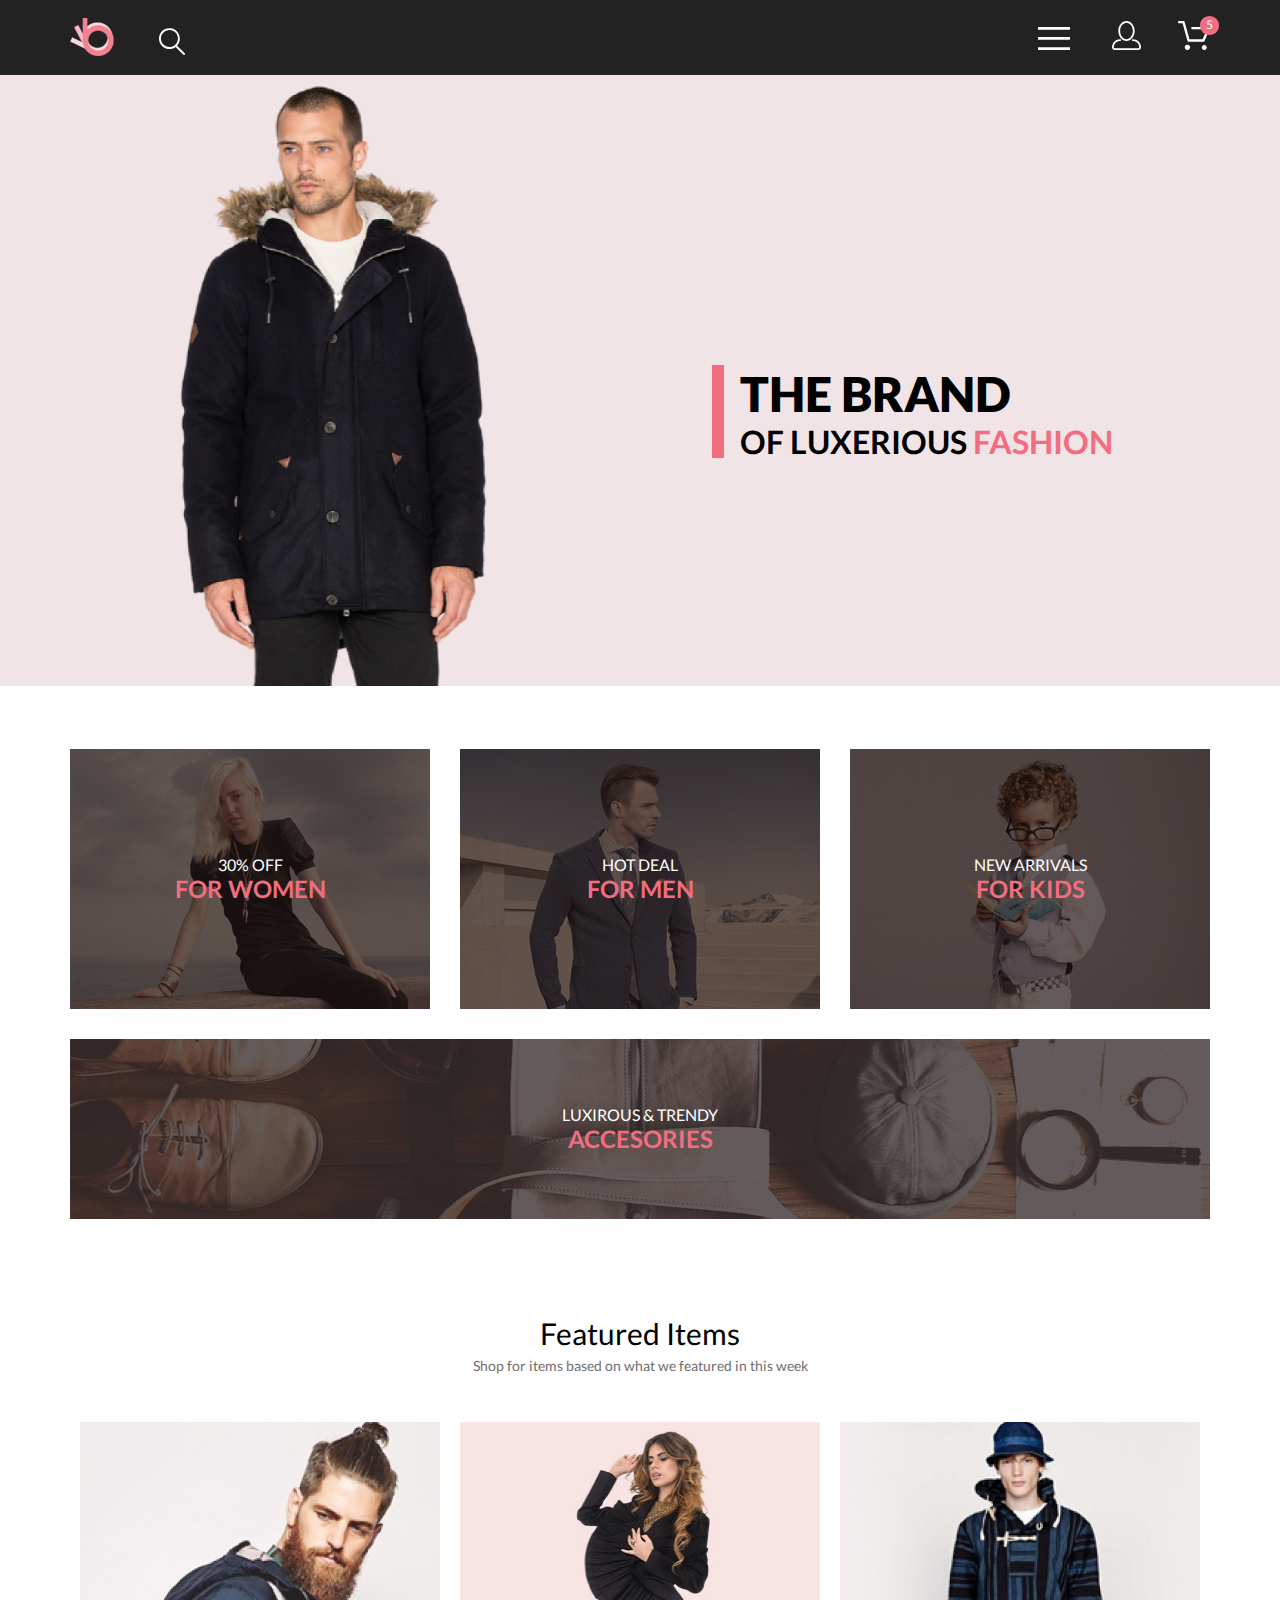
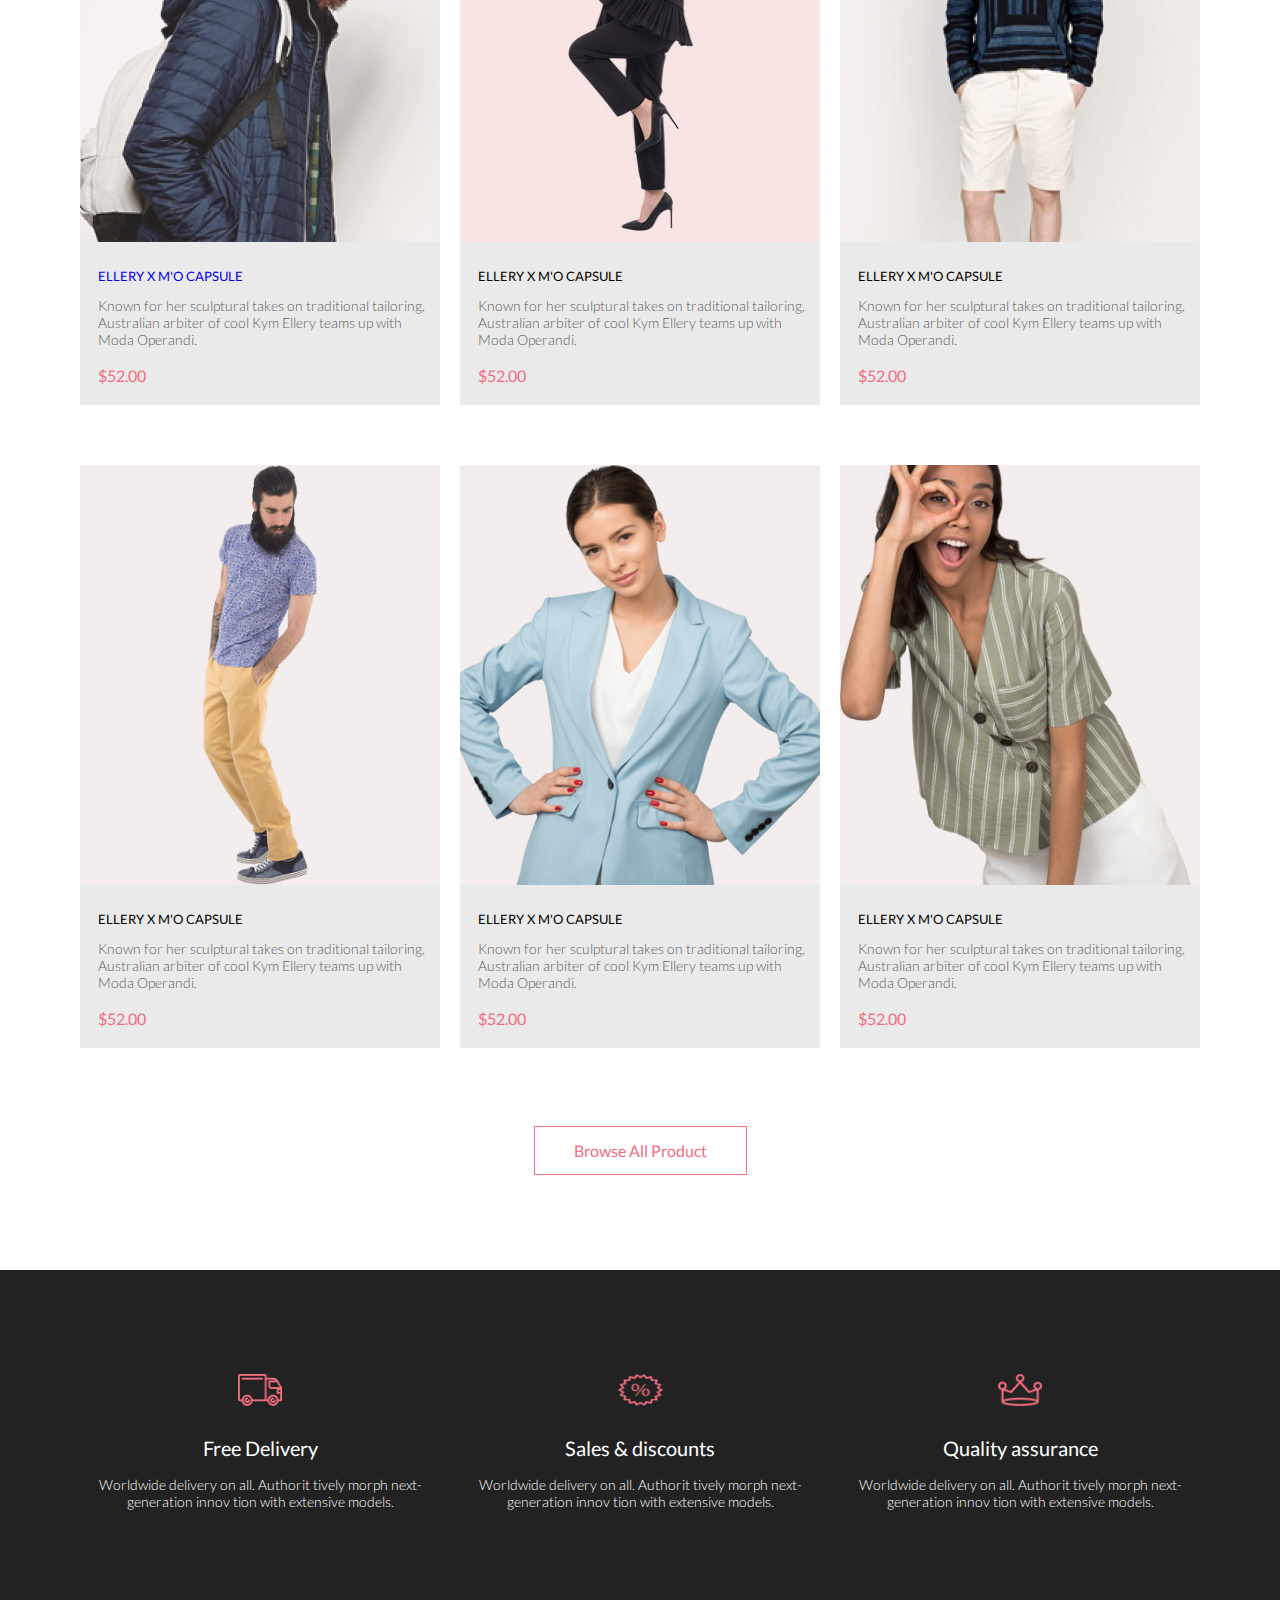
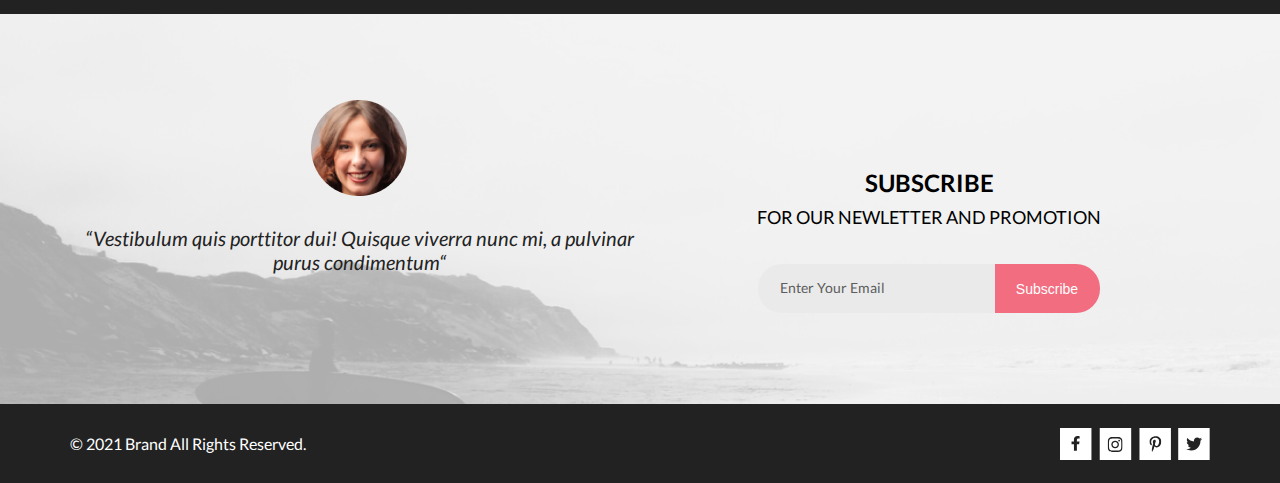
<file: index.html>
<!DOCTYPE html>
<html lang="en">

<head>
    <meta charset="UTF-8">
    <meta http-equiv="X-UA-Compatible" content="IE=edge">
    <meta name="viewport" content="width=device-width, initial-scale=1.0">
    <script defer src="./js/script.js"></script>
    <link rel="stylesheet" href="./css/style.css">
    <title>cssShop</title>
</head>

<body>
    <header class="header">
        <div class="container-my header__wrapper">
            <div>
                <a class="header__logo" href="#" onclick="goAway()"><img class="header__logo-img" src="./img/logo-icon.svg" alt="logo" width="44" height="38"></a>
                <svg class="header__search" width="27" height="28" viewBox="0 0 27 28" xmlns="http://www.w3.org/2000/svg">
                    <path d="M19.0596 17.6259C20.6713 15.8658 21.6282 13.6048 21.7698 11.2225C21.9113 8.84018 21.2288 6.48173 19.8369 4.54318C18.445 2.60463 16.4285 1.20404 14.126 0.576619C11.8234 -0.0508009 9.3751 0.13316 7.19217 1.09761C5.00923 2.06205 3.22463 3.74825 2.13804 5.87302C1.05145 7.9978 0.729054 10.4318 1.225 12.7661C1.72094 15.1005 3.00501 17.1932 4.86158 18.6927C6.71814 20.1922 9.03413 21.0072 11.4206 21.0009C13.673 21.004 15.8645 20.27 17.6606 18.9109L25.4086 26.7179C25.4941 26.807 25.5965 26.8781 25.7099 26.927C25.8232 26.9759 25.9452 27.0017 26.0686 27.0029C26.1923 27.0033 26.3148 26.9782 26.4283 26.9292C26.5419 26.8801 26.6441 26.8082 26.7286 26.7179C26.9025 26.537 26.9997 26.2958 26.9997 26.0449C26.9997 25.794 26.9025 25.5528 26.7286 25.3719L19.0596 17.6259ZM2.88662 10.5009C2.89946 8.81563 3.41094 7.17187 4.35659 5.77685C5.30224 4.38183 6.63972 3.29801 8.20044 2.662C9.76115 2.02599 11.4752 1.86627 13.1266 2.20298C14.7779 2.53969 16.2926 3.35775 17.4797 4.55404C18.6668 5.75033 19.4732 7.27129 19.7972 8.92519C20.1212 10.5791 19.9483 12.2919 19.3002 13.8476C18.6522 15.4034 17.5581 16.7325 16.1559 17.6674C14.7536 18.6023 13.1059 19.1011 11.4206 19.1009C9.14916 19.0901 6.97482 18.1784 5.37484 16.566C3.77486 14.9537 2.87998 12.7724 2.88662 10.5009Z"/>
                    </svg>
            </div>
            <div>
                <button class="header__button" type="button" onclick="openMenu()">
                    <svg class="header__button-img" width="32" height="23" viewBox="0 0 32 23" xmlns="http://www.w3.org/2000/svg">
                        <path d="M0 23V20.31H32V23H0ZM0 12.76V10.07H32V12.76H0ZM0 2.69V0H32V2.69H0Z" />
                        </svg>
                </button>
                <a class="header__link header__link-login" href="#">
                    <svg class="header__link-login-img" width="29" height="29" viewBox="0 0 29 29" xmlns="http://www.w3.org/2000/svg">
                        <path d="M14.5 19.937C19 19.937 22.656 15.464 22.656 9.968C22.656 4.472 19 0 14.5 0C13.3631 0.0217413 12.2463 0.303398 11.2351 0.823397C10.2239 1.34339 9.34507 2.08794 8.66602 3C7.12663 4.99573 6.30819 7.45381 6.34399 9.974C6.34399 15.465 10 19.937 14.5 19.937ZM14.5 1.813C18 1.813 20.844 5.472 20.844 9.969C20.844 14.466 17.998 18.125 14.5 18.125C11.002 18.125 8.15603 14.465 8.15503 9.969C8.15403 5.473 11 1.813 14.5 1.813ZM20.844 18.125C20.6036 18.125 20.373 18.2205 20.203 18.3905C20.033 18.5605 19.9375 18.7911 19.9375 19.0315C19.9375 19.2719 20.033 19.5025 20.203 19.6725C20.373 19.8425 20.6036 19.938 20.844 19.938C22.526 19.9399 24.1386 20.6088 25.3279 21.7982C26.5172 22.9875 27.1861 24.6 27.188 26.282C27.1875 26.5221 27.0918 26.7523 26.922 26.9221C26.7522 27.0918 26.5221 27.1875 26.282 27.188H2.71997C2.47985 27.1875 2.24975 27.0918 2.07996 26.9221C1.91016 26.7523 1.81449 26.5221 1.81396 26.282C1.81608 24.6001 2.48517 22.9877 3.67444 21.7985C4.86371 20.6092 6.47608 19.9401 8.15796 19.938C8.39824 19.938 8.62868 19.8425 8.79858 19.6726C8.96849 19.5027 9.06396 19.2723 9.06396 19.032C9.06396 18.7917 8.96849 18.5613 8.79858 18.3914C8.62868 18.2215 8.39824 18.126 8.15796 18.126C5.99541 18.1279 3.92201 18.9875 2.39258 20.5164C0.863144 22.0453 0.00264777 24.1185 0 26.281C0.000794067 27.0019 0.287502 27.693 0.797241 28.2027C1.30698 28.7125 1.99811 28.9992 2.71899 29H26.282C27.0027 28.9989 27.6936 28.7121 28.2031 28.2024C28.7126 27.6927 28.9992 27.0017 29 26.281C28.9974 24.1187 28.1372 22.0457 26.6083 20.5168C25.0793 18.9878 23.0063 18.1276 20.844 18.125Z"/>
                        </svg>
                        
                </a>
                <a class="header__link header__link-cart" href="./cart.html">
                    <svg class="header__link-cart-img" width="33" height="29" viewBox="0 0 33 29" xmlns="http://www.w3.org/2000/svg">
                        <path d="M27.199 29C26.5512 28.9738 25.9396 28.6948 25.4952 28.2227C25.0509 27.7506 24.8094 27.1232 24.8225 26.475C24.8356 25.8269 25.1023 25.2097 25.5653 24.7559C26.0283 24.3022 26.6508 24.048 27.2991 24.048C27.9474 24.048 28.5697 24.3022 29.0327 24.7559C29.4957 25.2097 29.7624 25.8269 29.7755 26.475C29.7886 27.1232 29.5471 27.7506 29.1028 28.2227C28.6585 28.6948 28.0468 28.9738 27.399 29H27.199ZM7.75098 26.32C7.75098 25.79 7.90815 25.2718 8.20264 24.8311C8.49712 24.3904 8.91569 24.0469 9.4054 23.844C9.8951 23.6412 10.434 23.5881 10.9539 23.6915C11.4737 23.7949 11.9512 24.0502 12.326 24.425C12.7009 24.7998 12.9562 25.2773 13.0596 25.7972C13.163 26.317 13.1098 26.8559 12.907 27.3456C12.7041 27.8353 12.3606 28.2539 11.9199 28.5483C11.4792 28.8428 10.9611 29 10.431 29C10.0789 29.0003 9.73017 28.9311 9.40479 28.7966C9.0794 28.662 8.78374 28.4646 8.53467 28.2158C8.28559 27.9669 8.08805 27.6713 7.95325 27.3461C7.81844 27.0208 7.74902 26.6721 7.74902 26.32H7.75098ZM11.551 20.686C11.2916 20.6868 11.039 20.6024 10.8322 20.4457C10.6253 20.2891 10.4756 20.0689 10.406 19.819L5.573 2.36401H2.18005C1.86657 2.36401 1.56591 2.23947 1.34424 2.01781C1.12257 1.79614 0.998047 1.49549 0.998047 1.18201C0.998047 0.868519 1.12257 0.567873 1.34424 0.346205C1.56591 0.124537 1.86657 5.81268e-06 2.18005 5.81268e-06H6.46106C6.72055 -0.00080736 6.97309 0.0837201 7.17981 0.240568C7.38653 0.397416 7.53589 0.617884 7.60498 0.868006L12.438 18.323H25.616L29.999 8.27501H15.399C15.2409 8.27961 15.0834 8.25242 14.9359 8.19507C14.7884 8.13771 14.6539 8.05134 14.5404 7.94108C14.4269 7.83082 14.3366 7.69891 14.275 7.55315C14.2134 7.40739 14.1816 7.25075 14.1816 7.0925C14.1816 6.93426 14.2134 6.77762 14.275 6.63186C14.3366 6.4861 14.4269 6.35419 14.5404 6.24393C14.6539 6.13367 14.7884 6.0473 14.9359 5.98994C15.0834 5.93259 15.2409 5.90541 15.399 5.91001H31.812C32.0077 5.90996 32.2003 5.95866 32.3724 6.05172C32.5446 6.14478 32.6908 6.27926 32.798 6.44301C32.9058 6.60729 32.9714 6.79569 32.9889 6.99145C33.0063 7.18721 32.9752 7.38424 32.8981 7.565L27.493 19.977C27.4007 20.1876 27.249 20.3668 27.0565 20.4927C26.864 20.6186 26.6391 20.6858 26.4091 20.686H11.551Z" />
                        </svg>
                    <span class="header__not-empty-cart">5</span>
                </a>
            </div>
            <nav class="header__navigation">
                <button class="header__navigation-close" onclick="closeMenu()">
                    <img src="./img/close-icon.svg" alt="close" width="12" height="12">
                </button>
                <h2 class="header__navigation-title">menu</h2>
                <ul class="header__navigation-list">
                    <li class="header__navigation-item"><a class="header__navigation-item-link" href="#"> man</a>
                        <ul>
                            <li class="header__navigation-subitem"><a class="header__navigation-subitem-link"
                                    href="#">Accessories</a></li>
                            <li class="header__navigation-subitem"><a class="header__navigation-subitem-link"
                                    href="#">Bags</a></li>
                            <li class="header__navigation-subitem"><a class="header__navigation-subitem-link"
                                    href="#">Denim</a></li>
                            <li class="header__navigation-subitem"><a class="header__navigation-subitem-link"
                                    href="#">T-Shirts</a></li>
                        </ul>
                    </li>
                    <li class="header__navigation-item"><a class="header__navigation-item-link" href="#">woman </a>
                        <ul>
                            <li class="header__navigation-subitem"><a class="header__navigation-subitem-link"
                                    href="#">Accessories</a></li>
                            <li class="header__navigation-subitem"><a class="header__navigation-subitem-link"
                                    href="#">Jackets & Coats</a></li>
                            <li class="header__navigation-subitem"><a class="header__navigation-subitem-link"
                                    href="#">Polos</a></li>
                            <li class="header__navigation-subitem"><a class="header__navigation-subitem-link"
                                    href="#">T-Shirts</a></li>
                            <li class="header__navigation-subitem"><a class="header__navigation-subitem-link"
                                    href="#">Shirts</a></li>
                        </ul>
                    </li>
                    <li class="header__navigation-item"><a class="header__navigation-item-link" href="#">kids </a>
                        <ul>
                            <li class="header__navigation-subitem"><a class="header__navigation-subitem-link"
                                    href="#">Accessories</a></li>
                            <li class="header__navigation-subitem"><a class="header__navigation-subitem-link"
                                    href="#">Jackets & Coats</a></li>
                            <li class="header__navigation-subitem"><a class="header__navigation-subitem-link"
                                    href="#">Polos</a></li>
                            <li class="header__navigation-subitem"><a class="header__navigation-subitem-link"
                                    href="#">T-Shirts</a></li>
                            <li class="header__navigation-subitem"><a class="header__navigation-subitem-link"
                                    href="#">Shirts</a></li>
                            <li class="header__navigation-subitem"><a class="header__navigation-subitem-link"
                                    href="#">Bags</a></li>
                        </ul>
                    </li>
                    <li class="header__navigation-item"><a class="header__navigation-item-link"
                            href="./registration.html">registration</a></li>
                </ul>
            </nav>
        </div>
    </header>
    <main class="main">
        <section class="presentation">
            <img class="presentation__image" src="./img/main.png" alt="main" width="800" height="764">
            <h1 class="presentation__title">the brand <span class="presentation__subtitle">of luxerious 
                <span class="presentation__subtitle-pink">fashion</span></span></h1>
        </section>
        <section class="offers">
            <h2 class="offers__title visually-hidden">Offers</h2>
            <ul class="offers__list container-my">
                <li class="offers__item offers__item_women">
                    <div class="offers__align-background">
                        <div class="offers__align-container">
                            <p class="offers__text">30% off </p>
                            <h3 class="offers__item-heading">for women</h3>
                        </div>
                    </div>
                </li>
                <li class="offers__item offers__item_men">
                    <div class="offers__align-background">
                        <div class="offers__align-container">
                            <p class="offers__text">hot deal </p>
                            <h3 class="offers__item-heading">for men</h3>
                        </div>
                    </div>
                </li>
                <li class="offers__item offers__item_kids">
                    <div class="offers__align-background">
                        <div class="offers__align-container">
                            <p class="offers__text">new arrivals </p>
                            <h3 class="offers__item-heading">for kids</h3>
                        </div>
                    </div>
                </li>
                <li class="offers__item offers__item_accesories">
                    <div class="offers__align-background">
                        <div class="offers__align-container">
                            <p class="offers__text">luxirous & trendy </p>
                            <h3 class="offers__item-heading">accesories</h3>
                        </div>
                    </div>
                </li>
            </ul>
        </section>
        <section class="featured">
            <h2 class="featured__title">Featured Items</h2>
            <p class="featured__text">Shop for items based on what we featured in this week</p>
            <ul class="featured__list container-my">
                <li class="featured__item">
                    <div class="featured__item-hover-visible">
                        <img class="featured__item-img" src="./img/products/product-1.jpg" alt="product-1" width="360"
                            height="420">
                        <button class="featured__item-add" type="button">
                            <svg class="featured__item-add-img" width="33" height="29" viewBox="0 0 33 29" xmlns="http://www.w3.org/2000/svg">
                                <path d="M27.199 29C26.5512 28.9738 25.9396 28.6948 25.4952 28.2227C25.0509 27.7506 24.8094 27.1232 24.8225 26.475C24.8356 25.8269 25.1023 25.2097 25.5653 24.7559C26.0283 24.3022 26.6508 24.048 27.2991 24.048C27.9474 24.048 28.5697 24.3022 29.0327 24.7559C29.4957 25.2097 29.7624 25.8269 29.7755 26.475C29.7886 27.1232 29.5471 27.7506 29.1028 28.2227C28.6585 28.6948 28.0468 28.9738 27.399 29H27.199ZM7.75098 26.32C7.75098 25.79 7.90815 25.2718 8.20264 24.8311C8.49712 24.3904 8.91569 24.0469 9.4054 23.844C9.8951 23.6412 10.434 23.5881 10.9539 23.6915C11.4737 23.7949 11.9512 24.0502 12.326 24.425C12.7009 24.7998 12.9562 25.2773 13.0596 25.7972C13.163 26.317 13.1098 26.8559 12.907 27.3456C12.7041 27.8353 12.3606 28.2539 11.9199 28.5483C11.4792 28.8428 10.9611 29 10.431 29C10.0789 29.0003 9.73017 28.9311 9.40479 28.7966C9.0794 28.662 8.78374 28.4646 8.53467 28.2158C8.28559 27.9669 8.08805 27.6713 7.95325 27.3461C7.81844 27.0208 7.74902 26.6721 7.74902 26.32H7.75098ZM11.551 20.686C11.2916 20.6868 11.039 20.6024 10.8322 20.4457C10.6253 20.2891 10.4756 20.0689 10.406 19.819L5.573 2.36401H2.18005C1.86657 2.36401 1.56591 2.23947 1.34424 2.01781C1.12257 1.79614 0.998047 1.49549 0.998047 1.18201C0.998047 0.868519 1.12257 0.567873 1.34424 0.346205C1.56591 0.124537 1.86657 5.81268e-06 2.18005 5.81268e-06H6.46106C6.72055 -0.00080736 6.97309 0.0837201 7.17981 0.240568C7.38653 0.397416 7.53589 0.617884 7.60498 0.868006L12.438 18.323H25.616L29.999 8.27501H15.399C15.2409 8.27961 15.0834 8.25242 14.9359 8.19507C14.7884 8.13771 14.6539 8.05134 14.5404 7.94108C14.4269 7.83082 14.3366 7.69891 14.275 7.55315C14.2134 7.40739 14.1816 7.25075 14.1816 7.0925C14.1816 6.93426 14.2134 6.77762 14.275 6.63186C14.3366 6.4861 14.4269 6.35419 14.5404 6.24393C14.6539 6.13367 14.7884 6.0473 14.9359 5.98994C15.0834 5.93259 15.2409 5.90541 15.399 5.91001H31.812C32.0077 5.90996 32.2003 5.95866 32.3724 6.05172C32.5446 6.14478 32.6908 6.27926 32.798 6.44301C32.9058 6.60729 32.9714 6.79569 32.9889 6.99145C33.0063 7.18721 32.9752 7.38424 32.8981 7.565L27.493 19.977C27.4007 20.1876 27.249 20.3668 27.0565 20.4927C26.864 20.6186 26.6391 20.6858 26.4091 20.686H11.551Z" />
                                </svg>
                            <span class="featured__item-add-text">Add to Cart</span>
                        </button>
                    </div>
                    <a class="featured__item-select" href="./product.html"><h3 class="featured__item-name">ellery x m'o capsule</h3></a>
                    <p class="featured__item-text">Known for her sculptural takes on traditional tailoring, Australian
                        arbiter of cool Kym Ellery
                        teams up with Moda Operandi.</p>
                    <p class="featured__item-price">$52.00</p>

                </li>
                <li class="featured__item">
                    <div class="featured__item-hover-visible">
                        <img class="featured__item-img" src="./img/products/product-2.jpg" alt="product-2" width="360"
                            height="420">
                        <button class="featured__item-add" type="button"><svg class="featured__item-add-img" width="33" height="29" viewBox="0 0 33 29" xmlns="http://www.w3.org/2000/svg">
                            <path d="M27.199 29C26.5512 28.9738 25.9396 28.6948 25.4952 28.2227C25.0509 27.7506 24.8094 27.1232 24.8225 26.475C24.8356 25.8269 25.1023 25.2097 25.5653 24.7559C26.0283 24.3022 26.6508 24.048 27.2991 24.048C27.9474 24.048 28.5697 24.3022 29.0327 24.7559C29.4957 25.2097 29.7624 25.8269 29.7755 26.475C29.7886 27.1232 29.5471 27.7506 29.1028 28.2227C28.6585 28.6948 28.0468 28.9738 27.399 29H27.199ZM7.75098 26.32C7.75098 25.79 7.90815 25.2718 8.20264 24.8311C8.49712 24.3904 8.91569 24.0469 9.4054 23.844C9.8951 23.6412 10.434 23.5881 10.9539 23.6915C11.4737 23.7949 11.9512 24.0502 12.326 24.425C12.7009 24.7998 12.9562 25.2773 13.0596 25.7972C13.163 26.317 13.1098 26.8559 12.907 27.3456C12.7041 27.8353 12.3606 28.2539 11.9199 28.5483C11.4792 28.8428 10.9611 29 10.431 29C10.0789 29.0003 9.73017 28.9311 9.40479 28.7966C9.0794 28.662 8.78374 28.4646 8.53467 28.2158C8.28559 27.9669 8.08805 27.6713 7.95325 27.3461C7.81844 27.0208 7.74902 26.6721 7.74902 26.32H7.75098ZM11.551 20.686C11.2916 20.6868 11.039 20.6024 10.8322 20.4457C10.6253 20.2891 10.4756 20.0689 10.406 19.819L5.573 2.36401H2.18005C1.86657 2.36401 1.56591 2.23947 1.34424 2.01781C1.12257 1.79614 0.998047 1.49549 0.998047 1.18201C0.998047 0.868519 1.12257 0.567873 1.34424 0.346205C1.56591 0.124537 1.86657 5.81268e-06 2.18005 5.81268e-06H6.46106C6.72055 -0.00080736 6.97309 0.0837201 7.17981 0.240568C7.38653 0.397416 7.53589 0.617884 7.60498 0.868006L12.438 18.323H25.616L29.999 8.27501H15.399C15.2409 8.27961 15.0834 8.25242 14.9359 8.19507C14.7884 8.13771 14.6539 8.05134 14.5404 7.94108C14.4269 7.83082 14.3366 7.69891 14.275 7.55315C14.2134 7.40739 14.1816 7.25075 14.1816 7.0925C14.1816 6.93426 14.2134 6.77762 14.275 6.63186C14.3366 6.4861 14.4269 6.35419 14.5404 6.24393C14.6539 6.13367 14.7884 6.0473 14.9359 5.98994C15.0834 5.93259 15.2409 5.90541 15.399 5.91001H31.812C32.0077 5.90996 32.2003 5.95866 32.3724 6.05172C32.5446 6.14478 32.6908 6.27926 32.798 6.44301C32.9058 6.60729 32.9714 6.79569 32.9889 6.99145C33.0063 7.18721 32.9752 7.38424 32.8981 7.565L27.493 19.977C27.4007 20.1876 27.249 20.3668 27.0565 20.4927C26.864 20.6186 26.6391 20.6858 26.4091 20.686H11.551Z" />
                            </svg>
                            <span class="featured__item-add-text">Add to Cart</span>
                        </button>
                    </div>
                    <h3 class="featured__item-name">ellery x m'o capsule</h3>
                    <p class="featured__item-text">Known for her sculptural takes on traditional tailoring, Australian
                        arbiter of cool Kym Ellery
                        teams up with Moda Operandi.</p>
                    <p class="featured__item-price">$52.00</p>

                </li>
                <li class="featured__item">
                    <div class="featured__item-hover-visible">
                        <img class="featured__item-img" src="./img/products/product-3.jpg" alt="product-3" width="360"
                            height="420">
                        <button class="featured__item-add" type="button"><svg class="featured__item-add-img" width="33" height="29" viewBox="0 0 33 29" xmlns="http://www.w3.org/2000/svg">
                            <path d="M27.199 29C26.5512 28.9738 25.9396 28.6948 25.4952 28.2227C25.0509 27.7506 24.8094 27.1232 24.8225 26.475C24.8356 25.8269 25.1023 25.2097 25.5653 24.7559C26.0283 24.3022 26.6508 24.048 27.2991 24.048C27.9474 24.048 28.5697 24.3022 29.0327 24.7559C29.4957 25.2097 29.7624 25.8269 29.7755 26.475C29.7886 27.1232 29.5471 27.7506 29.1028 28.2227C28.6585 28.6948 28.0468 28.9738 27.399 29H27.199ZM7.75098 26.32C7.75098 25.79 7.90815 25.2718 8.20264 24.8311C8.49712 24.3904 8.91569 24.0469 9.4054 23.844C9.8951 23.6412 10.434 23.5881 10.9539 23.6915C11.4737 23.7949 11.9512 24.0502 12.326 24.425C12.7009 24.7998 12.9562 25.2773 13.0596 25.7972C13.163 26.317 13.1098 26.8559 12.907 27.3456C12.7041 27.8353 12.3606 28.2539 11.9199 28.5483C11.4792 28.8428 10.9611 29 10.431 29C10.0789 29.0003 9.73017 28.9311 9.40479 28.7966C9.0794 28.662 8.78374 28.4646 8.53467 28.2158C8.28559 27.9669 8.08805 27.6713 7.95325 27.3461C7.81844 27.0208 7.74902 26.6721 7.74902 26.32H7.75098ZM11.551 20.686C11.2916 20.6868 11.039 20.6024 10.8322 20.4457C10.6253 20.2891 10.4756 20.0689 10.406 19.819L5.573 2.36401H2.18005C1.86657 2.36401 1.56591 2.23947 1.34424 2.01781C1.12257 1.79614 0.998047 1.49549 0.998047 1.18201C0.998047 0.868519 1.12257 0.567873 1.34424 0.346205C1.56591 0.124537 1.86657 5.81268e-06 2.18005 5.81268e-06H6.46106C6.72055 -0.00080736 6.97309 0.0837201 7.17981 0.240568C7.38653 0.397416 7.53589 0.617884 7.60498 0.868006L12.438 18.323H25.616L29.999 8.27501H15.399C15.2409 8.27961 15.0834 8.25242 14.9359 8.19507C14.7884 8.13771 14.6539 8.05134 14.5404 7.94108C14.4269 7.83082 14.3366 7.69891 14.275 7.55315C14.2134 7.40739 14.1816 7.25075 14.1816 7.0925C14.1816 6.93426 14.2134 6.77762 14.275 6.63186C14.3366 6.4861 14.4269 6.35419 14.5404 6.24393C14.6539 6.13367 14.7884 6.0473 14.9359 5.98994C15.0834 5.93259 15.2409 5.90541 15.399 5.91001H31.812C32.0077 5.90996 32.2003 5.95866 32.3724 6.05172C32.5446 6.14478 32.6908 6.27926 32.798 6.44301C32.9058 6.60729 32.9714 6.79569 32.9889 6.99145C33.0063 7.18721 32.9752 7.38424 32.8981 7.565L27.493 19.977C27.4007 20.1876 27.249 20.3668 27.0565 20.4927C26.864 20.6186 26.6391 20.6858 26.4091 20.686H11.551Z" />
                            </svg>
                            <span class="featured__item-add-text">Add to Cart</span>
                        </button>
                    </div>
                    <h3 class="featured__item-name">ellery x m'o capsule</h3>
                    <p class="featured__item-text">Known for her sculptural takes on traditional tailoring, Australian
                        arbiter of cool Kym Ellery
                        teams up with Moda Operandi.</p>
                    <p class="featured__item-price">$52.00</p>

                </li>
                <li class="featured__item">
                    <div class="featured__item-hover-visible">
                        <img class="featured__item-img" src="./img/products/product-4.jpg" alt="product-4" width="360"
                            height="420">
                        <button class="featured__item-add" type="button"><svg class="featured__item-add-img" width="33" height="29" viewBox="0 0 33 29" xmlns="http://www.w3.org/2000/svg">
                            <path d="M27.199 29C26.5512 28.9738 25.9396 28.6948 25.4952 28.2227C25.0509 27.7506 24.8094 27.1232 24.8225 26.475C24.8356 25.8269 25.1023 25.2097 25.5653 24.7559C26.0283 24.3022 26.6508 24.048 27.2991 24.048C27.9474 24.048 28.5697 24.3022 29.0327 24.7559C29.4957 25.2097 29.7624 25.8269 29.7755 26.475C29.7886 27.1232 29.5471 27.7506 29.1028 28.2227C28.6585 28.6948 28.0468 28.9738 27.399 29H27.199ZM7.75098 26.32C7.75098 25.79 7.90815 25.2718 8.20264 24.8311C8.49712 24.3904 8.91569 24.0469 9.4054 23.844C9.8951 23.6412 10.434 23.5881 10.9539 23.6915C11.4737 23.7949 11.9512 24.0502 12.326 24.425C12.7009 24.7998 12.9562 25.2773 13.0596 25.7972C13.163 26.317 13.1098 26.8559 12.907 27.3456C12.7041 27.8353 12.3606 28.2539 11.9199 28.5483C11.4792 28.8428 10.9611 29 10.431 29C10.0789 29.0003 9.73017 28.9311 9.40479 28.7966C9.0794 28.662 8.78374 28.4646 8.53467 28.2158C8.28559 27.9669 8.08805 27.6713 7.95325 27.3461C7.81844 27.0208 7.74902 26.6721 7.74902 26.32H7.75098ZM11.551 20.686C11.2916 20.6868 11.039 20.6024 10.8322 20.4457C10.6253 20.2891 10.4756 20.0689 10.406 19.819L5.573 2.36401H2.18005C1.86657 2.36401 1.56591 2.23947 1.34424 2.01781C1.12257 1.79614 0.998047 1.49549 0.998047 1.18201C0.998047 0.868519 1.12257 0.567873 1.34424 0.346205C1.56591 0.124537 1.86657 5.81268e-06 2.18005 5.81268e-06H6.46106C6.72055 -0.00080736 6.97309 0.0837201 7.17981 0.240568C7.38653 0.397416 7.53589 0.617884 7.60498 0.868006L12.438 18.323H25.616L29.999 8.27501H15.399C15.2409 8.27961 15.0834 8.25242 14.9359 8.19507C14.7884 8.13771 14.6539 8.05134 14.5404 7.94108C14.4269 7.83082 14.3366 7.69891 14.275 7.55315C14.2134 7.40739 14.1816 7.25075 14.1816 7.0925C14.1816 6.93426 14.2134 6.77762 14.275 6.63186C14.3366 6.4861 14.4269 6.35419 14.5404 6.24393C14.6539 6.13367 14.7884 6.0473 14.9359 5.98994C15.0834 5.93259 15.2409 5.90541 15.399 5.91001H31.812C32.0077 5.90996 32.2003 5.95866 32.3724 6.05172C32.5446 6.14478 32.6908 6.27926 32.798 6.44301C32.9058 6.60729 32.9714 6.79569 32.9889 6.99145C33.0063 7.18721 32.9752 7.38424 32.8981 7.565L27.493 19.977C27.4007 20.1876 27.249 20.3668 27.0565 20.4927C26.864 20.6186 26.6391 20.6858 26.4091 20.686H11.551Z" />
                            </svg>
                            <span class="featured__item-add-text">Add to Cart</span>
                        </button>
                    </div>
                    <h3 class="featured__item-name">ellery x m'o capsule</h3>
                    <p class="featured__item-text">Known for her sculptural takes on traditional tailoring, Australian
                        arbiter of cool Kym Ellery
                        teams up with Moda Operandi.</p>
                    <p class="featured__item-price">$52.00</p>

                </li>
                <li class="featured__item">
                    <div class="featured__item-hover-visible">
                        <img class="featured__item-img" src="./img/products/product-5.jpg" alt="product-5" width="360"
                            height="420">
                        <button class="featured__item-add" type="button"><svg class="featured__item-add-img" width="33" height="29" viewBox="0 0 33 29" xmlns="http://www.w3.org/2000/svg">
                            <path d="M27.199 29C26.5512 28.9738 25.9396 28.6948 25.4952 28.2227C25.0509 27.7506 24.8094 27.1232 24.8225 26.475C24.8356 25.8269 25.1023 25.2097 25.5653 24.7559C26.0283 24.3022 26.6508 24.048 27.2991 24.048C27.9474 24.048 28.5697 24.3022 29.0327 24.7559C29.4957 25.2097 29.7624 25.8269 29.7755 26.475C29.7886 27.1232 29.5471 27.7506 29.1028 28.2227C28.6585 28.6948 28.0468 28.9738 27.399 29H27.199ZM7.75098 26.32C7.75098 25.79 7.90815 25.2718 8.20264 24.8311C8.49712 24.3904 8.91569 24.0469 9.4054 23.844C9.8951 23.6412 10.434 23.5881 10.9539 23.6915C11.4737 23.7949 11.9512 24.0502 12.326 24.425C12.7009 24.7998 12.9562 25.2773 13.0596 25.7972C13.163 26.317 13.1098 26.8559 12.907 27.3456C12.7041 27.8353 12.3606 28.2539 11.9199 28.5483C11.4792 28.8428 10.9611 29 10.431 29C10.0789 29.0003 9.73017 28.9311 9.40479 28.7966C9.0794 28.662 8.78374 28.4646 8.53467 28.2158C8.28559 27.9669 8.08805 27.6713 7.95325 27.3461C7.81844 27.0208 7.74902 26.6721 7.74902 26.32H7.75098ZM11.551 20.686C11.2916 20.6868 11.039 20.6024 10.8322 20.4457C10.6253 20.2891 10.4756 20.0689 10.406 19.819L5.573 2.36401H2.18005C1.86657 2.36401 1.56591 2.23947 1.34424 2.01781C1.12257 1.79614 0.998047 1.49549 0.998047 1.18201C0.998047 0.868519 1.12257 0.567873 1.34424 0.346205C1.56591 0.124537 1.86657 5.81268e-06 2.18005 5.81268e-06H6.46106C6.72055 -0.00080736 6.97309 0.0837201 7.17981 0.240568C7.38653 0.397416 7.53589 0.617884 7.60498 0.868006L12.438 18.323H25.616L29.999 8.27501H15.399C15.2409 8.27961 15.0834 8.25242 14.9359 8.19507C14.7884 8.13771 14.6539 8.05134 14.5404 7.94108C14.4269 7.83082 14.3366 7.69891 14.275 7.55315C14.2134 7.40739 14.1816 7.25075 14.1816 7.0925C14.1816 6.93426 14.2134 6.77762 14.275 6.63186C14.3366 6.4861 14.4269 6.35419 14.5404 6.24393C14.6539 6.13367 14.7884 6.0473 14.9359 5.98994C15.0834 5.93259 15.2409 5.90541 15.399 5.91001H31.812C32.0077 5.90996 32.2003 5.95866 32.3724 6.05172C32.5446 6.14478 32.6908 6.27926 32.798 6.44301C32.9058 6.60729 32.9714 6.79569 32.9889 6.99145C33.0063 7.18721 32.9752 7.38424 32.8981 7.565L27.493 19.977C27.4007 20.1876 27.249 20.3668 27.0565 20.4927C26.864 20.6186 26.6391 20.6858 26.4091 20.686H11.551Z" />
                            </svg>
                            <span class="featured__item-add-text">Add to Cart</span>
                        </button>
                    </div>
                    <h3 class="featured__item-name">ellery x m'o capsule</h3>
                    <p class="featured__item-text">Known for her sculptural takes on traditional tailoring, Australian
                        arbiter of cool Kym Ellery
                        teams up with Moda Operandi.</p>
                    <p class="featured__item-price">$52.00</p>

                </li>
                <li class="featured__item">
                    <div class="featured__item-hover-visible">
                        <img class="featured__item-img" src="./img/products/product-6.jpg" alt="product-6" width="360"
                            height="420">
                        <button class="featured__item-add" type="button"><svg class="featured__item-add-img" width="33" height="29" viewBox="0 0 33 29" xmlns="http://www.w3.org/2000/svg">
                            <path d="M27.199 29C26.5512 28.9738 25.9396 28.6948 25.4952 28.2227C25.0509 27.7506 24.8094 27.1232 24.8225 26.475C24.8356 25.8269 25.1023 25.2097 25.5653 24.7559C26.0283 24.3022 26.6508 24.048 27.2991 24.048C27.9474 24.048 28.5697 24.3022 29.0327 24.7559C29.4957 25.2097 29.7624 25.8269 29.7755 26.475C29.7886 27.1232 29.5471 27.7506 29.1028 28.2227C28.6585 28.6948 28.0468 28.9738 27.399 29H27.199ZM7.75098 26.32C7.75098 25.79 7.90815 25.2718 8.20264 24.8311C8.49712 24.3904 8.91569 24.0469 9.4054 23.844C9.8951 23.6412 10.434 23.5881 10.9539 23.6915C11.4737 23.7949 11.9512 24.0502 12.326 24.425C12.7009 24.7998 12.9562 25.2773 13.0596 25.7972C13.163 26.317 13.1098 26.8559 12.907 27.3456C12.7041 27.8353 12.3606 28.2539 11.9199 28.5483C11.4792 28.8428 10.9611 29 10.431 29C10.0789 29.0003 9.73017 28.9311 9.40479 28.7966C9.0794 28.662 8.78374 28.4646 8.53467 28.2158C8.28559 27.9669 8.08805 27.6713 7.95325 27.3461C7.81844 27.0208 7.74902 26.6721 7.74902 26.32H7.75098ZM11.551 20.686C11.2916 20.6868 11.039 20.6024 10.8322 20.4457C10.6253 20.2891 10.4756 20.0689 10.406 19.819L5.573 2.36401H2.18005C1.86657 2.36401 1.56591 2.23947 1.34424 2.01781C1.12257 1.79614 0.998047 1.49549 0.998047 1.18201C0.998047 0.868519 1.12257 0.567873 1.34424 0.346205C1.56591 0.124537 1.86657 5.81268e-06 2.18005 5.81268e-06H6.46106C6.72055 -0.00080736 6.97309 0.0837201 7.17981 0.240568C7.38653 0.397416 7.53589 0.617884 7.60498 0.868006L12.438 18.323H25.616L29.999 8.27501H15.399C15.2409 8.27961 15.0834 8.25242 14.9359 8.19507C14.7884 8.13771 14.6539 8.05134 14.5404 7.94108C14.4269 7.83082 14.3366 7.69891 14.275 7.55315C14.2134 7.40739 14.1816 7.25075 14.1816 7.0925C14.1816 6.93426 14.2134 6.77762 14.275 6.63186C14.3366 6.4861 14.4269 6.35419 14.5404 6.24393C14.6539 6.13367 14.7884 6.0473 14.9359 5.98994C15.0834 5.93259 15.2409 5.90541 15.399 5.91001H31.812C32.0077 5.90996 32.2003 5.95866 32.3724 6.05172C32.5446 6.14478 32.6908 6.27926 32.798 6.44301C32.9058 6.60729 32.9714 6.79569 32.9889 6.99145C33.0063 7.18721 32.9752 7.38424 32.8981 7.565L27.493 19.977C27.4007 20.1876 27.249 20.3668 27.0565 20.4927C26.864 20.6186 26.6391 20.6858 26.4091 20.686H11.551Z" />
                            </svg>
                            <span class="featured__item-add-text">Add to Cart</span>
                        </button>
                    </div>
                    <h3 class="featured__item-name">ellery x m'o capsule</h3>
                    <p class="featured__item-text">Known for her sculptural takes on traditional tailoring, Australian
                        arbiter of cool Kym Ellery
                        teams up with Moda Operandi.</p>
                    <p class="featured__item-price">$52.00</p>
                </li>
            </ul>
            <a class="featured__goods-link" href="#">Browse All Product</a>
        </section>
        <section class="services">
            <h2 class="services__title visually-hidden">Servises</h2>
            <ul class="services__list container-my">
                <li class="services__item">
                    <img class="services__item-img" src="./img/delivery.png" alt="delivery" width="45" height="32">
                    <h3 class="services__item-title">Free Delivery</h3>
                    <p class="services__item-description">Worldwide delivery on all. Authorit tively morph
                        next-generation innov tion with extensive
                        models.</p>
                </li>
                <li class="services__item">
                    <img class="services__item-img" src="./img/sales.png" alt="sales" width="45" height="32">
                    <h3 class="services__item-title">Sales & discounts</h3>
                    <p class="services__item-description">Worldwide delivery on all. Authorit tively morph
                        next-generation innov tion with extensive
                        models.</p>
                </li>
                <li class="services__item">
                    <img class="services__item-img" src="./img/quality.png" alt="quality" width="45" height="32">
                    <h3 class="services__item-title">Quality assurance</h3>
                    <p class="services__item-description">Worldwide delivery on all. Authorit tively morph
                        next-generation innov tion with extensive
                        models.</p>
                </li>
            </ul>
        </section>
    </main>
    <footer class="footer">
        <section class="subscribe">
            <div class="subscribe__align container-my">
                <div class="subscribe__portrait">
                    <img class="subscribe__portrait-img" src="./img/foto.png" alt="foto" width="96" height="96">
                    <p class="subscribe__portrait-text">“Vestibulum quis porttitor dui! Quisque viverra nunc mi, a
                        pulvinar purus condimentum“</p>
                </div>
                <div class="subscribe__form">
                    <h2 class="subscribe__title">subscribe </h2>
                    <p class="subscribe__text"> for our newletter and promotion</p>
                    <form action="#">
                        <input class="subscribe__form-input" type="email" placeholder="">
                        <span class="subscribe__form-input-focus">Enter&nbsp;Your&nbsp;Email</span>
                        <button class="subscribe__form-submit" type="submit">Subscribe</button>
                    </form>
                </div>
            </div>
        </section>
        <section class="social">
            <h2 class="social__title visually-hidden">Social</h2>
            <div class="social__align container-my">
                <div class="social__copyright">
                    <p>&copy; 2021 Brand All Rights Reserved.</p>
                </div>
                <ul class="social__list">
                    <li>
                        <a class="social__item" href="#">
                            <svg class="social__item-svg" width="32" height="32" viewBox="0 0 32 32"
                                xmlns="http://www.w3.org/2000/svg">
                                <path class="social__item-svg-back" d="M31.4506 0H0V32H31.4506V0Z" />
                                <path class="social__item-svg-logo"
                                    d="M19.0884 16.28L19.5069 13.616H16.8902V11.8873C16.8902 11.1585 17.2557 10.4481 18.4277 10.4481H19.6172V8.17997C19.6172 8.17997 18.5377 8 17.5056 8C15.3507 8 13.9422 9.27593 13.9422 11.5857V13.616H11.5469V16.28H13.9422V22.72H16.8902V16.28H19.0884Z" />
                            </svg>
                        </a>
                    </li>
                    <li>
                        <a class="social__item" href="#">
                            <svg class="social__item-svg" width="33" height="32" viewBox="0 0 33 32"
                                xmlns="http://www.w3.org/2000/svg">
                                <path class="social__item-svg-back" d="M32.1889 0H0.738281V32H32.1889V0Z" />
                                <g clip-path="url(#clip1)">
                                    <path class="social__item-svg-logo"
                                        d="M16.139 12.6816C14.0238 12.6816 12.3177 14.3849 12.3177 16.4966C12.3177 18.6083 14.0238 20.3117 16.139 20.3117C18.2541 20.3117 19.9602 18.6083 19.9602 16.4966C19.9602 14.3849 18.2541 12.6816 16.139 12.6816ZM16.139 18.9769C14.7721 18.9769 13.6547 17.8646 13.6547 16.4966C13.6547 15.1287 14.7688 14.0164 16.139 14.0164C17.5092 14.0164 18.6233 15.1287 18.6233 16.4966C18.6233 17.8646 17.5058 18.9769 16.139 18.9769ZM21.0078 12.5255C21.0078 13.0203 20.6087 13.4154 20.1165 13.4154C19.621 13.4154 19.2252 13.0169 19.2252 12.5255C19.2252 12.0341 19.6243 11.6357 20.1165 11.6357C20.6087 11.6357 21.0078 12.0341 21.0078 12.5255ZM23.5386 13.4287C23.4821 12.2367 23.2094 11.1808 22.3347 10.3109C21.4634 9.44097 20.4058 9.1687 19.2119 9.10894C17.9814 9.03921 14.2932 9.03921 13.0627 9.10894C11.8721 9.16538 10.8145 9.43765 9.93987 10.3076C9.06522 11.1775 8.79584 12.2333 8.73597 13.4253C8.66613 14.6539 8.66613 18.3361 8.73597 19.5646C8.79251 20.7566 9.06522 21.8124 9.93987 22.6824C10.8145 23.5523 11.8688 23.8246 13.0627 23.8843C14.2932 23.9541 17.9814 23.9541 19.2119 23.8843C20.4058 23.8279 21.4634 23.5556 22.3347 22.6824C23.2061 21.8124 23.4788 20.7566 23.5386 19.5646C23.6085 18.3361 23.6085 14.6572 23.5386 13.4287ZM21.949 20.8828C21.6895 21.5335 21.1874 22.0349 20.5322 22.2972C19.5511 22.6857 17.2231 22.596 16.139 22.596C15.0548 22.596 12.7235 22.6824 11.7457 22.2972C11.0939 22.0382 10.5917 21.5369 10.329 20.8828C9.93987 19.9033 10.0297 17.5791 10.0297 16.4966C10.0297 15.4142 9.9432 13.0867 10.329 12.1105C10.5884 11.4597 11.0906 10.9583 11.7457 10.696C12.7268 10.3076 15.0548 10.3972 16.139 10.3972C17.2231 10.3972 19.5545 10.3109 20.5322 10.696C21.184 10.955 21.6862 11.4564 21.949 12.1105C22.3381 13.09 22.2483 15.4142 22.2483 16.4966C22.2483 17.5791 22.3381 19.9066 21.949 20.8828Z" />
                                </g>
                                <defs>
                                    <clipPath id="clip1">
                                        <rect width="14.8991" height="17" transform="translate(8.68555 8)" />
                                    </clipPath>
                                </defs>
                            </svg>
                        </a>
                    </li>
                    <li>
                        <a class="social__item" href="#">
                            <svg class="social__item-svg" width="32" height="32" viewBox="0 0 32 32"
                                xmlns="http://www.w3.org/2000/svg">
                                <path class="social__item-svg-back" d="M31.9252 0H0.474609V32H31.9252V0Z" />
                                <g clip-path="url(#clip0)">
                                    <path class="social__item-svg-logo"
                                        d="M16.7403 8.20312C13.5556 8.20312 10.4082 10.3406 10.4082 13.8C10.4082 16 11.6374 17.25 12.3823 17.25C12.6896 17.25 12.8666 16.3875 12.8666 16.1438C12.8666 15.8531 12.1309 15.2344 12.1309 14.025C12.1309 11.5125 14.0305 9.73125 16.4889 9.73125C18.6027 9.73125 20.1671 10.9406 20.1671 13.1625C20.1671 14.8219 19.506 17.9344 17.3642 17.9344C16.5913 17.9344 15.9302 17.3719 15.9302 16.5656C15.9302 15.3844 16.7496 14.2406 16.7496 13.0219C16.7496 10.9531 13.835 11.3281 13.835 13.8281C13.835 14.3531 13.9002 14.9344 14.133 15.4125C13.7046 17.2688 12.8293 20.0344 12.8293 21.9469C12.8293 22.5375 12.9131 23.1188 12.969 23.7094C13.0745 23.8281 13.0218 23.8156 13.1832 23.7563C14.7476 21.6 14.6917 21.1781 15.3994 18.3562C15.7812 19.0875 16.7683 19.4812 17.5505 19.4812C20.8469 19.4812 22.3275 16.2469 22.3275 13.3313C22.3275 10.2281 19.6643 8.20312 16.7403 8.20312Z" />
                                </g>
                                <defs>
                                    <clipPath id="clip0">
                                        <rect width="11.9193" height="16" transform="translate(10.4082 8)" />
                                    </clipPath>
                                </defs>
                            </svg>
                        </a>
                    </li>
                    <li>
                        <a class="social__item" href="#">
                            <svg class="social__item-svg" width="32" height="32" viewBox="0 0 32 32"
                                xmlns="http://www.w3.org/2000/svg">
                                <path class="social__item-svg-back" d="M31.6635 0H0.212891V32H31.6635V0Z"
                                    fill="white" />
                                <g clip-path="url(#clip2)">
                                    <path class="social__item-svg-logo"
                                        d="M22.417 12.7405C22.427 12.8826 22.427 13.0248 22.427 13.1669C22.427 17.5019 19.1498 22.4969 13.1599 22.4969C11.3145 22.4969 9.60022 21.9588 8.1582 21.0248C8.4204 21.0552 8.67247 21.0654 8.94475 21.0654C10.4674 21.0654 11.8691 20.5476 12.9884 19.6644C11.5565 19.6339 10.3565 18.6898 9.94305 17.3903C10.1447 17.4207 10.3464 17.441 10.5582 17.441C10.8506 17.441 11.1431 17.4004 11.4153 17.3294C9.92291 17.0248 8.80355 15.705 8.80355 14.1111V14.0705C9.23715 14.3141 9.74139 14.4664 10.2758 14.4867C9.39849 13.8979 8.82373 12.8928 8.82373 11.7557C8.82373 11.1466 8.98504 10.5882 9.26741 10.1009C10.8708 12.0908 13.2809 13.3902 15.9833 13.5324C15.9329 13.2887 15.9027 13.035 15.9027 12.7811C15.9027 10.974 17.3548 9.50195 19.1598 9.50195C20.0976 9.50195 20.9446 9.89789 21.5396 10.5375C22.2757 10.3954 22.9816 10.1212 23.6068 9.74561C23.3648 10.507 22.8505 11.1466 22.1749 11.5527C22.8304 11.4817 23.4657 11.2989 24.0505 11.0451C23.6069 11.6948 23.0522 12.2735 22.417 12.7405Z" />
                                </g>
                                <defs>
                                    <clipPath id="clip2">
                                        <rect width="15.8924" height="16" transform="translate(8.1582 8)" />
                                    </clipPath>
                                </defs>
                            </svg>
                        </a>
                    </li>
                </ul>
            </div>
        </section>
    </footer>
</body>

</html>
</file>
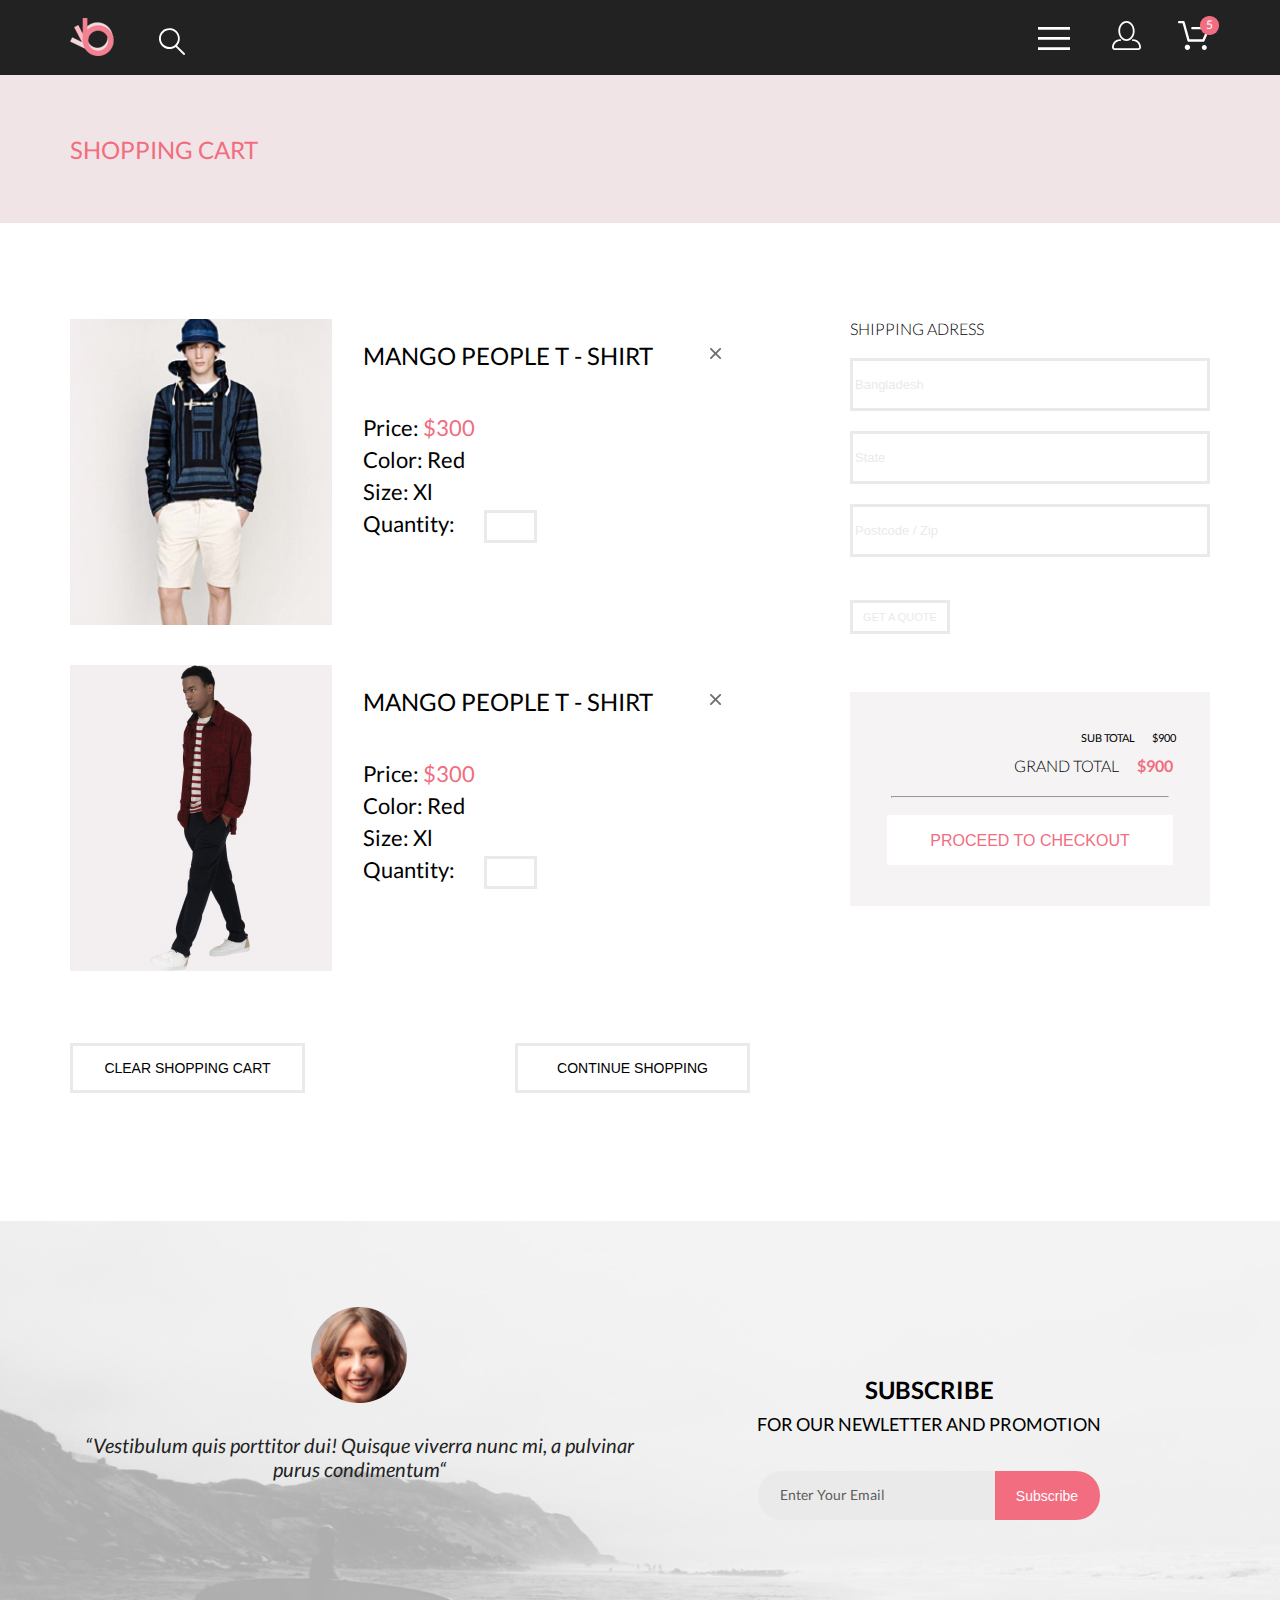
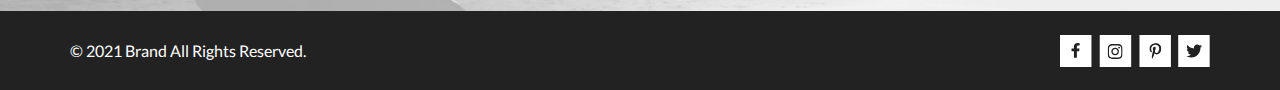
<file: cart.html>
<!DOCTYPE html>
<html lang="en">
<head>
    <meta charset="UTF-8">
    <meta http-equiv="X-UA-Compatible" content="IE=edge">
    <meta name="viewport" content="width=device-width, initial-scale=1.0">
    <script defer src="./js/script.js"></script>
    <link rel="stylesheet" href="./css/style.css">
    <title>Registration</title>
</head>
<body>
    <header class="header">
        <div class="container-my header__wrapper">
            <div>
                <a class="header__logo" href="./index.html"><img class="header__logo-img" src="./img/logo-icon.svg" alt="logo" width="44" height="38"></a>
                <svg class="header__search" width="27" height="28" viewBox="0 0 27 28" xmlns="http://www.w3.org/2000/svg">
                    <path d="M19.0596 17.6259C20.6713 15.8658 21.6282 13.6048 21.7698 11.2225C21.9113 8.84018 21.2288 6.48173 19.8369 4.54318C18.445 2.60463 16.4285 1.20404 14.126 0.576619C11.8234 -0.0508009 9.3751 0.13316 7.19217 1.09761C5.00923 2.06205 3.22463 3.74825 2.13804 5.87302C1.05145 7.9978 0.729054 10.4318 1.225 12.7661C1.72094 15.1005 3.00501 17.1932 4.86158 18.6927C6.71814 20.1922 9.03413 21.0072 11.4206 21.0009C13.673 21.004 15.8645 20.27 17.6606 18.9109L25.4086 26.7179C25.4941 26.807 25.5965 26.8781 25.7099 26.927C25.8232 26.9759 25.9452 27.0017 26.0686 27.0029C26.1923 27.0033 26.3148 26.9782 26.4283 26.9292C26.5419 26.8801 26.6441 26.8082 26.7286 26.7179C26.9025 26.537 26.9997 26.2958 26.9997 26.0449C26.9997 25.794 26.9025 25.5528 26.7286 25.3719L19.0596 17.6259ZM2.88662 10.5009C2.89946 8.81563 3.41094 7.17187 4.35659 5.77685C5.30224 4.38183 6.63972 3.29801 8.20044 2.662C9.76115 2.02599 11.4752 1.86627 13.1266 2.20298C14.7779 2.53969 16.2926 3.35775 17.4797 4.55404C18.6668 5.75033 19.4732 7.27129 19.7972 8.92519C20.1212 10.5791 19.9483 12.2919 19.3002 13.8476C18.6522 15.4034 17.5581 16.7325 16.1559 17.6674C14.7536 18.6023 13.1059 19.1011 11.4206 19.1009C9.14916 19.0901 6.97482 18.1784 5.37484 16.566C3.77486 14.9537 2.87998 12.7724 2.88662 10.5009Z"/>
                    </svg>
            </div>
            <div>
                <button class="header__button" type="button" onclick="openMenu()">
                    <svg class="header__button-img" width="32" height="23" viewBox="0 0 32 23" xmlns="http://www.w3.org/2000/svg">
                        <path d="M0 23V20.31H32V23H0ZM0 12.76V10.07H32V12.76H0ZM0 2.69V0H32V2.69H0Z" />
                        </svg>
                </button>
                <a class="header__link header__link-login" href="#">
                    <svg class="header__link-login-img" width="29" height="29" viewBox="0 0 29 29" xmlns="http://www.w3.org/2000/svg">
                        <path d="M14.5 19.937C19 19.937 22.656 15.464 22.656 9.968C22.656 4.472 19 0 14.5 0C13.3631 0.0217413 12.2463 0.303398 11.2351 0.823397C10.2239 1.34339 9.34507 2.08794 8.66602 3C7.12663 4.99573 6.30819 7.45381 6.34399 9.974C6.34399 15.465 10 19.937 14.5 19.937ZM14.5 1.813C18 1.813 20.844 5.472 20.844 9.969C20.844 14.466 17.998 18.125 14.5 18.125C11.002 18.125 8.15603 14.465 8.15503 9.969C8.15403 5.473 11 1.813 14.5 1.813ZM20.844 18.125C20.6036 18.125 20.373 18.2205 20.203 18.3905C20.033 18.5605 19.9375 18.7911 19.9375 19.0315C19.9375 19.2719 20.033 19.5025 20.203 19.6725C20.373 19.8425 20.6036 19.938 20.844 19.938C22.526 19.9399 24.1386 20.6088 25.3279 21.7982C26.5172 22.9875 27.1861 24.6 27.188 26.282C27.1875 26.5221 27.0918 26.7523 26.922 26.9221C26.7522 27.0918 26.5221 27.1875 26.282 27.188H2.71997C2.47985 27.1875 2.24975 27.0918 2.07996 26.9221C1.91016 26.7523 1.81449 26.5221 1.81396 26.282C1.81608 24.6001 2.48517 22.9877 3.67444 21.7985C4.86371 20.6092 6.47608 19.9401 8.15796 19.938C8.39824 19.938 8.62868 19.8425 8.79858 19.6726C8.96849 19.5027 9.06396 19.2723 9.06396 19.032C9.06396 18.7917 8.96849 18.5613 8.79858 18.3914C8.62868 18.2215 8.39824 18.126 8.15796 18.126C5.99541 18.1279 3.92201 18.9875 2.39258 20.5164C0.863144 22.0453 0.00264777 24.1185 0 26.281C0.000794067 27.0019 0.287502 27.693 0.797241 28.2027C1.30698 28.7125 1.99811 28.9992 2.71899 29H26.282C27.0027 28.9989 27.6936 28.7121 28.2031 28.2024C28.7126 27.6927 28.9992 27.0017 29 26.281C28.9974 24.1187 28.1372 22.0457 26.6083 20.5168C25.0793 18.9878 23.0063 18.1276 20.844 18.125Z"/>
                        </svg>
                        
                </a>
                <a class="header__link header__link-cart" href="./cart.html">
                    <svg class="header__link-cart-img" width="33" height="29" viewBox="0 0 33 29" xmlns="http://www.w3.org/2000/svg">
                        <path d="M27.199 29C26.5512 28.9738 25.9396 28.6948 25.4952 28.2227C25.0509 27.7506 24.8094 27.1232 24.8225 26.475C24.8356 25.8269 25.1023 25.2097 25.5653 24.7559C26.0283 24.3022 26.6508 24.048 27.2991 24.048C27.9474 24.048 28.5697 24.3022 29.0327 24.7559C29.4957 25.2097 29.7624 25.8269 29.7755 26.475C29.7886 27.1232 29.5471 27.7506 29.1028 28.2227C28.6585 28.6948 28.0468 28.9738 27.399 29H27.199ZM7.75098 26.32C7.75098 25.79 7.90815 25.2718 8.20264 24.8311C8.49712 24.3904 8.91569 24.0469 9.4054 23.844C9.8951 23.6412 10.434 23.5881 10.9539 23.6915C11.4737 23.7949 11.9512 24.0502 12.326 24.425C12.7009 24.7998 12.9562 25.2773 13.0596 25.7972C13.163 26.317 13.1098 26.8559 12.907 27.3456C12.7041 27.8353 12.3606 28.2539 11.9199 28.5483C11.4792 28.8428 10.9611 29 10.431 29C10.0789 29.0003 9.73017 28.9311 9.40479 28.7966C9.0794 28.662 8.78374 28.4646 8.53467 28.2158C8.28559 27.9669 8.08805 27.6713 7.95325 27.3461C7.81844 27.0208 7.74902 26.6721 7.74902 26.32H7.75098ZM11.551 20.686C11.2916 20.6868 11.039 20.6024 10.8322 20.4457C10.6253 20.2891 10.4756 20.0689 10.406 19.819L5.573 2.36401H2.18005C1.86657 2.36401 1.56591 2.23947 1.34424 2.01781C1.12257 1.79614 0.998047 1.49549 0.998047 1.18201C0.998047 0.868519 1.12257 0.567873 1.34424 0.346205C1.56591 0.124537 1.86657 5.81268e-06 2.18005 5.81268e-06H6.46106C6.72055 -0.00080736 6.97309 0.0837201 7.17981 0.240568C7.38653 0.397416 7.53589 0.617884 7.60498 0.868006L12.438 18.323H25.616L29.999 8.27501H15.399C15.2409 8.27961 15.0834 8.25242 14.9359 8.19507C14.7884 8.13771 14.6539 8.05134 14.5404 7.94108C14.4269 7.83082 14.3366 7.69891 14.275 7.55315C14.2134 7.40739 14.1816 7.25075 14.1816 7.0925C14.1816 6.93426 14.2134 6.77762 14.275 6.63186C14.3366 6.4861 14.4269 6.35419 14.5404 6.24393C14.6539 6.13367 14.7884 6.0473 14.9359 5.98994C15.0834 5.93259 15.2409 5.90541 15.399 5.91001H31.812C32.0077 5.90996 32.2003 5.95866 32.3724 6.05172C32.5446 6.14478 32.6908 6.27926 32.798 6.44301C32.9058 6.60729 32.9714 6.79569 32.9889 6.99145C33.0063 7.18721 32.9752 7.38424 32.8981 7.565L27.493 19.977C27.4007 20.1876 27.249 20.3668 27.0565 20.4927C26.864 20.6186 26.6391 20.6858 26.4091 20.686H11.551Z" />
                        </svg>
                    <span class="header__not-empty-cart">5</span>
                </a>
            </div>
            <nav class="header__navigation">
                <button class="header__navigation-close" onclick="closeMenu()">
                    <img src="./img/close-icon.svg" alt="close" width="12" height="12">
                </button>
                <h2 class="header__navigation-title">menu</h2>
                <ul class="header__navigation-list">
                    <li class="header__navigation-item"><a class="header__navigation-item-link" href="#"> man</a>
                        <ul>
                            <li class="header__navigation-subitem"><a class="header__navigation-subitem-link"
                                    href="#">Accessories</a></li>
                            <li class="header__navigation-subitem"><a class="header__navigation-subitem-link"
                                    href="#">Bags</a></li>
                            <li class="header__navigation-subitem"><a class="header__navigation-subitem-link"
                                    href="#">Denim</a></li>
                            <li class="header__navigation-subitem"><a class="header__navigation-subitem-link"
                                    href="#">T-Shirts</a></li>
                        </ul>
                    </li>
                    <li class="header__navigation-item"><a class="header__navigation-item-link" href="#">woman </a>
                        <ul>
                            <li class="header__navigation-subitem"><a class="header__navigation-subitem-link"
                                    href="#">Accessories</a></li>
                            <li class="header__navigation-subitem"><a class="header__navigation-subitem-link"
                                    href="#">Jackets & Coats</a></li>
                            <li class="header__navigation-subitem"><a class="header__navigation-subitem-link"
                                    href="#">Polos</a></li>
                            <li class="header__navigation-subitem"><a class="header__navigation-subitem-link"
                                    href="#">T-Shirts</a></li>
                            <li class="header__navigation-subitem"><a class="header__navigation-subitem-link"
                                    href="#">Shirts</a></li>
                        </ul>
                    </li>
                    <li class="header__navigation-item"><a class="header__navigation-item-link" href="#">kids </a>
                        <ul>
                            <li class="header__navigation-subitem"><a class="header__navigation-subitem-link"
                                    href="#">Accessories</a></li>
                            <li class="header__navigation-subitem"><a class="header__navigation-subitem-link"
                                    href="#">Jackets & Coats</a></li>
                            <li class="header__navigation-subitem"><a class="header__navigation-subitem-link"
                                    href="#">Polos</a></li>
                            <li class="header__navigation-subitem"><a class="header__navigation-subitem-link"
                                    href="#">T-Shirts</a></li>
                            <li class="header__navigation-subitem"><a class="header__navigation-subitem-link"
                                    href="#">Shirts</a></li>
                            <li class="header__navigation-subitem"><a class="header__navigation-subitem-link"
                                    href="#">Bags</a></li>
                        </ul>
                    </li>
                    <li class="header__navigation-item"><a class="header__navigation-item-link"
                            href="./registration.html">registration</a></li>
                </ul>
            </nav>
        </div>
    </header>
    <main>
        <section class="main">
            <div class="main__back">
                <h1 class="main__title container-my">shopping cart</h1>
            </div>
        </section>
        <div class="align-container flex container-my">
            <section class="cart">
                <h2 class="visually-hidden">Shoping Cart</h2>
                <ul class="cart__list">
                    <li class="cart__item" id="1">
                        <button class="cart__item-delete" onclick="deleteItem(1)">
                            <img src="./img/close-icon.svg" alt="close" width="12" height="12">
                        </button>
                        <img class="cart__item-img" src="./img/cart1.jpg" alt="cart item" width="262" height="306">
                        <ul class="cart__item-list">
                            <li class="cart__item-list-title">mango  people  t&nbsp;-&nbsp;shirt</li>
                            <li class="cart__item-list-price">Price: <span class="cart__item-list-price-pink">$300</span></li>
                            <li class="cart__item-list-color">Color: Red</li>
                            <li class="cart__item-list-size">Size: Xl</li>
                            <li class="cart__item-list-quanity" >Quantity:	
                                <input type="number" min="0" class="cart__item-list-quanity-box">
                            </li>
                        </ul>
                    </li>
                    <li class="cart__item" id="2">
                        <button class="cart__item-delete" onclick="deleteItem(2)">
                            <img src="./img/close-icon.svg" alt="close" width="12" height="12">
                        </button>
                        <img class="cart__item-img" src="./img/cart2.jpg" alt="cart item" width="262" height="306">
                        <ul class="cart__item-list">
                            <li class="cart__item-list-title">mango  people  t&nbsp;-&nbsp;shirt</li>
                            <li class="cart__item-list-price">Price: <span class="cart__item-list-price-pink">$300</span></li>
                            <li class="cart__item-list-color">Color: Red</li>
                            <li class="cart__item-list-size">Size: Xl</li>
                            <li class="cart__item-list-quanity" >Quantity:	
                                <input type="number" min="0" class="cart__item-list-quanity-box"> 
                            </li>
                        </ul>
                    </li>  
                </ul>
                <div class="cart__buttons flex ">
                    <button class="cart__buttons-button">clear shopping cart</button>
                    <button class="cart__buttons-button">continue shopping</button>
                </div>  
            </section>
            <section class="order">
                <form class="order__form" action="#">
                    <h2 class="order__form-title">shipping adress</h2>
                    <input class="order__form-input" type="text" placeholder="Bangladesh">
                    <input class="order__form-input" type="text" placeholder="State">
                    <input class="order__form-input" type="text" placeholder="Postcode / Zip"> 
                    <button class="order__form-button">get a quote</button>
                </form>
                <div class="order__total">
                    <p class="order__total-subtext">sub total <span class="order__total-subtext-price">$900</span></p>
                    <p class="order__total-text">grand total <span class="order__total-text-price">$900</span></p>
                    <hr>
                    <button class="order__total-button">proceed to checkout</button>
                </div>
            </section>
        </div>
    </main>
    <footer class="footer">
        <section class="subscribe">
            <div class="subscribe__align container-my">
                <div class="subscribe__portrait">
                    <img class="subscribe__portrait-img" src="./img/foto.png" alt="foto" width="96" height="96">
                    <p class="subscribe__portrait-text">“Vestibulum quis porttitor dui! Quisque viverra nunc mi, a
                        pulvinar purus condimentum“</p>
                </div>
                <div class="subscribe__form">
                    <h2 class="subscribe__title">subscribe </h2>
                    <p class="subscribe__text"> for our newletter and promotion</p>
                    <form action="#">
                        <input class="subscribe__form-input" type="email" placeholder="">
                        <span class="subscribe__form-input-focus">Enter&nbsp;Your&nbsp;Email</span>
                        <button class="subscribe__form-submit" type="submit">Subscribe</button>
                    </form>
                </div>
            </div>
        </section>
        <section class="social">
            <h2 class="social__title visually-hidden">Social</h2>
            <div class="social__align container-my">
                <div class="social__copyright">
                    <p>&copy; 2021 Brand All Rights Reserved.</p>
                </div>
                <ul class="social__list">
                    <li>
                        <a class="social__item" href="#">
                            <svg class="social__item-svg" width="32" height="32" viewBox="0 0 32 32"
                                xmlns="http://www.w3.org/2000/svg">
                                <path class="social__item-svg-back" d="M31.4506 0H0V32H31.4506V0Z"/>
                                <path class="social__item-svg-logo"
                                    d="M19.0884 16.28L19.5069 13.616H16.8902V11.8873C16.8902 11.1585 17.2557 10.4481 18.4277 10.4481H19.6172V8.17997C19.6172 8.17997 18.5377 8 17.5056 8C15.3507 8 13.9422 9.27593 13.9422 11.5857V13.616H11.5469V16.28H13.9422V22.72H16.8902V16.28H19.0884Z"/>
                            </svg>
                        </a>
                    </li>
                    <li>
                        <a class="social__item" href="#">
                            <svg class="social__item-svg" width="33" height="32" viewBox="0 0 33 32" 
                                xmlns="http://www.w3.org/2000/svg">
                                <path class="social__item-svg-back" d="M32.1889 0H0.738281V32H32.1889V0Z"
                                   />
                                <g clip-path="url(#clip1)">
                                    <path class="social__item-svg-logo"
                                        d="M16.139 12.6816C14.0238 12.6816 12.3177 14.3849 12.3177 16.4966C12.3177 18.6083 14.0238 20.3117 16.139 20.3117C18.2541 20.3117 19.9602 18.6083 19.9602 16.4966C19.9602 14.3849 18.2541 12.6816 16.139 12.6816ZM16.139 18.9769C14.7721 18.9769 13.6547 17.8646 13.6547 16.4966C13.6547 15.1287 14.7688 14.0164 16.139 14.0164C17.5092 14.0164 18.6233 15.1287 18.6233 16.4966C18.6233 17.8646 17.5058 18.9769 16.139 18.9769ZM21.0078 12.5255C21.0078 13.0203 20.6087 13.4154 20.1165 13.4154C19.621 13.4154 19.2252 13.0169 19.2252 12.5255C19.2252 12.0341 19.6243 11.6357 20.1165 11.6357C20.6087 11.6357 21.0078 12.0341 21.0078 12.5255ZM23.5386 13.4287C23.4821 12.2367 23.2094 11.1808 22.3347 10.3109C21.4634 9.44097 20.4058 9.1687 19.2119 9.10894C17.9814 9.03921 14.2932 9.03921 13.0627 9.10894C11.8721 9.16538 10.8145 9.43765 9.93987 10.3076C9.06522 11.1775 8.79584 12.2333 8.73597 13.4253C8.66613 14.6539 8.66613 18.3361 8.73597 19.5646C8.79251 20.7566 9.06522 21.8124 9.93987 22.6824C10.8145 23.5523 11.8688 23.8246 13.0627 23.8843C14.2932 23.9541 17.9814 23.9541 19.2119 23.8843C20.4058 23.8279 21.4634 23.5556 22.3347 22.6824C23.2061 21.8124 23.4788 20.7566 23.5386 19.5646C23.6085 18.3361 23.6085 14.6572 23.5386 13.4287ZM21.949 20.8828C21.6895 21.5335 21.1874 22.0349 20.5322 22.2972C19.5511 22.6857 17.2231 22.596 16.139 22.596C15.0548 22.596 12.7235 22.6824 11.7457 22.2972C11.0939 22.0382 10.5917 21.5369 10.329 20.8828C9.93987 19.9033 10.0297 17.5791 10.0297 16.4966C10.0297 15.4142 9.9432 13.0867 10.329 12.1105C10.5884 11.4597 11.0906 10.9583 11.7457 10.696C12.7268 10.3076 15.0548 10.3972 16.139 10.3972C17.2231 10.3972 19.5545 10.3109 20.5322 10.696C21.184 10.955 21.6862 11.4564 21.949 12.1105C22.3381 13.09 22.2483 15.4142 22.2483 16.4966C22.2483 17.5791 22.3381 19.9066 21.949 20.8828Z"
                                        />
                                </g>
                                <defs>
                                    <clipPath id="clip1">
                                        <rect width="14.8991" height="17"
                                            transform="translate(8.68555 8)" />
                                    </clipPath>
                                </defs>
                            </svg>
                        </a>
                    </li>
                    <li>
                        <a class="social__item" href="#">
                            <svg class="social__item-svg" width="32" height="32" viewBox="0 0 32 32" 
                                xmlns="http://www.w3.org/2000/svg">
                                <path class="social__item-svg-back" d="M31.9252 0H0.474609V32H31.9252V0Z"
                                    />
                                <g clip-path="url(#clip0)">
                                    <path class="social__item-svg-logo"
                                        d="M16.7403 8.20312C13.5556 8.20312 10.4082 10.3406 10.4082 13.8C10.4082 16 11.6374 17.25 12.3823 17.25C12.6896 17.25 12.8666 16.3875 12.8666 16.1438C12.8666 15.8531 12.1309 15.2344 12.1309 14.025C12.1309 11.5125 14.0305 9.73125 16.4889 9.73125C18.6027 9.73125 20.1671 10.9406 20.1671 13.1625C20.1671 14.8219 19.506 17.9344 17.3642 17.9344C16.5913 17.9344 15.9302 17.3719 15.9302 16.5656C15.9302 15.3844 16.7496 14.2406 16.7496 13.0219C16.7496 10.9531 13.835 11.3281 13.835 13.8281C13.835 14.3531 13.9002 14.9344 14.133 15.4125C13.7046 17.2688 12.8293 20.0344 12.8293 21.9469C12.8293 22.5375 12.9131 23.1188 12.969 23.7094C13.0745 23.8281 13.0218 23.8156 13.1832 23.7563C14.7476 21.6 14.6917 21.1781 15.3994 18.3562C15.7812 19.0875 16.7683 19.4812 17.5505 19.4812C20.8469 19.4812 22.3275 16.2469 22.3275 13.3313C22.3275 10.2281 19.6643 8.20312 16.7403 8.20312Z"
                                        />
                                </g>
                                <defs>
                                    <clipPath id="clip0">
                                        <rect width="11.9193" height="16"
                                            transform="translate(10.4082 8)" />
                                    </clipPath>
                                </defs>
                            </svg>
                        </a>
                    </li>
                    <li>
                        <a class="social__item" href="#">
                            <svg class="social__item-svg" width="32" height="32" viewBox="0 0 32 32" 
                                xmlns="http://www.w3.org/2000/svg">
                                <path class="social__item-svg-back" d="M31.6635 0H0.212891V32H31.6635V0Z"
                                     />
                                <g clip-path="url(#clip2)">
                                    <path class="social__item-svg-logo"
                                        d="M22.417 12.7405C22.427 12.8826 22.427 13.0248 22.427 13.1669C22.427 17.5019 19.1498 22.4969 13.1599 22.4969C11.3145 22.4969 9.60022 21.9588 8.1582 21.0248C8.4204 21.0552 8.67247 21.0654 8.94475 21.0654C10.4674 21.0654 11.8691 20.5476 12.9884 19.6644C11.5565 19.6339 10.3565 18.6898 9.94305 17.3903C10.1447 17.4207 10.3464 17.441 10.5582 17.441C10.8506 17.441 11.1431 17.4004 11.4153 17.3294C9.92291 17.0248 8.80355 15.705 8.80355 14.1111V14.0705C9.23715 14.3141 9.74139 14.4664 10.2758 14.4867C9.39849 13.8979 8.82373 12.8928 8.82373 11.7557C8.82373 11.1466 8.98504 10.5882 9.26741 10.1009C10.8708 12.0908 13.2809 13.3902 15.9833 13.5324C15.9329 13.2887 15.9027 13.035 15.9027 12.7811C15.9027 10.974 17.3548 9.50195 19.1598 9.50195C20.0976 9.50195 20.9446 9.89789 21.5396 10.5375C22.2757 10.3954 22.9816 10.1212 23.6068 9.74561C23.3648 10.507 22.8505 11.1466 22.1749 11.5527C22.8304 11.4817 23.4657 11.2989 24.0505 11.0451C23.6069 11.6948 23.0522 12.2735 22.417 12.7405Z"
                                         />
                                </g>
                                <defs>
                                    <clipPath id="clip2">
                                        <rect width="15.8924" height="16" 
                                            transform="translate(8.1582 8)" />
                                    </clipPath>
                                </defs>
                            </svg>
                        </a>
                    </li>
                </ul>
            </div>
        </section>
    </footer>
</body>
</html>
</file>
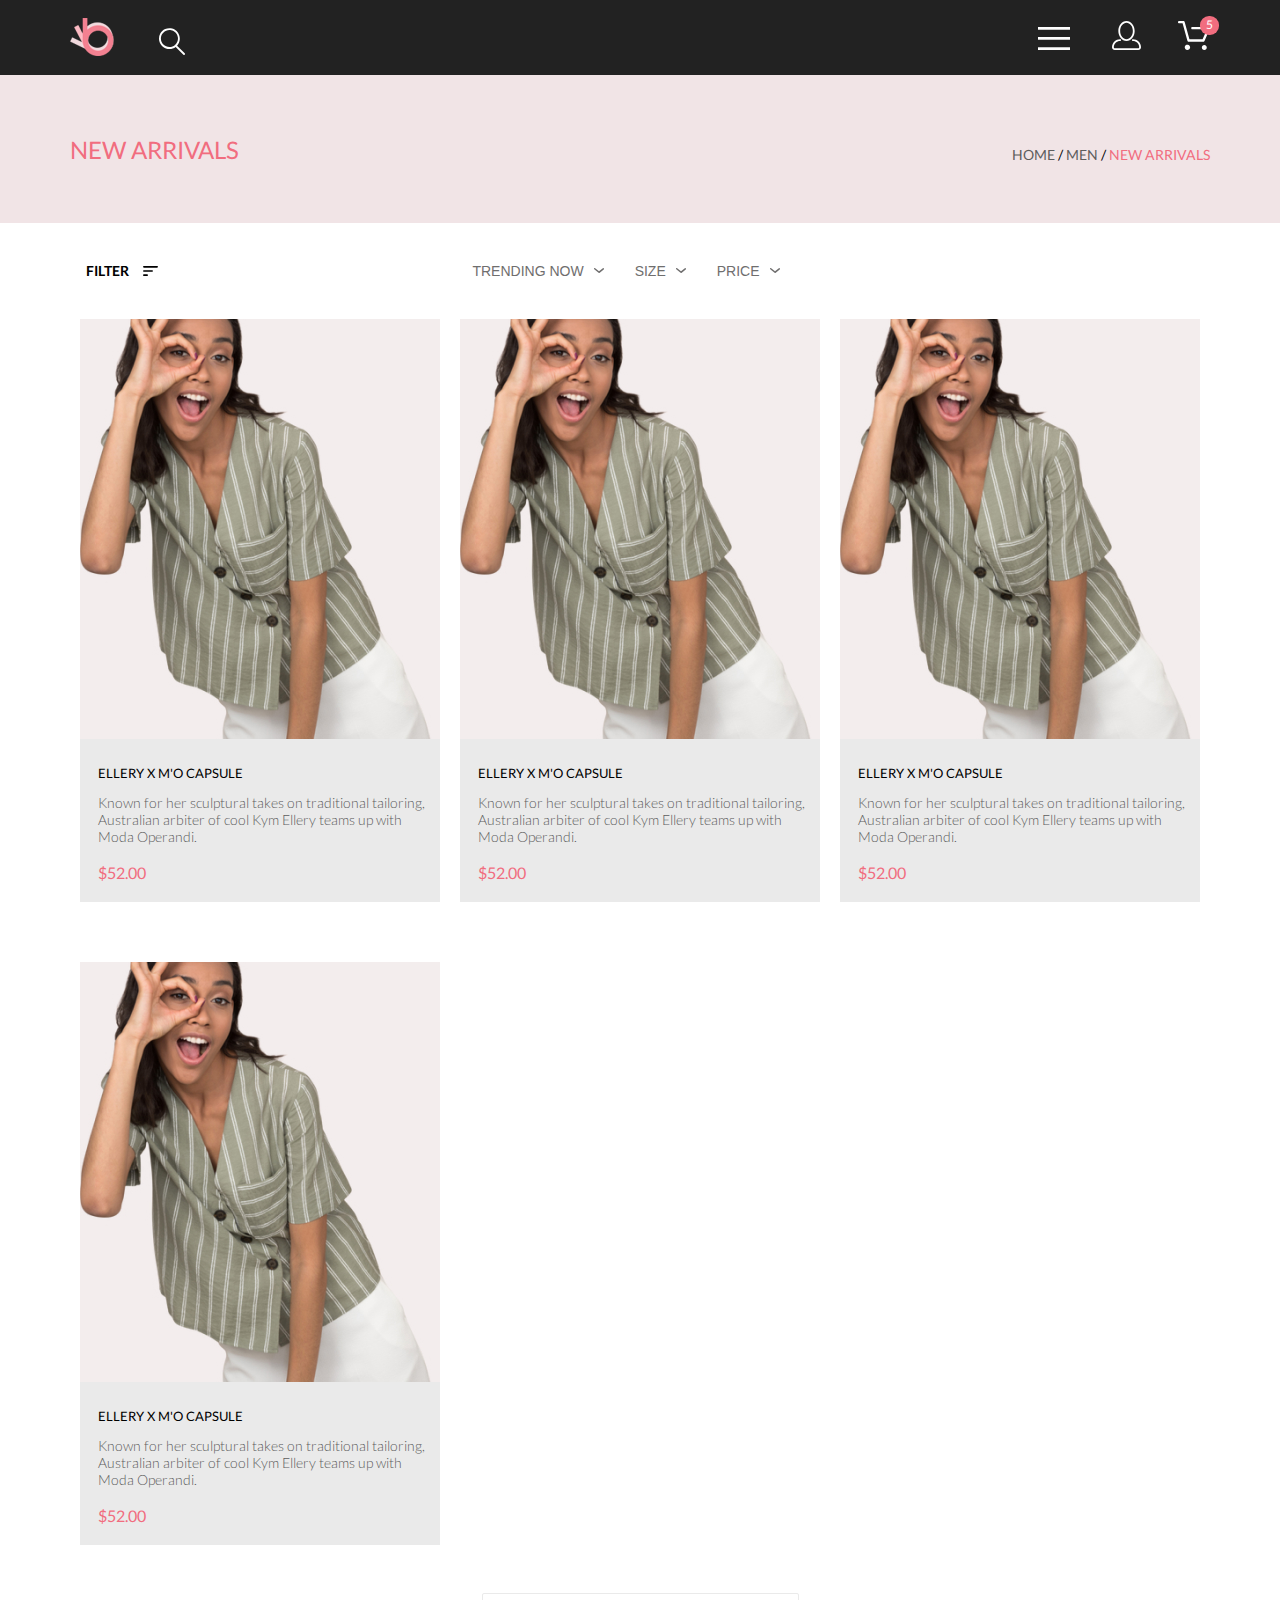
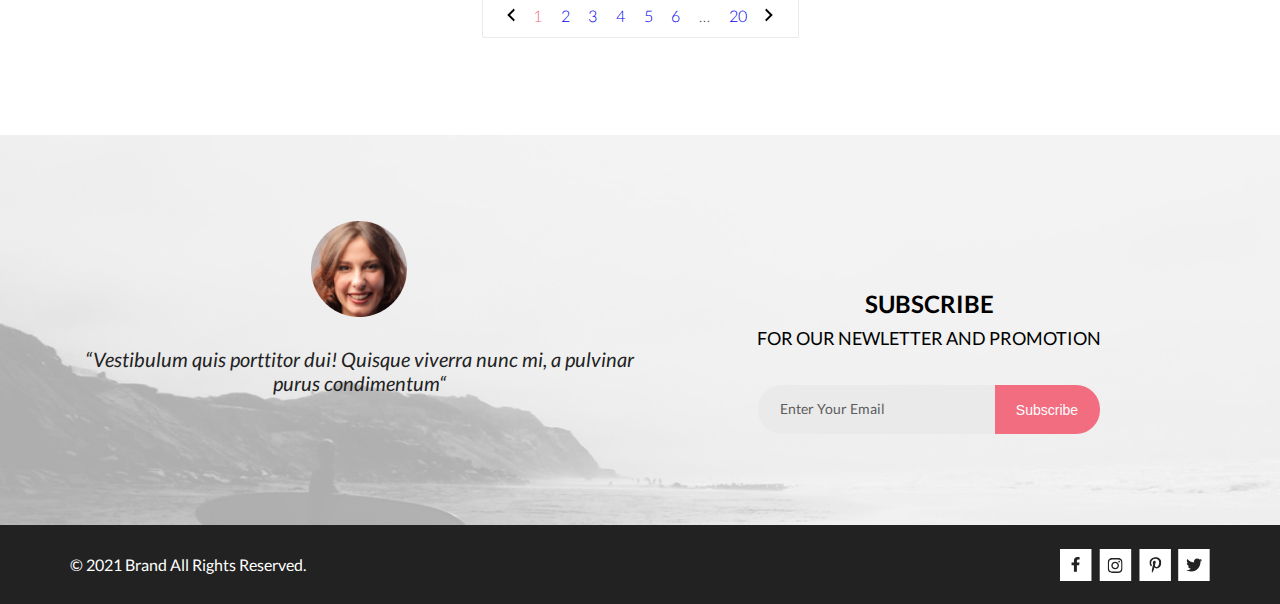
<file: catalog.html>
<!DOCTYPE html>
<html lang="en">
<head>
    <meta charset="UTF-8">
    <meta http-equiv="X-UA-Compatible" content="IE=edge">
    <meta name="viewport" content="width=device-width, initial-scale=1.0">
    <script defer src="./js/script.js"></script>
    <link rel="stylesheet" href="./css/style.css">
    <title>Registration</title>
</head>
<body>
    <header class="header">
        <div class="container-my header__wrapper">
            <div>
                <a class="header__logo" href="./index.html"><img class="header__logo-img" src="./img/logo-icon.svg" alt="logo" width="44" height="38"></a>
                <svg class="header__search" width="27" height="28" viewBox="0 0 27 28" xmlns="http://www.w3.org/2000/svg">
                    <path d="M19.0596 17.6259C20.6713 15.8658 21.6282 13.6048 21.7698 11.2225C21.9113 8.84018 21.2288 6.48173 19.8369 4.54318C18.445 2.60463 16.4285 1.20404 14.126 0.576619C11.8234 -0.0508009 9.3751 0.13316 7.19217 1.09761C5.00923 2.06205 3.22463 3.74825 2.13804 5.87302C1.05145 7.9978 0.729054 10.4318 1.225 12.7661C1.72094 15.1005 3.00501 17.1932 4.86158 18.6927C6.71814 20.1922 9.03413 21.0072 11.4206 21.0009C13.673 21.004 15.8645 20.27 17.6606 18.9109L25.4086 26.7179C25.4941 26.807 25.5965 26.8781 25.7099 26.927C25.8232 26.9759 25.9452 27.0017 26.0686 27.0029C26.1923 27.0033 26.3148 26.9782 26.4283 26.9292C26.5419 26.8801 26.6441 26.8082 26.7286 26.7179C26.9025 26.537 26.9997 26.2958 26.9997 26.0449C26.9997 25.794 26.9025 25.5528 26.7286 25.3719L19.0596 17.6259ZM2.88662 10.5009C2.89946 8.81563 3.41094 7.17187 4.35659 5.77685C5.30224 4.38183 6.63972 3.29801 8.20044 2.662C9.76115 2.02599 11.4752 1.86627 13.1266 2.20298C14.7779 2.53969 16.2926 3.35775 17.4797 4.55404C18.6668 5.75033 19.4732 7.27129 19.7972 8.92519C20.1212 10.5791 19.9483 12.2919 19.3002 13.8476C18.6522 15.4034 17.5581 16.7325 16.1559 17.6674C14.7536 18.6023 13.1059 19.1011 11.4206 19.1009C9.14916 19.0901 6.97482 18.1784 5.37484 16.566C3.77486 14.9537 2.87998 12.7724 2.88662 10.5009Z"/>
                    </svg>
            </div>
            <div>
                <button class="header__button" type="button" onclick="openMenu()">
                    <svg class="header__button-img" width="32" height="23" viewBox="0 0 32 23" xmlns="http://www.w3.org/2000/svg">
                        <path d="M0 23V20.31H32V23H0ZM0 12.76V10.07H32V12.76H0ZM0 2.69V0H32V2.69H0Z" />
                        </svg>
                </button>
                <a class="header__link header__link-login" href="#">
                    <svg class="header__link-login-img" width="29" height="29" viewBox="0 0 29 29" xmlns="http://www.w3.org/2000/svg">
                        <path d="M14.5 19.937C19 19.937 22.656 15.464 22.656 9.968C22.656 4.472 19 0 14.5 0C13.3631 0.0217413 12.2463 0.303398 11.2351 0.823397C10.2239 1.34339 9.34507 2.08794 8.66602 3C7.12663 4.99573 6.30819 7.45381 6.34399 9.974C6.34399 15.465 10 19.937 14.5 19.937ZM14.5 1.813C18 1.813 20.844 5.472 20.844 9.969C20.844 14.466 17.998 18.125 14.5 18.125C11.002 18.125 8.15603 14.465 8.15503 9.969C8.15403 5.473 11 1.813 14.5 1.813ZM20.844 18.125C20.6036 18.125 20.373 18.2205 20.203 18.3905C20.033 18.5605 19.9375 18.7911 19.9375 19.0315C19.9375 19.2719 20.033 19.5025 20.203 19.6725C20.373 19.8425 20.6036 19.938 20.844 19.938C22.526 19.9399 24.1386 20.6088 25.3279 21.7982C26.5172 22.9875 27.1861 24.6 27.188 26.282C27.1875 26.5221 27.0918 26.7523 26.922 26.9221C26.7522 27.0918 26.5221 27.1875 26.282 27.188H2.71997C2.47985 27.1875 2.24975 27.0918 2.07996 26.9221C1.91016 26.7523 1.81449 26.5221 1.81396 26.282C1.81608 24.6001 2.48517 22.9877 3.67444 21.7985C4.86371 20.6092 6.47608 19.9401 8.15796 19.938C8.39824 19.938 8.62868 19.8425 8.79858 19.6726C8.96849 19.5027 9.06396 19.2723 9.06396 19.032C9.06396 18.7917 8.96849 18.5613 8.79858 18.3914C8.62868 18.2215 8.39824 18.126 8.15796 18.126C5.99541 18.1279 3.92201 18.9875 2.39258 20.5164C0.863144 22.0453 0.00264777 24.1185 0 26.281C0.000794067 27.0019 0.287502 27.693 0.797241 28.2027C1.30698 28.7125 1.99811 28.9992 2.71899 29H26.282C27.0027 28.9989 27.6936 28.7121 28.2031 28.2024C28.7126 27.6927 28.9992 27.0017 29 26.281C28.9974 24.1187 28.1372 22.0457 26.6083 20.5168C25.0793 18.9878 23.0063 18.1276 20.844 18.125Z"/>
                        </svg>
                        
                </a>
                <a class="header__link header__link-cart" href="./cart.html">
                    <svg class="header__link-cart-img" width="33" height="29" viewBox="0 0 33 29" xmlns="http://www.w3.org/2000/svg">
                        <path d="M27.199 29C26.5512 28.9738 25.9396 28.6948 25.4952 28.2227C25.0509 27.7506 24.8094 27.1232 24.8225 26.475C24.8356 25.8269 25.1023 25.2097 25.5653 24.7559C26.0283 24.3022 26.6508 24.048 27.2991 24.048C27.9474 24.048 28.5697 24.3022 29.0327 24.7559C29.4957 25.2097 29.7624 25.8269 29.7755 26.475C29.7886 27.1232 29.5471 27.7506 29.1028 28.2227C28.6585 28.6948 28.0468 28.9738 27.399 29H27.199ZM7.75098 26.32C7.75098 25.79 7.90815 25.2718 8.20264 24.8311C8.49712 24.3904 8.91569 24.0469 9.4054 23.844C9.8951 23.6412 10.434 23.5881 10.9539 23.6915C11.4737 23.7949 11.9512 24.0502 12.326 24.425C12.7009 24.7998 12.9562 25.2773 13.0596 25.7972C13.163 26.317 13.1098 26.8559 12.907 27.3456C12.7041 27.8353 12.3606 28.2539 11.9199 28.5483C11.4792 28.8428 10.9611 29 10.431 29C10.0789 29.0003 9.73017 28.9311 9.40479 28.7966C9.0794 28.662 8.78374 28.4646 8.53467 28.2158C8.28559 27.9669 8.08805 27.6713 7.95325 27.3461C7.81844 27.0208 7.74902 26.6721 7.74902 26.32H7.75098ZM11.551 20.686C11.2916 20.6868 11.039 20.6024 10.8322 20.4457C10.6253 20.2891 10.4756 20.0689 10.406 19.819L5.573 2.36401H2.18005C1.86657 2.36401 1.56591 2.23947 1.34424 2.01781C1.12257 1.79614 0.998047 1.49549 0.998047 1.18201C0.998047 0.868519 1.12257 0.567873 1.34424 0.346205C1.56591 0.124537 1.86657 5.81268e-06 2.18005 5.81268e-06H6.46106C6.72055 -0.00080736 6.97309 0.0837201 7.17981 0.240568C7.38653 0.397416 7.53589 0.617884 7.60498 0.868006L12.438 18.323H25.616L29.999 8.27501H15.399C15.2409 8.27961 15.0834 8.25242 14.9359 8.19507C14.7884 8.13771 14.6539 8.05134 14.5404 7.94108C14.4269 7.83082 14.3366 7.69891 14.275 7.55315C14.2134 7.40739 14.1816 7.25075 14.1816 7.0925C14.1816 6.93426 14.2134 6.77762 14.275 6.63186C14.3366 6.4861 14.4269 6.35419 14.5404 6.24393C14.6539 6.13367 14.7884 6.0473 14.9359 5.98994C15.0834 5.93259 15.2409 5.90541 15.399 5.91001H31.812C32.0077 5.90996 32.2003 5.95866 32.3724 6.05172C32.5446 6.14478 32.6908 6.27926 32.798 6.44301C32.9058 6.60729 32.9714 6.79569 32.9889 6.99145C33.0063 7.18721 32.9752 7.38424 32.8981 7.565L27.493 19.977C27.4007 20.1876 27.249 20.3668 27.0565 20.4927C26.864 20.6186 26.6391 20.6858 26.4091 20.686H11.551Z" />
                        </svg>
                    <span class="header__not-empty-cart">5</span>
                </a>
            </div>
            <nav class="header__navigation">
                <button class="header__navigation-close" onclick="closeMenu()">
                    <img src="./img/close-icon.svg" alt="close" width="12" height="12">
                </button>
                <h2 class="header__navigation-title">menu</h2>
                <ul class="header__navigation-list">
                    <li class="header__navigation-item"><a class="header__navigation-item-link" href="#"> man</a>
                        <ul>
                            <li class="header__navigation-subitem"><a class="header__navigation-subitem-link"
                                    href="#">Accessories</a></li>
                            <li class="header__navigation-subitem"><a class="header__navigation-subitem-link"
                                    href="#">Bags</a></li>
                            <li class="header__navigation-subitem"><a class="header__navigation-subitem-link"
                                    href="#">Denim</a></li>
                            <li class="header__navigation-subitem"><a class="header__navigation-subitem-link"
                                    href="#">T-Shirts</a></li>
                        </ul>
                    </li>
                    <li class="header__navigation-item"><a class="header__navigation-item-link" href="#">woman </a>
                        <ul>
                            <li class="header__navigation-subitem"><a class="header__navigation-subitem-link"
                                    href="#">Accessories</a></li>
                            <li class="header__navigation-subitem"><a class="header__navigation-subitem-link"
                                    href="#">Jackets & Coats</a></li>
                            <li class="header__navigation-subitem"><a class="header__navigation-subitem-link"
                                    href="#">Polos</a></li>
                            <li class="header__navigation-subitem"><a class="header__navigation-subitem-link"
                                    href="#">T-Shirts</a></li>
                            <li class="header__navigation-subitem"><a class="header__navigation-subitem-link"
                                    href="#">Shirts</a></li>
                        </ul>
                    </li>
                    <li class="header__navigation-item"><a class="header__navigation-item-link" href="#">kids </a>
                        <ul>
                            <li class="header__navigation-subitem"><a class="header__navigation-subitem-link"
                                    href="#">Accessories</a></li>
                            <li class="header__navigation-subitem"><a class="header__navigation-subitem-link"
                                    href="#">Jackets & Coats</a></li>
                            <li class="header__navigation-subitem"><a class="header__navigation-subitem-link"
                                    href="#">Polos</a></li>
                            <li class="header__navigation-subitem"><a class="header__navigation-subitem-link"
                                    href="#">T-Shirts</a></li>
                            <li class="header__navigation-subitem"><a class="header__navigation-subitem-link"
                                    href="#">Shirts</a></li>
                            <li class="header__navigation-subitem"><a class="header__navigation-subitem-link"
                                    href="#">Bags</a></li>
                        </ul>
                    </li>
                    <li class="header__navigation-item"><a class="header__navigation-item-link"
                            href="./registration.html">registration</a></li>
                </ul>
            </nav>
        </div>
    </header>
    <main>
        <section class="main">
            <div class="main__back">
                <div class="container-my flex">
                <h1 class="main__title">new arrivals</h1> 
                <p class="main__text">
                    <a class="main__text-link" href="./index.html">home</a> / 
                    <a class="main__text-link" href="#">men</a> / 
                    <span class="main__text-active">new arrivals</span> 
                </p>
                </div>
            </div>
        </section>
        <section class="filters container-my">
            <div class="filters__major">
                <div class="filters__major-button">
                    <h2 class="filters__major-button-title">filter</h2>
                    <svg class="filters__major-button-svg" width="15" height="10" viewBox="0 0 15 10"  xmlns="http://www.w3.org/2000/svg">
                        <path d="M0.833333 10H4.16667C4.625 10 5 9.625 5 9.16667C5 8.70833 4.625 8.33333 4.16667 8.33333H0.833333C0.375 8.33333 0 8.70833 0 9.16667C0 9.625 0.375 10 0.833333 10ZM0 0.833333C0 1.29167 0.375 1.66667 0.833333 1.66667H14.1667C14.625 1.66667 15 1.29167 15 0.833333C15 0.375 14.625 0 14.1667 0H0.833333C0.375 0 0 0.375 0 0.833333ZM0.833333 5.83333H9.16667C9.625 5.83333 10 5.45833 10 5C10 4.54167 9.625 4.16667 9.16667 4.16667H0.833333C0.375 4.16667 0 4.54167 0 5C0 5.45833 0.375 5.83333 0.833333 5.83333Z"/>
                    </svg>
                </div> 
                <ul class="filters__major-list">
                    <li class="filters__major-item">
                        <p class="filters__major-item-title" onclick="openFilters('filters__major-item-list_category')">category</p>
                        <ul class="filters__major-item-list filters__major-item-list_category">
                            <li class="filters__major-item-list-subitem"><a class="filters__major-item-list-subitem-link" href="#">Accessories</a></li>
                            <li class="filters__major-item-list-subitem"><a class="filters__major-item-list-subitem-link" href="#">Bags</a></li>
                            <li class="filters__major-item-list-subitem"><a class="filters__major-item-list-subitem-link" href="#">Denim</a></li>
                            <li class="filters__major-item-list-subitem"><a class="filters__major-item-list-subitem-link" href="#">Hoodies & Sweatshirts</a></li>
                            <li class="filters__major-item-list-subitem"><a class="filters__major-item-list-subitem-link" href="#">Jackets & Coats</a></li>
                            <li class="filters__major-item-list-subitem"><a class="filters__major-item-list-subitem-link" href="#">Polos</a></li>
                            <li class="filters__major-item-list-subitem"><a class="filters__major-item-list-subitem-link" href="#">Shirts</a></li>
                            <li class="filters__major-item-list-subitem"><a class="filters__major-item-list-subitem-link" href="#">Shoes</a></li>
                            <li class="filters__major-item-list-subitem"><a class="filters__major-item-list-subitem-link" href="#">Sweaters & Knits</a></li>
                            <li class="filters__major-item-list-subitem"><a class="filters__major-item-list-subitem-link" href="#">T-Shirts</a></li>
                            <li class="filters__major-item-list-subitem"><a class="filters__major-item-list-subitem-link" href="#">Tanks</a></li>
                        </ul>
                    </li>
                    <li class="filters__major-item">
                        <p class="filters__major-item-title" onclick="openFilters('filters__major-item-list_brand')">brand</p>
                        <ul class="filters__major-item-list filters__major-item-list_brand">
                            <li class="filters__major-item-list-subitem"><a class="filters__major-item-list-subitem-link" href="#">Tanks</a></li>
                            <li class="filters__major-item-list-subitem"><a class="filters__major-item-list-subitem-link" href="#">Tanks</a></li>
                            <li class="filters__major-item-list-subitem"><a class="filters__major-item-list-subitem-link" href="#">Tanks</a></li>
                        </ul>
                    </li>
                    <li class="filters__major-item">
                        <p class="filters__major-item-title" onclick="openFilters('filters__major-item-list_designer')">designer<p>
                        <ul class="filters__major-item-list filters__major-item-list_designer">
                            <li class="filters__major-item-list-subitem"><a class="filters__major-item-list-subitem-link" href="#">Tanks</a></li>
                            <li class="filters__major-item-list-subitem"><a class="filters__major-item-list-subitem-link" href="#">Tanks</a></li>
                            <li class="filters__major-item-list-subitem"><a class="filters__major-item-list-subitem-link" href="#">Tanks</a></li>
                            <li class="filters__major-item-list-subitem"><a class="filters__major-item-list-subitem-link" href="#">Tanks</a></li>
                        </ul>
                    </li>
                </ul>
        </div> 
            <div class="filters__minor">
                <button type="button" class="filters__minor-button">trending now</button>
                <form action="#" class="filters__minor-form">
                    <button type="button" class="filters__minor-button" >size</button>
                    <div class="filters__minor-button_size">
                        <input class="filters__minor-form-checkbox" type="checkbox" value="xs">xs
                        <input class="filters__minor-form-checkbox" type="checkbox" value="s">s
                        <input class="filters__minor-form-checkbox" type="checkbox" value="m">m
                        <input class="filters__minor-form-checkbox" type="checkbox" value="l">l
                    </div>
                </form>
                <button type="button" class="filters__minor-button">price</button> 
            </div>         
        </section>
        <section class="goods container-my">
            <h2 class="goods__title">goods</h2>
            <ul class="goods__list">
                <li class="featured__item">
                    <div class="featured__item-hover-visible">
                        <img class="featured__item-img" src="./img/products/product-6.jpg" alt="product-6" width="360"
                            height="420">
                        <button class="featured__item-add" type="button"><svg class="featured__item-add-img" width="33" height="29" viewBox="0 0 33 29" xmlns="http://www.w3.org/2000/svg">
                            <path d="M27.199 29C26.5512 28.9738 25.9396 28.6948 25.4952 28.2227C25.0509 27.7506 24.8094 27.1232 24.8225 26.475C24.8356 25.8269 25.1023 25.2097 25.5653 24.7559C26.0283 24.3022 26.6508 24.048 27.2991 24.048C27.9474 24.048 28.5697 24.3022 29.0327 24.7559C29.4957 25.2097 29.7624 25.8269 29.7755 26.475C29.7886 27.1232 29.5471 27.7506 29.1028 28.2227C28.6585 28.6948 28.0468 28.9738 27.399 29H27.199ZM7.75098 26.32C7.75098 25.79 7.90815 25.2718 8.20264 24.8311C8.49712 24.3904 8.91569 24.0469 9.4054 23.844C9.8951 23.6412 10.434 23.5881 10.9539 23.6915C11.4737 23.7949 11.9512 24.0502 12.326 24.425C12.7009 24.7998 12.9562 25.2773 13.0596 25.7972C13.163 26.317 13.1098 26.8559 12.907 27.3456C12.7041 27.8353 12.3606 28.2539 11.9199 28.5483C11.4792 28.8428 10.9611 29 10.431 29C10.0789 29.0003 9.73017 28.9311 9.40479 28.7966C9.0794 28.662 8.78374 28.4646 8.53467 28.2158C8.28559 27.9669 8.08805 27.6713 7.95325 27.3461C7.81844 27.0208 7.74902 26.6721 7.74902 26.32H7.75098ZM11.551 20.686C11.2916 20.6868 11.039 20.6024 10.8322 20.4457C10.6253 20.2891 10.4756 20.0689 10.406 19.819L5.573 2.36401H2.18005C1.86657 2.36401 1.56591 2.23947 1.34424 2.01781C1.12257 1.79614 0.998047 1.49549 0.998047 1.18201C0.998047 0.868519 1.12257 0.567873 1.34424 0.346205C1.56591 0.124537 1.86657 5.81268e-06 2.18005 5.81268e-06H6.46106C6.72055 -0.00080736 6.97309 0.0837201 7.17981 0.240568C7.38653 0.397416 7.53589 0.617884 7.60498 0.868006L12.438 18.323H25.616L29.999 8.27501H15.399C15.2409 8.27961 15.0834 8.25242 14.9359 8.19507C14.7884 8.13771 14.6539 8.05134 14.5404 7.94108C14.4269 7.83082 14.3366 7.69891 14.275 7.55315C14.2134 7.40739 14.1816 7.25075 14.1816 7.0925C14.1816 6.93426 14.2134 6.77762 14.275 6.63186C14.3366 6.4861 14.4269 6.35419 14.5404 6.24393C14.6539 6.13367 14.7884 6.0473 14.9359 5.98994C15.0834 5.93259 15.2409 5.90541 15.399 5.91001H31.812C32.0077 5.90996 32.2003 5.95866 32.3724 6.05172C32.5446 6.14478 32.6908 6.27926 32.798 6.44301C32.9058 6.60729 32.9714 6.79569 32.9889 6.99145C33.0063 7.18721 32.9752 7.38424 32.8981 7.565L27.493 19.977C27.4007 20.1876 27.249 20.3668 27.0565 20.4927C26.864 20.6186 26.6391 20.6858 26.4091 20.686H11.551Z" />
                            </svg>
                            <span class="featured__item-add-text">Add to Cart</span>
                        </button>
                    </div>
                    <h3 class="featured__item-name">ellery x m'o capsule</h3>
                    <p class="featured__item-text">Known for her sculptural takes on traditional tailoring, Australian
                        arbiter of cool Kym Ellery
                        teams up with Moda Operandi.</p>
                    <p class="featured__item-price">$52.00</p>
                </li>   
                <li class="featured__item">
                    <div class="featured__item-hover-visible">
                        <img class="featured__item-img" src="./img/products/product-6.jpg" alt="product-6" width="360"
                            height="420">
                        <button class="featured__item-add" type="button"><svg class="featured__item-add-img" width="33" height="29" viewBox="0 0 33 29" xmlns="http://www.w3.org/2000/svg">
                            <path d="M27.199 29C26.5512 28.9738 25.9396 28.6948 25.4952 28.2227C25.0509 27.7506 24.8094 27.1232 24.8225 26.475C24.8356 25.8269 25.1023 25.2097 25.5653 24.7559C26.0283 24.3022 26.6508 24.048 27.2991 24.048C27.9474 24.048 28.5697 24.3022 29.0327 24.7559C29.4957 25.2097 29.7624 25.8269 29.7755 26.475C29.7886 27.1232 29.5471 27.7506 29.1028 28.2227C28.6585 28.6948 28.0468 28.9738 27.399 29H27.199ZM7.75098 26.32C7.75098 25.79 7.90815 25.2718 8.20264 24.8311C8.49712 24.3904 8.91569 24.0469 9.4054 23.844C9.8951 23.6412 10.434 23.5881 10.9539 23.6915C11.4737 23.7949 11.9512 24.0502 12.326 24.425C12.7009 24.7998 12.9562 25.2773 13.0596 25.7972C13.163 26.317 13.1098 26.8559 12.907 27.3456C12.7041 27.8353 12.3606 28.2539 11.9199 28.5483C11.4792 28.8428 10.9611 29 10.431 29C10.0789 29.0003 9.73017 28.9311 9.40479 28.7966C9.0794 28.662 8.78374 28.4646 8.53467 28.2158C8.28559 27.9669 8.08805 27.6713 7.95325 27.3461C7.81844 27.0208 7.74902 26.6721 7.74902 26.32H7.75098ZM11.551 20.686C11.2916 20.6868 11.039 20.6024 10.8322 20.4457C10.6253 20.2891 10.4756 20.0689 10.406 19.819L5.573 2.36401H2.18005C1.86657 2.36401 1.56591 2.23947 1.34424 2.01781C1.12257 1.79614 0.998047 1.49549 0.998047 1.18201C0.998047 0.868519 1.12257 0.567873 1.34424 0.346205C1.56591 0.124537 1.86657 5.81268e-06 2.18005 5.81268e-06H6.46106C6.72055 -0.00080736 6.97309 0.0837201 7.17981 0.240568C7.38653 0.397416 7.53589 0.617884 7.60498 0.868006L12.438 18.323H25.616L29.999 8.27501H15.399C15.2409 8.27961 15.0834 8.25242 14.9359 8.19507C14.7884 8.13771 14.6539 8.05134 14.5404 7.94108C14.4269 7.83082 14.3366 7.69891 14.275 7.55315C14.2134 7.40739 14.1816 7.25075 14.1816 7.0925C14.1816 6.93426 14.2134 6.77762 14.275 6.63186C14.3366 6.4861 14.4269 6.35419 14.5404 6.24393C14.6539 6.13367 14.7884 6.0473 14.9359 5.98994C15.0834 5.93259 15.2409 5.90541 15.399 5.91001H31.812C32.0077 5.90996 32.2003 5.95866 32.3724 6.05172C32.5446 6.14478 32.6908 6.27926 32.798 6.44301C32.9058 6.60729 32.9714 6.79569 32.9889 6.99145C33.0063 7.18721 32.9752 7.38424 32.8981 7.565L27.493 19.977C27.4007 20.1876 27.249 20.3668 27.0565 20.4927C26.864 20.6186 26.6391 20.6858 26.4091 20.686H11.551Z" />
                            </svg>
                            <span class="featured__item-add-text">Add to Cart</span>
                        </button>
                    </div>
                    <h3 class="featured__item-name">ellery x m'o capsule</h3>
                    <p class="featured__item-text">Known for her sculptural takes on traditional tailoring, Australian
                        arbiter of cool Kym Ellery
                        teams up with Moda Operandi.</p>
                    <p class="featured__item-price">$52.00</p>
                </li>    
                <li class="featured__item">
                    <div class="featured__item-hover-visible">
                        <img class="featured__item-img" src="./img/products/product-6.jpg" alt="product-6" width="360"
                            height="420">
                        <button class="featured__item-add" type="button"><svg class="featured__item-add-img" width="33" height="29" viewBox="0 0 33 29" xmlns="http://www.w3.org/2000/svg">
                            <path d="M27.199 29C26.5512 28.9738 25.9396 28.6948 25.4952 28.2227C25.0509 27.7506 24.8094 27.1232 24.8225 26.475C24.8356 25.8269 25.1023 25.2097 25.5653 24.7559C26.0283 24.3022 26.6508 24.048 27.2991 24.048C27.9474 24.048 28.5697 24.3022 29.0327 24.7559C29.4957 25.2097 29.7624 25.8269 29.7755 26.475C29.7886 27.1232 29.5471 27.7506 29.1028 28.2227C28.6585 28.6948 28.0468 28.9738 27.399 29H27.199ZM7.75098 26.32C7.75098 25.79 7.90815 25.2718 8.20264 24.8311C8.49712 24.3904 8.91569 24.0469 9.4054 23.844C9.8951 23.6412 10.434 23.5881 10.9539 23.6915C11.4737 23.7949 11.9512 24.0502 12.326 24.425C12.7009 24.7998 12.9562 25.2773 13.0596 25.7972C13.163 26.317 13.1098 26.8559 12.907 27.3456C12.7041 27.8353 12.3606 28.2539 11.9199 28.5483C11.4792 28.8428 10.9611 29 10.431 29C10.0789 29.0003 9.73017 28.9311 9.40479 28.7966C9.0794 28.662 8.78374 28.4646 8.53467 28.2158C8.28559 27.9669 8.08805 27.6713 7.95325 27.3461C7.81844 27.0208 7.74902 26.6721 7.74902 26.32H7.75098ZM11.551 20.686C11.2916 20.6868 11.039 20.6024 10.8322 20.4457C10.6253 20.2891 10.4756 20.0689 10.406 19.819L5.573 2.36401H2.18005C1.86657 2.36401 1.56591 2.23947 1.34424 2.01781C1.12257 1.79614 0.998047 1.49549 0.998047 1.18201C0.998047 0.868519 1.12257 0.567873 1.34424 0.346205C1.56591 0.124537 1.86657 5.81268e-06 2.18005 5.81268e-06H6.46106C6.72055 -0.00080736 6.97309 0.0837201 7.17981 0.240568C7.38653 0.397416 7.53589 0.617884 7.60498 0.868006L12.438 18.323H25.616L29.999 8.27501H15.399C15.2409 8.27961 15.0834 8.25242 14.9359 8.19507C14.7884 8.13771 14.6539 8.05134 14.5404 7.94108C14.4269 7.83082 14.3366 7.69891 14.275 7.55315C14.2134 7.40739 14.1816 7.25075 14.1816 7.0925C14.1816 6.93426 14.2134 6.77762 14.275 6.63186C14.3366 6.4861 14.4269 6.35419 14.5404 6.24393C14.6539 6.13367 14.7884 6.0473 14.9359 5.98994C15.0834 5.93259 15.2409 5.90541 15.399 5.91001H31.812C32.0077 5.90996 32.2003 5.95866 32.3724 6.05172C32.5446 6.14478 32.6908 6.27926 32.798 6.44301C32.9058 6.60729 32.9714 6.79569 32.9889 6.99145C33.0063 7.18721 32.9752 7.38424 32.8981 7.565L27.493 19.977C27.4007 20.1876 27.249 20.3668 27.0565 20.4927C26.864 20.6186 26.6391 20.6858 26.4091 20.686H11.551Z" />
                            </svg>
                            <span class="featured__item-add-text">Add to Cart</span>
                        </button>
                    </div>
                    <h3 class="featured__item-name">ellery x m'o capsule</h3>
                    <p class="featured__item-text">Known for her sculptural takes on traditional tailoring, Australian
                        arbiter of cool Kym Ellery
                        teams up with Moda Operandi.</p>
                    <p class="featured__item-price">$52.00</p>
                </li>     
                 <li class="featured__item">
                    <div class="featured__item-hover-visible">
                        <img class="featured__item-img" src="./img/products/product-6.jpg" alt="product-6" width="360"
                            height="420">
                        <button class="featured__item-add" type="button"><svg class="featured__item-add-img" width="33" height="29" viewBox="0 0 33 29" xmlns="http://www.w3.org/2000/svg">
                            <path d="M27.199 29C26.5512 28.9738 25.9396 28.6948 25.4952 28.2227C25.0509 27.7506 24.8094 27.1232 24.8225 26.475C24.8356 25.8269 25.1023 25.2097 25.5653 24.7559C26.0283 24.3022 26.6508 24.048 27.2991 24.048C27.9474 24.048 28.5697 24.3022 29.0327 24.7559C29.4957 25.2097 29.7624 25.8269 29.7755 26.475C29.7886 27.1232 29.5471 27.7506 29.1028 28.2227C28.6585 28.6948 28.0468 28.9738 27.399 29H27.199ZM7.75098 26.32C7.75098 25.79 7.90815 25.2718 8.20264 24.8311C8.49712 24.3904 8.91569 24.0469 9.4054 23.844C9.8951 23.6412 10.434 23.5881 10.9539 23.6915C11.4737 23.7949 11.9512 24.0502 12.326 24.425C12.7009 24.7998 12.9562 25.2773 13.0596 25.7972C13.163 26.317 13.1098 26.8559 12.907 27.3456C12.7041 27.8353 12.3606 28.2539 11.9199 28.5483C11.4792 28.8428 10.9611 29 10.431 29C10.0789 29.0003 9.73017 28.9311 9.40479 28.7966C9.0794 28.662 8.78374 28.4646 8.53467 28.2158C8.28559 27.9669 8.08805 27.6713 7.95325 27.3461C7.81844 27.0208 7.74902 26.6721 7.74902 26.32H7.75098ZM11.551 20.686C11.2916 20.6868 11.039 20.6024 10.8322 20.4457C10.6253 20.2891 10.4756 20.0689 10.406 19.819L5.573 2.36401H2.18005C1.86657 2.36401 1.56591 2.23947 1.34424 2.01781C1.12257 1.79614 0.998047 1.49549 0.998047 1.18201C0.998047 0.868519 1.12257 0.567873 1.34424 0.346205C1.56591 0.124537 1.86657 5.81268e-06 2.18005 5.81268e-06H6.46106C6.72055 -0.00080736 6.97309 0.0837201 7.17981 0.240568C7.38653 0.397416 7.53589 0.617884 7.60498 0.868006L12.438 18.323H25.616L29.999 8.27501H15.399C15.2409 8.27961 15.0834 8.25242 14.9359 8.19507C14.7884 8.13771 14.6539 8.05134 14.5404 7.94108C14.4269 7.83082 14.3366 7.69891 14.275 7.55315C14.2134 7.40739 14.1816 7.25075 14.1816 7.0925C14.1816 6.93426 14.2134 6.77762 14.275 6.63186C14.3366 6.4861 14.4269 6.35419 14.5404 6.24393C14.6539 6.13367 14.7884 6.0473 14.9359 5.98994C15.0834 5.93259 15.2409 5.90541 15.399 5.91001H31.812C32.0077 5.90996 32.2003 5.95866 32.3724 6.05172C32.5446 6.14478 32.6908 6.27926 32.798 6.44301C32.9058 6.60729 32.9714 6.79569 32.9889 6.99145C33.0063 7.18721 32.9752 7.38424 32.8981 7.565L27.493 19.977C27.4007 20.1876 27.249 20.3668 27.0565 20.4927C26.864 20.6186 26.6391 20.6858 26.4091 20.686H11.551Z" />
                            </svg>
                            <span class="featured__item-add-text">Add to Cart</span>
                        </button>
                    </div>
                    <h3 class="featured__item-name">ellery x m'o capsule</h3>
                    <p class="featured__item-text">Known for her sculptural takes on traditional tailoring, Australian
                        arbiter of cool Kym Ellery
                        teams up with Moda Operandi.</p>
                    <p class="featured__item-price">$52.00</p>
                </li>                
            </ul>



        </section>
        <section class= "pagination">
            <h2 class="pagination__title">pagination</h2>
            <ul class="pagination__list">
                <li class="pagination__item pagination__item_arrow">
                    <svg class="pagination__item_arrow-img" width="8" height="14" viewBox="0 0 13 23" xmlns="http://www.w3.org/2000/svg">
                    <path d="M12.6998 3.7499L4.9498 11.4999L12.6998 19.2499L11.1498 22.3499L0.299805 11.4999L11.1498 0.649902L12.6998 3.7499Z"/>
                </svg></li>
                <li class="pagination__item"><a class="pagination__item-link pagination__item-link_active" href="#">1</a></li>
                <li class="pagination__item"><a class="pagination__item-link" href="#">2</a></li>
                <li class="pagination__item"><a class="pagination__item-link" href="#">3</a></li>
                <li class="pagination__item"><a class="pagination__item-link" href="#">4</a></li>
                <li class="pagination__item"><a class="pagination__item-link" href="#">5</a></li>
                <li class="pagination__item"><a class="pagination__item-link" href="#">6</a></li>
                <li class="pagination__item pagination__item_ellipsis ">&#8230;</li>
                <li class="pagination__item"><a class="pagination__item-link" href="#">20</a></li>
                <li class="pagination__item pagination__item_arrow">
                    <svg class="pagination__item_arrow-img" width="8" height="14" viewBox="0 0 13 23" xmlns="http://www.w3.org/2000/svg">
                    <path d="M0.299805 19.2499L8.0498 11.4999L0.299805 3.7499L1.8498 0.649902L12.6998 11.4999L1.8498 22.3499L0.299805 19.2499Z"/>
                    </svg>
                </li>
            </ul>

        </section>


                   
    </main>
    <footer class="footer">
        <section class="subscribe">
            <div class="subscribe__align container-my">
                <div class="subscribe__portrait">
                    <img class="subscribe__portrait-img" src="./img/foto.png" alt="foto" width="96" height="96">
                    <p class="subscribe__portrait-text">“Vestibulum quis porttitor dui! Quisque viverra nunc mi, a
                        pulvinar purus condimentum“</p>
                </div>
                <div class="subscribe__form">
                    <h2 class="subscribe__title">subscribe </h2>
                    <p class="subscribe__text"> for our newletter and promotion</p>
                    <form action="#">
                        <input class="subscribe__form-input" type="email" placeholder="">
                        <span class="subscribe__form-input-focus">Enter&nbsp;Your&nbsp;Email</span>
                        <button class="subscribe__form-submit" type="submit">Subscribe</button>
                    </form>
                </div>
            </div>
        </section>
        <section class="social">
            <h2 class="social__title visually-hidden">Social</h2>
            <div class="social__align container-my">
                <div class="social__copyright">
                    <p>&copy; 2021 Brand All Rights Reserved.</p>
                </div>
                <ul class="social__list">
                    <li>
                        <a class="social__item" href="#">
                            <svg class="social__item-svg" width="32" height="32" viewBox="0 0 32 32"
                                xmlns="http://www.w3.org/2000/svg">
                                <path class="social__item-svg-back" d="M31.4506 0H0V32H31.4506V0Z"/>
                                <path class="social__item-svg-logo"
                                    d="M19.0884 16.28L19.5069 13.616H16.8902V11.8873C16.8902 11.1585 17.2557 10.4481 18.4277 10.4481H19.6172V8.17997C19.6172 8.17997 18.5377 8 17.5056 8C15.3507 8 13.9422 9.27593 13.9422 11.5857V13.616H11.5469V16.28H13.9422V22.72H16.8902V16.28H19.0884Z"/>
                            </svg>
                        </a>
                    </li>
                    <li>
                        <a class="social__item" href="#">
                            <svg class="social__item-svg" width="33" height="32" viewBox="0 0 33 32" 
                                xmlns="http://www.w3.org/2000/svg">
                                <path class="social__item-svg-back" d="M32.1889 0H0.738281V32H32.1889V0Z"
                                   />
                                <g clip-path="url(#clip1)">
                                    <path class="social__item-svg-logo"
                                        d="M16.139 12.6816C14.0238 12.6816 12.3177 14.3849 12.3177 16.4966C12.3177 18.6083 14.0238 20.3117 16.139 20.3117C18.2541 20.3117 19.9602 18.6083 19.9602 16.4966C19.9602 14.3849 18.2541 12.6816 16.139 12.6816ZM16.139 18.9769C14.7721 18.9769 13.6547 17.8646 13.6547 16.4966C13.6547 15.1287 14.7688 14.0164 16.139 14.0164C17.5092 14.0164 18.6233 15.1287 18.6233 16.4966C18.6233 17.8646 17.5058 18.9769 16.139 18.9769ZM21.0078 12.5255C21.0078 13.0203 20.6087 13.4154 20.1165 13.4154C19.621 13.4154 19.2252 13.0169 19.2252 12.5255C19.2252 12.0341 19.6243 11.6357 20.1165 11.6357C20.6087 11.6357 21.0078 12.0341 21.0078 12.5255ZM23.5386 13.4287C23.4821 12.2367 23.2094 11.1808 22.3347 10.3109C21.4634 9.44097 20.4058 9.1687 19.2119 9.10894C17.9814 9.03921 14.2932 9.03921 13.0627 9.10894C11.8721 9.16538 10.8145 9.43765 9.93987 10.3076C9.06522 11.1775 8.79584 12.2333 8.73597 13.4253C8.66613 14.6539 8.66613 18.3361 8.73597 19.5646C8.79251 20.7566 9.06522 21.8124 9.93987 22.6824C10.8145 23.5523 11.8688 23.8246 13.0627 23.8843C14.2932 23.9541 17.9814 23.9541 19.2119 23.8843C20.4058 23.8279 21.4634 23.5556 22.3347 22.6824C23.2061 21.8124 23.4788 20.7566 23.5386 19.5646C23.6085 18.3361 23.6085 14.6572 23.5386 13.4287ZM21.949 20.8828C21.6895 21.5335 21.1874 22.0349 20.5322 22.2972C19.5511 22.6857 17.2231 22.596 16.139 22.596C15.0548 22.596 12.7235 22.6824 11.7457 22.2972C11.0939 22.0382 10.5917 21.5369 10.329 20.8828C9.93987 19.9033 10.0297 17.5791 10.0297 16.4966C10.0297 15.4142 9.9432 13.0867 10.329 12.1105C10.5884 11.4597 11.0906 10.9583 11.7457 10.696C12.7268 10.3076 15.0548 10.3972 16.139 10.3972C17.2231 10.3972 19.5545 10.3109 20.5322 10.696C21.184 10.955 21.6862 11.4564 21.949 12.1105C22.3381 13.09 22.2483 15.4142 22.2483 16.4966C22.2483 17.5791 22.3381 19.9066 21.949 20.8828Z"
                                        />
                                </g>
                                <defs>
                                    <clipPath id="clip1">
                                        <rect width="14.8991" height="17"
                                            transform="translate(8.68555 8)" />
                                    </clipPath>
                                </defs>
                            </svg>
                        </a>
                    </li>
                    <li>
                        <a class="social__item" href="#">
                            <svg class="social__item-svg" width="32" height="32" viewBox="0 0 32 32" 
                                xmlns="http://www.w3.org/2000/svg">
                                <path class="social__item-svg-back" d="M31.9252 0H0.474609V32H31.9252V0Z"
                                    />
                                <g clip-path="url(#clip0)">
                                    <path class="social__item-svg-logo"
                                        d="M16.7403 8.20312C13.5556 8.20312 10.4082 10.3406 10.4082 13.8C10.4082 16 11.6374 17.25 12.3823 17.25C12.6896 17.25 12.8666 16.3875 12.8666 16.1438C12.8666 15.8531 12.1309 15.2344 12.1309 14.025C12.1309 11.5125 14.0305 9.73125 16.4889 9.73125C18.6027 9.73125 20.1671 10.9406 20.1671 13.1625C20.1671 14.8219 19.506 17.9344 17.3642 17.9344C16.5913 17.9344 15.9302 17.3719 15.9302 16.5656C15.9302 15.3844 16.7496 14.2406 16.7496 13.0219C16.7496 10.9531 13.835 11.3281 13.835 13.8281C13.835 14.3531 13.9002 14.9344 14.133 15.4125C13.7046 17.2688 12.8293 20.0344 12.8293 21.9469C12.8293 22.5375 12.9131 23.1188 12.969 23.7094C13.0745 23.8281 13.0218 23.8156 13.1832 23.7563C14.7476 21.6 14.6917 21.1781 15.3994 18.3562C15.7812 19.0875 16.7683 19.4812 17.5505 19.4812C20.8469 19.4812 22.3275 16.2469 22.3275 13.3313C22.3275 10.2281 19.6643 8.20312 16.7403 8.20312Z"
                                        />
                                </g>
                                <defs>
                                    <clipPath id="clip0">
                                        <rect width="11.9193" height="16"
                                            transform="translate(10.4082 8)" />
                                    </clipPath>
                                </defs>
                            </svg>
                        </a>
                    </li>
                    <li>
                        <a class="social__item" href="#">
                            <svg class="social__item-svg" width="32" height="32" viewBox="0 0 32 32" 
                                xmlns="http://www.w3.org/2000/svg">
                                <path class="social__item-svg-back" d="M31.6635 0H0.212891V32H31.6635V0Z"
                                     />
                                <g clip-path="url(#clip2)">
                                    <path class="social__item-svg-logo"
                                        d="M22.417 12.7405C22.427 12.8826 22.427 13.0248 22.427 13.1669C22.427 17.5019 19.1498 22.4969 13.1599 22.4969C11.3145 22.4969 9.60022 21.9588 8.1582 21.0248C8.4204 21.0552 8.67247 21.0654 8.94475 21.0654C10.4674 21.0654 11.8691 20.5476 12.9884 19.6644C11.5565 19.6339 10.3565 18.6898 9.94305 17.3903C10.1447 17.4207 10.3464 17.441 10.5582 17.441C10.8506 17.441 11.1431 17.4004 11.4153 17.3294C9.92291 17.0248 8.80355 15.705 8.80355 14.1111V14.0705C9.23715 14.3141 9.74139 14.4664 10.2758 14.4867C9.39849 13.8979 8.82373 12.8928 8.82373 11.7557C8.82373 11.1466 8.98504 10.5882 9.26741 10.1009C10.8708 12.0908 13.2809 13.3902 15.9833 13.5324C15.9329 13.2887 15.9027 13.035 15.9027 12.7811C15.9027 10.974 17.3548 9.50195 19.1598 9.50195C20.0976 9.50195 20.9446 9.89789 21.5396 10.5375C22.2757 10.3954 22.9816 10.1212 23.6068 9.74561C23.3648 10.507 22.8505 11.1466 22.1749 11.5527C22.8304 11.4817 23.4657 11.2989 24.0505 11.0451C23.6069 11.6948 23.0522 12.2735 22.417 12.7405Z"
                                         />
                                </g>
                                <defs>
                                    <clipPath id="clip2">
                                        <rect width="15.8924" height="16" 
                                            transform="translate(8.1582 8)" />
                                    </clipPath>
                                </defs>
                            </svg>
                        </a>
                    </li>
                </ul>
            </div>
        </section>
    </footer>
</body>
</html>
</file>
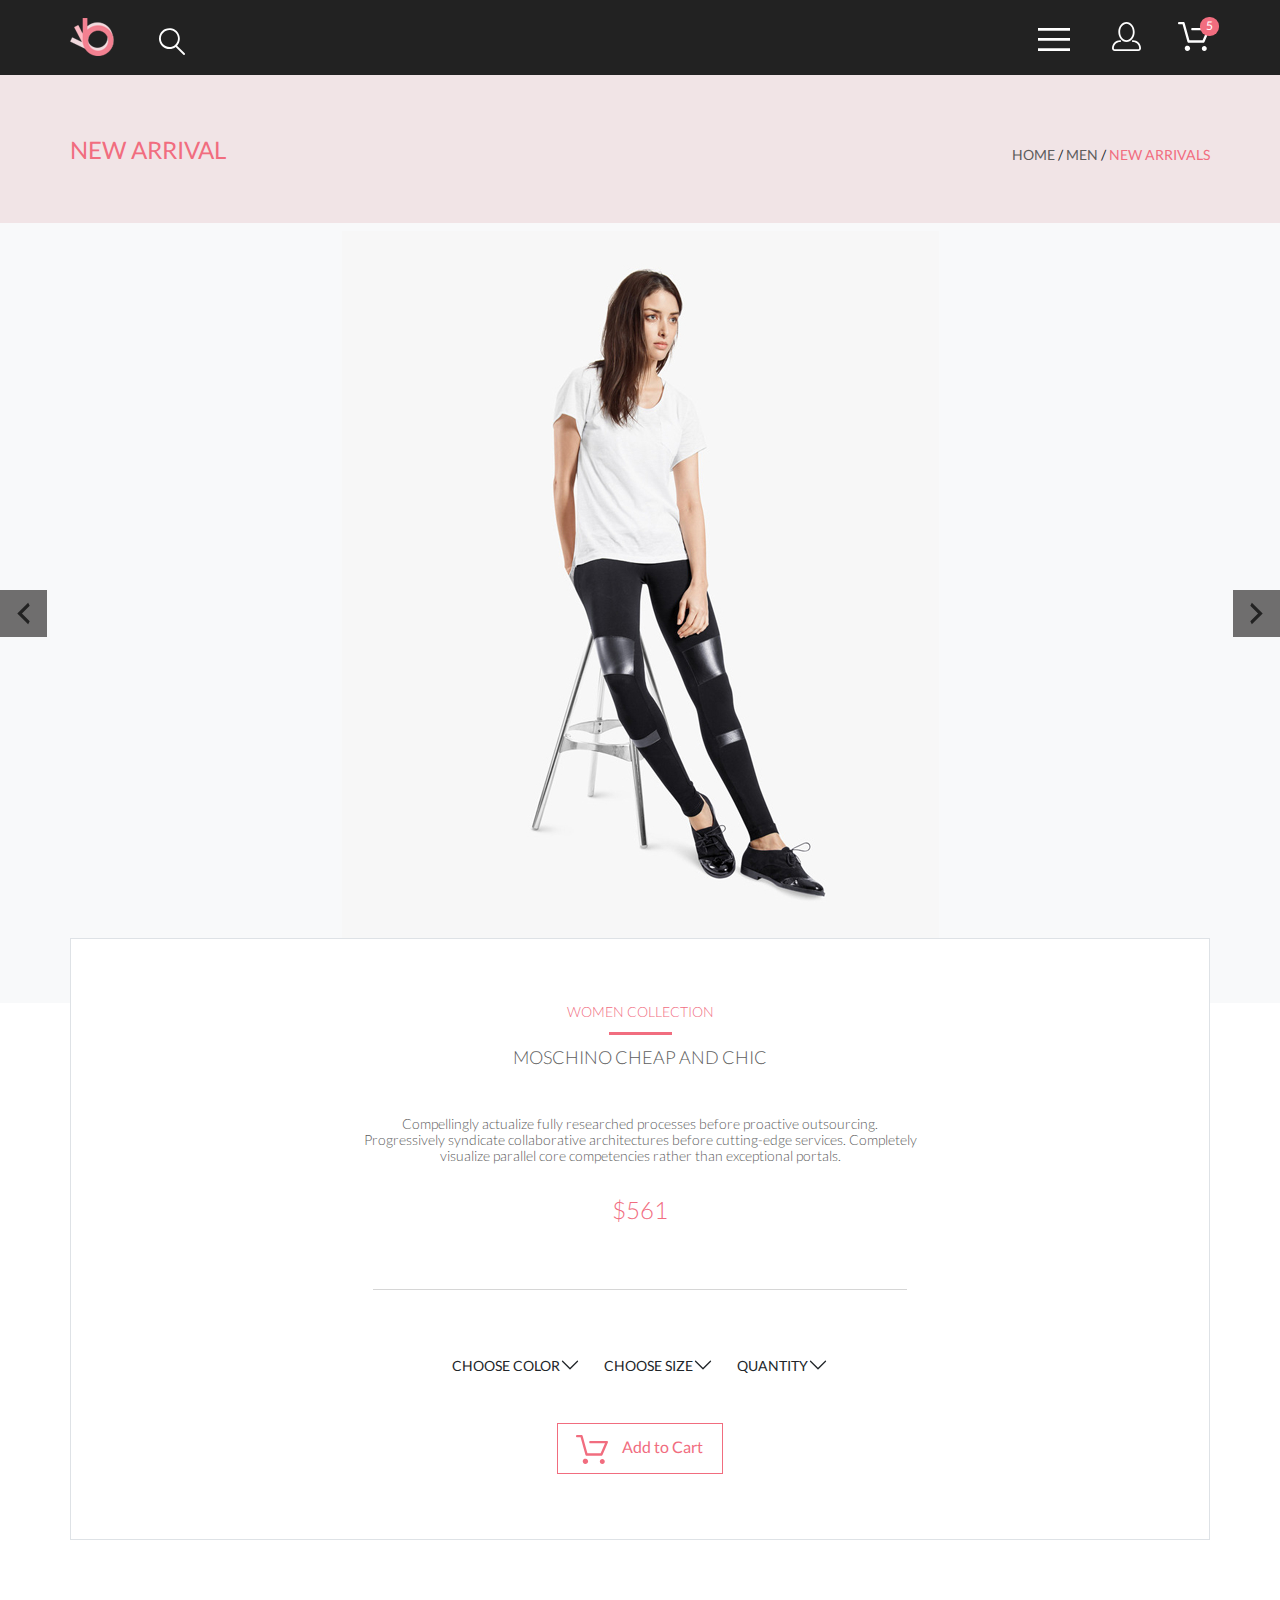
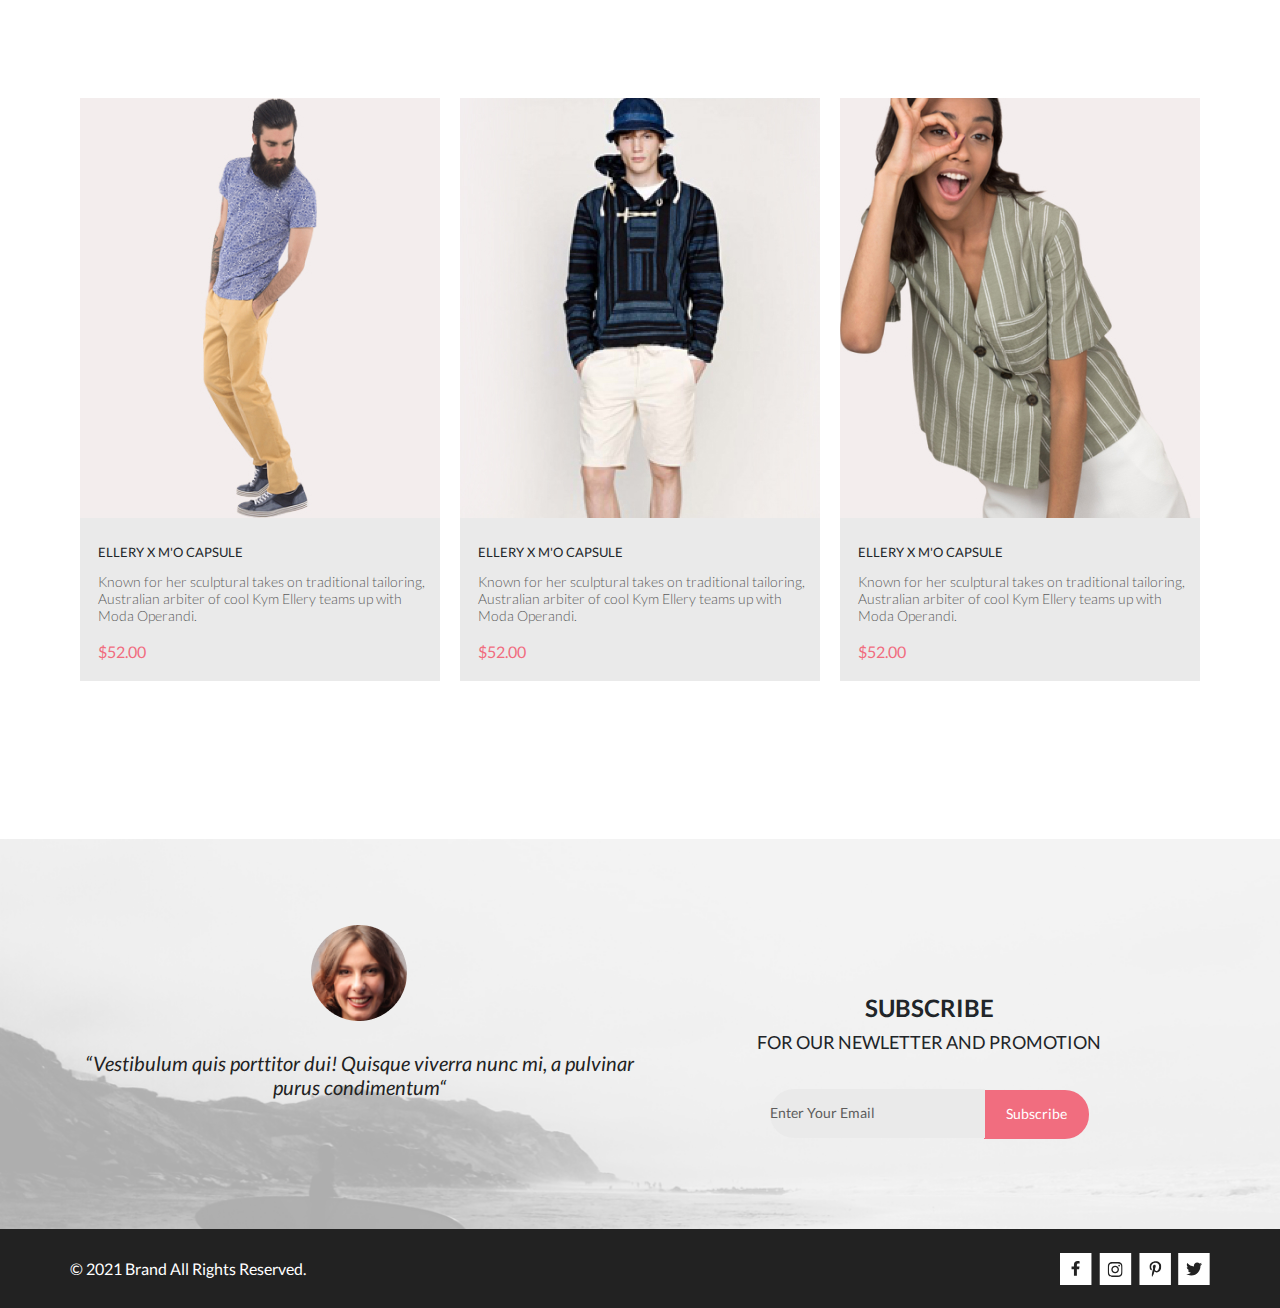
<file: product.html>
<!DOCTYPE html>
<html lang="en">

<head>
    <meta charset="UTF-8">
    <meta http-equiv="X-UA-Compatible" content="IE=edge">
    <meta name="viewport" content="width=device-width, initial-scale=1.0">
    <script defer src="./js/script.js"></script>
    <script defer src="./bootstrap/js/bootstrap.js"></script>
    <link rel="stylesheet" href="./bootstrap/css/bootstrap.css">
    <link rel="stylesheet" href="./css/style.css">
    <title>cssShop</title>
</head>

<body>
    <header class="header">
        <div class="container-my header__wrapper">
            <div>
                <a class="header__logo" href="./index.html"><img class="header__logo-img" src="./img/logo-icon.svg" alt="logo" width="44" height="38"></a>
                <svg class="header__search" width="27" height="28" viewBox="0 0 27 28" xmlns="http://www.w3.org/2000/svg">
                    <path d="M19.0596 17.6259C20.6713 15.8658 21.6282 13.6048 21.7698 11.2225C21.9113 8.84018 21.2288 6.48173 19.8369 4.54318C18.445 2.60463 16.4285 1.20404 14.126 0.576619C11.8234 -0.0508009 9.3751 0.13316 7.19217 1.09761C5.00923 2.06205 3.22463 3.74825 2.13804 5.87302C1.05145 7.9978 0.729054 10.4318 1.225 12.7661C1.72094 15.1005 3.00501 17.1932 4.86158 18.6927C6.71814 20.1922 9.03413 21.0072 11.4206 21.0009C13.673 21.004 15.8645 20.27 17.6606 18.9109L25.4086 26.7179C25.4941 26.807 25.5965 26.8781 25.7099 26.927C25.8232 26.9759 25.9452 27.0017 26.0686 27.0029C26.1923 27.0033 26.3148 26.9782 26.4283 26.9292C26.5419 26.8801 26.6441 26.8082 26.7286 26.7179C26.9025 26.537 26.9997 26.2958 26.9997 26.0449C26.9997 25.794 26.9025 25.5528 26.7286 25.3719L19.0596 17.6259ZM2.88662 10.5009C2.89946 8.81563 3.41094 7.17187 4.35659 5.77685C5.30224 4.38183 6.63972 3.29801 8.20044 2.662C9.76115 2.02599 11.4752 1.86627 13.1266 2.20298C14.7779 2.53969 16.2926 3.35775 17.4797 4.55404C18.6668 5.75033 19.4732 7.27129 19.7972 8.92519C20.1212 10.5791 19.9483 12.2919 19.3002 13.8476C18.6522 15.4034 17.5581 16.7325 16.1559 17.6674C14.7536 18.6023 13.1059 19.1011 11.4206 19.1009C9.14916 19.0901 6.97482 18.1784 5.37484 16.566C3.77486 14.9537 2.87998 12.7724 2.88662 10.5009Z"/>
                    </svg>
            </div>
            <div>
                <button class="header__button" type="button" onclick="openMenu()">
                    <svg class="header__button-img" width="32" height="23" viewBox="0 0 32 23" xmlns="http://www.w3.org/2000/svg">
                        <path d="M0 23V20.31H32V23H0ZM0 12.76V10.07H32V12.76H0ZM0 2.69V0H32V2.69H0Z" />
                        </svg>
                </button>
                <a class="header__link header__link-login" href="#">
                    <svg class="header__link-login-img" width="29" height="29" viewBox="0 0 29 29" xmlns="http://www.w3.org/2000/svg">
                        <path d="M14.5 19.937C19 19.937 22.656 15.464 22.656 9.968C22.656 4.472 19 0 14.5 0C13.3631 0.0217413 12.2463 0.303398 11.2351 0.823397C10.2239 1.34339 9.34507 2.08794 8.66602 3C7.12663 4.99573 6.30819 7.45381 6.34399 9.974C6.34399 15.465 10 19.937 14.5 19.937ZM14.5 1.813C18 1.813 20.844 5.472 20.844 9.969C20.844 14.466 17.998 18.125 14.5 18.125C11.002 18.125 8.15603 14.465 8.15503 9.969C8.15403 5.473 11 1.813 14.5 1.813ZM20.844 18.125C20.6036 18.125 20.373 18.2205 20.203 18.3905C20.033 18.5605 19.9375 18.7911 19.9375 19.0315C19.9375 19.2719 20.033 19.5025 20.203 19.6725C20.373 19.8425 20.6036 19.938 20.844 19.938C22.526 19.9399 24.1386 20.6088 25.3279 21.7982C26.5172 22.9875 27.1861 24.6 27.188 26.282C27.1875 26.5221 27.0918 26.7523 26.922 26.9221C26.7522 27.0918 26.5221 27.1875 26.282 27.188H2.71997C2.47985 27.1875 2.24975 27.0918 2.07996 26.9221C1.91016 26.7523 1.81449 26.5221 1.81396 26.282C1.81608 24.6001 2.48517 22.9877 3.67444 21.7985C4.86371 20.6092 6.47608 19.9401 8.15796 19.938C8.39824 19.938 8.62868 19.8425 8.79858 19.6726C8.96849 19.5027 9.06396 19.2723 9.06396 19.032C9.06396 18.7917 8.96849 18.5613 8.79858 18.3914C8.62868 18.2215 8.39824 18.126 8.15796 18.126C5.99541 18.1279 3.92201 18.9875 2.39258 20.5164C0.863144 22.0453 0.00264777 24.1185 0 26.281C0.000794067 27.0019 0.287502 27.693 0.797241 28.2027C1.30698 28.7125 1.99811 28.9992 2.71899 29H26.282C27.0027 28.9989 27.6936 28.7121 28.2031 28.2024C28.7126 27.6927 28.9992 27.0017 29 26.281C28.9974 24.1187 28.1372 22.0457 26.6083 20.5168C25.0793 18.9878 23.0063 18.1276 20.844 18.125Z"/>
                        </svg>
                        
                </a>
                <a class="header__link header__link-cart" href="./cart.html">
                    <svg class="header__link-cart-img" width="33" height="29" viewBox="0 0 33 29" xmlns="http://www.w3.org/2000/svg">
                        <path d="M27.199 29C26.5512 28.9738 25.9396 28.6948 25.4952 28.2227C25.0509 27.7506 24.8094 27.1232 24.8225 26.475C24.8356 25.8269 25.1023 25.2097 25.5653 24.7559C26.0283 24.3022 26.6508 24.048 27.2991 24.048C27.9474 24.048 28.5697 24.3022 29.0327 24.7559C29.4957 25.2097 29.7624 25.8269 29.7755 26.475C29.7886 27.1232 29.5471 27.7506 29.1028 28.2227C28.6585 28.6948 28.0468 28.9738 27.399 29H27.199ZM7.75098 26.32C7.75098 25.79 7.90815 25.2718 8.20264 24.8311C8.49712 24.3904 8.91569 24.0469 9.4054 23.844C9.8951 23.6412 10.434 23.5881 10.9539 23.6915C11.4737 23.7949 11.9512 24.0502 12.326 24.425C12.7009 24.7998 12.9562 25.2773 13.0596 25.7972C13.163 26.317 13.1098 26.8559 12.907 27.3456C12.7041 27.8353 12.3606 28.2539 11.9199 28.5483C11.4792 28.8428 10.9611 29 10.431 29C10.0789 29.0003 9.73017 28.9311 9.40479 28.7966C9.0794 28.662 8.78374 28.4646 8.53467 28.2158C8.28559 27.9669 8.08805 27.6713 7.95325 27.3461C7.81844 27.0208 7.74902 26.6721 7.74902 26.32H7.75098ZM11.551 20.686C11.2916 20.6868 11.039 20.6024 10.8322 20.4457C10.6253 20.2891 10.4756 20.0689 10.406 19.819L5.573 2.36401H2.18005C1.86657 2.36401 1.56591 2.23947 1.34424 2.01781C1.12257 1.79614 0.998047 1.49549 0.998047 1.18201C0.998047 0.868519 1.12257 0.567873 1.34424 0.346205C1.56591 0.124537 1.86657 5.81268e-06 2.18005 5.81268e-06H6.46106C6.72055 -0.00080736 6.97309 0.0837201 7.17981 0.240568C7.38653 0.397416 7.53589 0.617884 7.60498 0.868006L12.438 18.323H25.616L29.999 8.27501H15.399C15.2409 8.27961 15.0834 8.25242 14.9359 8.19507C14.7884 8.13771 14.6539 8.05134 14.5404 7.94108C14.4269 7.83082 14.3366 7.69891 14.275 7.55315C14.2134 7.40739 14.1816 7.25075 14.1816 7.0925C14.1816 6.93426 14.2134 6.77762 14.275 6.63186C14.3366 6.4861 14.4269 6.35419 14.5404 6.24393C14.6539 6.13367 14.7884 6.0473 14.9359 5.98994C15.0834 5.93259 15.2409 5.90541 15.399 5.91001H31.812C32.0077 5.90996 32.2003 5.95866 32.3724 6.05172C32.5446 6.14478 32.6908 6.27926 32.798 6.44301C32.9058 6.60729 32.9714 6.79569 32.9889 6.99145C33.0063 7.18721 32.9752 7.38424 32.8981 7.565L27.493 19.977C27.4007 20.1876 27.249 20.3668 27.0565 20.4927C26.864 20.6186 26.6391 20.6858 26.4091 20.686H11.551Z" />
                        </svg>
                    <span class="header__not-empty-cart">5</span>
                </a>
            </div>
            <nav class="header__navigation">
                <button class="header__navigation-close" onclick="closeMenu()">
                    <img src="./img/close-icon.svg" alt="close" width="12" height="12">
                </button>
                <h2 class="header__navigation-title">menu</h2>
                <ul class="header__navigation-list">
                    <li class="header__navigation-item"><a class="header__navigation-item-link" href="#"> man</a>
                        <ul>
                            <li class="header__navigation-subitem"><a class="header__navigation-subitem-link"
                                    href="#">Accessories</a></li>
                            <li class="header__navigation-subitem"><a class="header__navigation-subitem-link"
                                    href="#">Bags</a></li>
                            <li class="header__navigation-subitem"><a class="header__navigation-subitem-link"
                                    href="#">Denim</a></li>
                            <li class="header__navigation-subitem"><a class="header__navigation-subitem-link"
                                    href="#">T-Shirts</a></li>
                        </ul>
                    </li>
                    <li class="header__navigation-item"><a class="header__navigation-item-link" href="#">woman </a>
                        <ul>
                            <li class="header__navigation-subitem"><a class="header__navigation-subitem-link"
                                    href="#">Accessories</a></li>
                            <li class="header__navigation-subitem"><a class="header__navigation-subitem-link"
                                    href="#">Jackets & Coats</a></li>
                            <li class="header__navigation-subitem"><a class="header__navigation-subitem-link"
                                    href="#">Polos</a></li>
                            <li class="header__navigation-subitem"><a class="header__navigation-subitem-link"
                                    href="#">T-Shirts</a></li>
                            <li class="header__navigation-subitem"><a class="header__navigation-subitem-link"
                                    href="#">Shirts</a></li>
                        </ul>
                    </li>
                    <li class="header__navigation-item"><a class="header__navigation-item-link" href="#">kids </a>
                        <ul>
                            <li class="header__navigation-subitem"><a class="header__navigation-subitem-link"
                                    href="#">Accessories</a></li>
                            <li class="header__navigation-subitem"><a class="header__navigation-subitem-link"
                                    href="#">Jackets & Coats</a></li>
                            <li class="header__navigation-subitem"><a class="header__navigation-subitem-link"
                                    href="#">Polos</a></li>
                            <li class="header__navigation-subitem"><a class="header__navigation-subitem-link"
                                    href="#">T-Shirts</a></li>
                            <li class="header__navigation-subitem"><a class="header__navigation-subitem-link"
                                    href="#">Shirts</a></li>
                            <li class="header__navigation-subitem"><a class="header__navigation-subitem-link"
                                    href="#">Bags</a></li>
                        </ul>
                    </li>
                    <li class="header__navigation-item"><a class="header__navigation-item-link"
                            href="./registration.html">registration</a></li>
                </ul>
            </nav>
        </div>
    </header>
    <main>
        
        <section class="main">
            <div class="main__back">
                <div class="container-my flex">
                <h1 class="main__title">new arrival</h1> 
                <p class="main__text"><a class="main__text-link" href="./index.html">home</a> / <a class="main__text-link" href="#">men</a> / <span class="main__text-active">new arrivals</span> </p>
                </div>
            </div>
        </section>
        <section class="product-carousel">
            <h2 class="visually-hidden">product</h2>
            <div id="carouselExampleFade" class="carousel slide" data-bs-ride="carousel" data-bs-interval="false">
                <div class="carousel-inner bg-light pt-2 pb-5">
                    <div class="carousel-item active">
                        <img src="./img/product1.jpg" class="d-block mx-auto img-fluid" alt="...">
                    </div>
                    <div class="carousel-item">
                        <img src="./img/product2.jpg" class="d-block img-fluid mx-auto" alt="...">
                    </div>
                </div>
                <button class="carousel-control-prev" type="button" data-bs-target="#carouselExampleFade"  data-bs-slide="prev">
                    <span class="carousel-control-prev-icon" aria-hidden="true">
                        <svg class="carousel-control-prev-icon-img" width="13" height="23" viewBox="0 0 13 23" xmlns="http://www.w3.org/2000/svg">
                            <path d="M12.6998 3.7499L4.9498 11.4999L12.6998 19.2499L11.1498 22.3499L0.299805 11.4999L11.1498 0.649902L12.6998 3.7499Z"/>
                        </svg>
                    </span>
                    <span class="visually-hidden">Предыдущий</span>
                </button>
                <button class="carousel-control-next" type="button" data-bs-target="#carouselExampleFade"  data-bs-slide="next">
                    <span class="carousel-control-next-icon" aria-hidden="true">
                        <svg class="carousel-control-next-icon-img" width="13" height="23" viewBox="0 0 13 23" xmlns="http://www.w3.org/2000/svg">
                            <path d="M0.299805 19.2499L8.0498 11.4999L0.299805 3.7499L1.8498 0.649902L12.6998 11.4999L1.8498 22.3499L0.299805 19.2499Z"/>
                        </svg>
                    </span>
                    <span class="visually-hidden">Следующий</span>
                </button>
            </div>
        </section>
        <section class="product container-my border text-center">
            <h3 class="product__type">women collection</h3>
            <hr class="product__hr-pink">
            <h2 class="product__title">moschino cheap and chic</h2>
            <p class="product__text">Compellingly actualize fully researched processes before proactive outsourcing. Progressively syndicate collaborative architectures before cutting-edge services. Completely visualize parallel core competencies rather than exceptional portals. </p>
            <P class="product__price">$561</P>
            <hr class="product__hr-grey">
            <div class="product__selectors container">
                <div class="row justify-content-center">
                    <div class="col-sm product__selectors-item">
                        
                        <div class="accordion accordion-flush" id="accordionExample1">
                            <div class="accordion-item border-0">
                              <h2 class="accordion-header border-0" id="headingOne">
                                <button class="product__selectors-form accordion-button collapsed " type="button" data-bs-toggle="collapse" data-bs-target="#collapseOne" aria-expanded="false" aria-controls="collapseOne">
                                    choose color
                                </button>
                              </h2>
                              <div id="collapseOne" class="accordion-collapse collapse" aria-labelledby="headingOne" data-bs-parent="#accordionExample1">
                                <div class="accordion-body">
                                    <div class="form-check">
                                        <input class="form-check-input" type="radio" name="flexRadioDefault" id="flexRadioDefault1">
                                        <label class="form-check-label" for="flexRadioDefault1">
                                          green
                                        </label>
                                    </div>
                                    <div class="form-check">
                                        <input class="form-check-input" type="radio" name="flexRadioDefault" id="flexRadioDefault2" >
                                        <label class="form-check-label" for="flexRadioDefault2">
                                          black
                                        </label>
                                    </div>
                                    <div class="form-check">
                                        <input class="form-check-input" type="radio" name="flexRadioDefault" id="flexRadioDefault3" >
                                        <label class="form-check-label" for="flexRadioDefault3">
                                          blue
                                        </label>
                                    </div>
                                </div>
                              </div>
                            </div>
                        </div>   
                    </div>
                    <div class="col-sm product__selectors-item">
                        <div class="accordion accordion-flush" id="accordionExample2">
                            <div class="accordion-item border-0">
                              <h2 class="accordion-header border-0" id="headingTwo">
                                <button class="product__selectors-form accordion-button collapsed " type="button" data-bs-toggle="collapse" data-bs-target="#collapseTwo" aria-expanded="false" aria-controls="collapseOne">
                                    choose size 
                                </button>
                              </h2>
                              <div id="collapseTwo" class="accordion-collapse collapse" aria-labelledby="headingTwo" data-bs-parent="#accordionExample2">
                                <div class="accordion-body">
                                    <div class="form-check">
                                        <input class="form-check-input" type="radio" name="flexRadioDefault" id="flexRadioDefault4">
                                        <label class="form-check-label" for="flexRadioDefault4">
                                          xs
                                        </label>
                                    </div>
                                    <div class="form-check">
                                        <input class="form-check-input" type="radio" name="flexRadioDefault" id="flexRadioDefault5" >
                                        <label class="form-check-label" for="flexRadioDefault5">
                                          s
                                        </label>
                                    </div>
                                    <div class="form-check">
                                        <input class="form-check-input" type="radio" name="flexRadioDefault" id="flexRadioDefault6" >
                                        <label class="form-check-label" for="flexRadioDefault6">
                                          m
                                        </label>
                                    </div>
                                    <div class="form-check">
                                        <input class="form-check-input" type="radio" name="flexRadioDefault" id="flexRadioDefault7" >
                                        <label class="form-check-label" for="flexRadioDefault7">
                                          l
                                        </label>
                                    </div>
                                    <div class="form-check">
                                        <input class="form-check-input" type="radio" name="flexRadioDefault" id="flexRadioDefault8">
                                        <label class="form-check-label" for="flexRadioDefault8">
                                          xl
                                        </label>
                                    </div>
                                </div>
                              </div>
                            </div>
                        </div>   
                    </div>
                    <div class="col-sm product__selectors-item">
                        <div class="accordion accordion-flush" id="accordionExample3">
                            <div class="accordion-item border-0">
                              <h2 class="accordion-header border-0" id="headingThree">
                                <button class="product__selectors-form accordion-button collapsed " type="button" data-bs-toggle="collapse" data-bs-target="#collapseThree" aria-expanded="false" aria-controls="collapseOne">
                                    quantity
                                </button>
                              </h2>
                              <div id="collapseThree" class="accordion-collapse collapse" aria-labelledby="headingThree" data-bs-parent="#accordionExample3">
                                <div class="accordion-body">
                                    <div class="form-check">
                                        <input class="form-check-input" type="radio" name="flexRadioDefault" id="flexRadioDefault9">
                                        <label class="form-check-label" for="flexRadioDefault9">
                                          1
                                        </label>
                                    </div>
                                    <div class="form-check">
                                        <input class="form-check-input" type="radio" name="flexRadioDefault" id="flexRadioDefault10" >
                                        <label class="form-check-label" for="flexRadioDefault10">
                                          2
                                        </label>
                                    </div>
                                    <div class="form-check">
                                        <input class="form-check-input" type="radio" name="flexRadioDefault" id="flexRadioDefault11" >
                                        <label class="form-check-label" for="flexRadioDefault11">
                                          3
                                        </label>
                                    </div>
                                    <div class="form-check">
                                        <input class="form-check-input" type="radio" name="flexRadioDefault" id="flexRadioDefault12" >
                                        <label class="form-check-label" for="flexRadioDefault12">
                                          4
                                        </label>
                                    </div>
                                    <div class="form-check">
                                        <input class="form-check-input" type="radio" name="flexRadioDefault" id="flexRadioDefault13">
                                        <label class="form-check-label" for="flexRadioDefault13">
                                          5
                                        </label>
                                    </div>
                                </div>
                              </div>
                            </div>
                        </div>   
                    </div>
                </div>
            </div>
            <button class="product__item-add" type="button"><svg class="product__item-add-img" width="33" height="29" viewBox="0 0 33 29" xmlns="http://www.w3.org/2000/svg">
                <path d="M27.199 29C26.5512 28.9738 25.9396 28.6948 25.4952 28.2227C25.0509 27.7506 24.8094 27.1232 24.8225 26.475C24.8356 25.8269 25.1023 25.2097 25.5653 24.7559C26.0283 24.3022 26.6508 24.048 27.2991 24.048C27.9474 24.048 28.5697 24.3022 29.0327 24.7559C29.4957 25.2097 29.7624 25.8269 29.7755 26.475C29.7886 27.1232 29.5471 27.7506 29.1028 28.2227C28.6585 28.6948 28.0468 28.9738 27.399 29H27.199ZM7.75098 26.32C7.75098 25.79 7.90815 25.2718 8.20264 24.8311C8.49712 24.3904 8.91569 24.0469 9.4054 23.844C9.8951 23.6412 10.434 23.5881 10.9539 23.6915C11.4737 23.7949 11.9512 24.0502 12.326 24.425C12.7009 24.7998 12.9562 25.2773 13.0596 25.7972C13.163 26.317 13.1098 26.8559 12.907 27.3456C12.7041 27.8353 12.3606 28.2539 11.9199 28.5483C11.4792 28.8428 10.9611 29 10.431 29C10.0789 29.0003 9.73017 28.9311 9.40479 28.7966C9.0794 28.662 8.78374 28.4646 8.53467 28.2158C8.28559 27.9669 8.08805 27.6713 7.95325 27.3461C7.81844 27.0208 7.74902 26.6721 7.74902 26.32H7.75098ZM11.551 20.686C11.2916 20.6868 11.039 20.6024 10.8322 20.4457C10.6253 20.2891 10.4756 20.0689 10.406 19.819L5.573 2.36401H2.18005C1.86657 2.36401 1.56591 2.23947 1.34424 2.01781C1.12257 1.79614 0.998047 1.49549 0.998047 1.18201C0.998047 0.868519 1.12257 0.567873 1.34424 0.346205C1.56591 0.124537 1.86657 5.81268e-06 2.18005 5.81268e-06H6.46106C6.72055 -0.00080736 6.97309 0.0837201 7.17981 0.240568C7.38653 0.397416 7.53589 0.617884 7.60498 0.868006L12.438 18.323H25.616L29.999 8.27501H15.399C15.2409 8.27961 15.0834 8.25242 14.9359 8.19507C14.7884 8.13771 14.6539 8.05134 14.5404 7.94108C14.4269 7.83082 14.3366 7.69891 14.275 7.55315C14.2134 7.40739 14.1816 7.25075 14.1816 7.0925C14.1816 6.93426 14.2134 6.77762 14.275 6.63186C14.3366 6.4861 14.4269 6.35419 14.5404 6.24393C14.6539 6.13367 14.7884 6.0473 14.9359 5.98994C15.0834 5.93259 15.2409 5.90541 15.399 5.91001H31.812C32.0077 5.90996 32.2003 5.95866 32.3724 6.05172C32.5446 6.14478 32.6908 6.27926 32.798 6.44301C32.9058 6.60729 32.9714 6.79569 32.9889 6.99145C33.0063 7.18721 32.9752 7.38424 32.8981 7.565L27.493 19.977C27.4007 20.1876 27.249 20.3668 27.0565 20.4927C26.864 20.6186 26.6391 20.6858 26.4091 20.686H11.551Z" />
                </svg>
                <span class="product__item-add-text">Add to Cart</span>
            </button>
        </section>
        <section class="featured product-align-margin">
                <div class="row container-my">
                    <div class="col-sm p-0">
                <div class="featured__item">
                    <div class="featured__item-hover-visible">
                        <img class="featured__item-img" src="./img/products/product-4.jpg" alt="product-1" width="360"
                            height="420">
                        <button class="featured__item-add" type="button">
                            <svg class="featured__item-add-img" width="33" height="29" viewBox="0 0 33 29" xmlns="http://www.w3.org/2000/svg">
                                <path d="M27.199 29C26.5512 28.9738 25.9396 28.6948 25.4952 28.2227C25.0509 27.7506 24.8094 27.1232 24.8225 26.475C24.8356 25.8269 25.1023 25.2097 25.5653 24.7559C26.0283 24.3022 26.6508 24.048 27.2991 24.048C27.9474 24.048 28.5697 24.3022 29.0327 24.7559C29.4957 25.2097 29.7624 25.8269 29.7755 26.475C29.7886 27.1232 29.5471 27.7506 29.1028 28.2227C28.6585 28.6948 28.0468 28.9738 27.399 29H27.199ZM7.75098 26.32C7.75098 25.79 7.90815 25.2718 8.20264 24.8311C8.49712 24.3904 8.91569 24.0469 9.4054 23.844C9.8951 23.6412 10.434 23.5881 10.9539 23.6915C11.4737 23.7949 11.9512 24.0502 12.326 24.425C12.7009 24.7998 12.9562 25.2773 13.0596 25.7972C13.163 26.317 13.1098 26.8559 12.907 27.3456C12.7041 27.8353 12.3606 28.2539 11.9199 28.5483C11.4792 28.8428 10.9611 29 10.431 29C10.0789 29.0003 9.73017 28.9311 9.40479 28.7966C9.0794 28.662 8.78374 28.4646 8.53467 28.2158C8.28559 27.9669 8.08805 27.6713 7.95325 27.3461C7.81844 27.0208 7.74902 26.6721 7.74902 26.32H7.75098ZM11.551 20.686C11.2916 20.6868 11.039 20.6024 10.8322 20.4457C10.6253 20.2891 10.4756 20.0689 10.406 19.819L5.573 2.36401H2.18005C1.86657 2.36401 1.56591 2.23947 1.34424 2.01781C1.12257 1.79614 0.998047 1.49549 0.998047 1.18201C0.998047 0.868519 1.12257 0.567873 1.34424 0.346205C1.56591 0.124537 1.86657 5.81268e-06 2.18005 5.81268e-06H6.46106C6.72055 -0.00080736 6.97309 0.0837201 7.17981 0.240568C7.38653 0.397416 7.53589 0.617884 7.60498 0.868006L12.438 18.323H25.616L29.999 8.27501H15.399C15.2409 8.27961 15.0834 8.25242 14.9359 8.19507C14.7884 8.13771 14.6539 8.05134 14.5404 7.94108C14.4269 7.83082 14.3366 7.69891 14.275 7.55315C14.2134 7.40739 14.1816 7.25075 14.1816 7.0925C14.1816 6.93426 14.2134 6.77762 14.275 6.63186C14.3366 6.4861 14.4269 6.35419 14.5404 6.24393C14.6539 6.13367 14.7884 6.0473 14.9359 5.98994C15.0834 5.93259 15.2409 5.90541 15.399 5.91001H31.812C32.0077 5.90996 32.2003 5.95866 32.3724 6.05172C32.5446 6.14478 32.6908 6.27926 32.798 6.44301C32.9058 6.60729 32.9714 6.79569 32.9889 6.99145C33.0063 7.18721 32.9752 7.38424 32.8981 7.565L27.493 19.977C27.4007 20.1876 27.249 20.3668 27.0565 20.4927C26.864 20.6186 26.6391 20.6858 26.4091 20.686H11.551Z" />
                                </svg>
                            <span class="featured__item-add-text">Add to Cart</span>
                        </button>
                    </div>
                    <h3 class="featured__item-name">ellery x m'o capsule</h3>
                    <p class="featured__item-text">Known for her sculptural takes on traditional tailoring, Australian
                        arbiter of cool Kym Ellery
                        teams up with Moda Operandi.</p>
                    <p class="featured__item-price">$52.00</p>
                </div>
            </div>
            <div class="col-sm p-0">
                <div class="featured__item">
                    <div class="featured__item-hover-visible">
                        <img class="featured__item-img" src="./img/products/product-3.jpg" alt="product-2" width="360"
                            height="420">
                        <button class="featured__item-add" type="button"><svg class="featured__item-add-img" width="33" height="29" viewBox="0 0 33 29" xmlns="http://www.w3.org/2000/svg">
                            <path d="M27.199 29C26.5512 28.9738 25.9396 28.6948 25.4952 28.2227C25.0509 27.7506 24.8094 27.1232 24.8225 26.475C24.8356 25.8269 25.1023 25.2097 25.5653 24.7559C26.0283 24.3022 26.6508 24.048 27.2991 24.048C27.9474 24.048 28.5697 24.3022 29.0327 24.7559C29.4957 25.2097 29.7624 25.8269 29.7755 26.475C29.7886 27.1232 29.5471 27.7506 29.1028 28.2227C28.6585 28.6948 28.0468 28.9738 27.399 29H27.199ZM7.75098 26.32C7.75098 25.79 7.90815 25.2718 8.20264 24.8311C8.49712 24.3904 8.91569 24.0469 9.4054 23.844C9.8951 23.6412 10.434 23.5881 10.9539 23.6915C11.4737 23.7949 11.9512 24.0502 12.326 24.425C12.7009 24.7998 12.9562 25.2773 13.0596 25.7972C13.163 26.317 13.1098 26.8559 12.907 27.3456C12.7041 27.8353 12.3606 28.2539 11.9199 28.5483C11.4792 28.8428 10.9611 29 10.431 29C10.0789 29.0003 9.73017 28.9311 9.40479 28.7966C9.0794 28.662 8.78374 28.4646 8.53467 28.2158C8.28559 27.9669 8.08805 27.6713 7.95325 27.3461C7.81844 27.0208 7.74902 26.6721 7.74902 26.32H7.75098ZM11.551 20.686C11.2916 20.6868 11.039 20.6024 10.8322 20.4457C10.6253 20.2891 10.4756 20.0689 10.406 19.819L5.573 2.36401H2.18005C1.86657 2.36401 1.56591 2.23947 1.34424 2.01781C1.12257 1.79614 0.998047 1.49549 0.998047 1.18201C0.998047 0.868519 1.12257 0.567873 1.34424 0.346205C1.56591 0.124537 1.86657 5.81268e-06 2.18005 5.81268e-06H6.46106C6.72055 -0.00080736 6.97309 0.0837201 7.17981 0.240568C7.38653 0.397416 7.53589 0.617884 7.60498 0.868006L12.438 18.323H25.616L29.999 8.27501H15.399C15.2409 8.27961 15.0834 8.25242 14.9359 8.19507C14.7884 8.13771 14.6539 8.05134 14.5404 7.94108C14.4269 7.83082 14.3366 7.69891 14.275 7.55315C14.2134 7.40739 14.1816 7.25075 14.1816 7.0925C14.1816 6.93426 14.2134 6.77762 14.275 6.63186C14.3366 6.4861 14.4269 6.35419 14.5404 6.24393C14.6539 6.13367 14.7884 6.0473 14.9359 5.98994C15.0834 5.93259 15.2409 5.90541 15.399 5.91001H31.812C32.0077 5.90996 32.2003 5.95866 32.3724 6.05172C32.5446 6.14478 32.6908 6.27926 32.798 6.44301C32.9058 6.60729 32.9714 6.79569 32.9889 6.99145C33.0063 7.18721 32.9752 7.38424 32.8981 7.565L27.493 19.977C27.4007 20.1876 27.249 20.3668 27.0565 20.4927C26.864 20.6186 26.6391 20.6858 26.4091 20.686H11.551Z" />
                            </svg>
                            <span class="featured__item-add-text">Add to Cart</span>
                        </button>
                    </div>
                    <h3 class="featured__item-name">ellery x m'o capsule</h3>
                    <p class="featured__item-text">Known for her sculptural takes on traditional tailoring, Australian
                        arbiter of cool Kym Ellery
                        teams up with Moda Operandi.</p>
                    <p class="featured__item-price">$52.00</p>
                </div>
                </div>
                <div class="col-sm p-0 non-visible">
                <div class="featured__item">
                    <div class="featured__item-hover-visible">
                        <img class="featured__item-img" src="./img/products/product-6.jpg" alt="product-3" width="360"
                            height="420">
                        <button class="featured__item-add" type="button"><svg class="featured__item-add-img" width="33" height="29" viewBox="0 0 33 29" xmlns="http://www.w3.org/2000/svg">
                            <path d="M27.199 29C26.5512 28.9738 25.9396 28.6948 25.4952 28.2227C25.0509 27.7506 24.8094 27.1232 24.8225 26.475C24.8356 25.8269 25.1023 25.2097 25.5653 24.7559C26.0283 24.3022 26.6508 24.048 27.2991 24.048C27.9474 24.048 28.5697 24.3022 29.0327 24.7559C29.4957 25.2097 29.7624 25.8269 29.7755 26.475C29.7886 27.1232 29.5471 27.7506 29.1028 28.2227C28.6585 28.6948 28.0468 28.9738 27.399 29H27.199ZM7.75098 26.32C7.75098 25.79 7.90815 25.2718 8.20264 24.8311C8.49712 24.3904 8.91569 24.0469 9.4054 23.844C9.8951 23.6412 10.434 23.5881 10.9539 23.6915C11.4737 23.7949 11.9512 24.0502 12.326 24.425C12.7009 24.7998 12.9562 25.2773 13.0596 25.7972C13.163 26.317 13.1098 26.8559 12.907 27.3456C12.7041 27.8353 12.3606 28.2539 11.9199 28.5483C11.4792 28.8428 10.9611 29 10.431 29C10.0789 29.0003 9.73017 28.9311 9.40479 28.7966C9.0794 28.662 8.78374 28.4646 8.53467 28.2158C8.28559 27.9669 8.08805 27.6713 7.95325 27.3461C7.81844 27.0208 7.74902 26.6721 7.74902 26.32H7.75098ZM11.551 20.686C11.2916 20.6868 11.039 20.6024 10.8322 20.4457C10.6253 20.2891 10.4756 20.0689 10.406 19.819L5.573 2.36401H2.18005C1.86657 2.36401 1.56591 2.23947 1.34424 2.01781C1.12257 1.79614 0.998047 1.49549 0.998047 1.18201C0.998047 0.868519 1.12257 0.567873 1.34424 0.346205C1.56591 0.124537 1.86657 5.81268e-06 2.18005 5.81268e-06H6.46106C6.72055 -0.00080736 6.97309 0.0837201 7.17981 0.240568C7.38653 0.397416 7.53589 0.617884 7.60498 0.868006L12.438 18.323H25.616L29.999 8.27501H15.399C15.2409 8.27961 15.0834 8.25242 14.9359 8.19507C14.7884 8.13771 14.6539 8.05134 14.5404 7.94108C14.4269 7.83082 14.3366 7.69891 14.275 7.55315C14.2134 7.40739 14.1816 7.25075 14.1816 7.0925C14.1816 6.93426 14.2134 6.77762 14.275 6.63186C14.3366 6.4861 14.4269 6.35419 14.5404 6.24393C14.6539 6.13367 14.7884 6.0473 14.9359 5.98994C15.0834 5.93259 15.2409 5.90541 15.399 5.91001H31.812C32.0077 5.90996 32.2003 5.95866 32.3724 6.05172C32.5446 6.14478 32.6908 6.27926 32.798 6.44301C32.9058 6.60729 32.9714 6.79569 32.9889 6.99145C33.0063 7.18721 32.9752 7.38424 32.8981 7.565L27.493 19.977C27.4007 20.1876 27.249 20.3668 27.0565 20.4927C26.864 20.6186 26.6391 20.6858 26.4091 20.686H11.551Z" />
                            </svg>
                            <span class="featured__item-add-text">Add to Cart</span>
                        </button>
                    </div>
                    <h3 class="featured__item-name">ellery x m'o capsule</h3>
                    <p class="featured__item-text">Known for her sculptural takes on traditional tailoring, Australian
                        arbiter of cool Kym Ellery
                        teams up with Moda Operandi.</p>
                    <p class="featured__item-price">$52.00</p>

                </div>
                </div>
            </div>
        </section>
    </main>
    <footer class="footer">
        <section class="subscribe">
            <div class="subscribe__align container-my">
                <div class="subscribe__portrait">
                    <img class="subscribe__portrait-img" src="./img/foto.png" alt="foto" width="96" height="96">
                    <p class="subscribe__portrait-text">“Vestibulum quis porttitor dui! Quisque viverra nunc mi, a
                        pulvinar purus condimentum“</p>
                </div>
                <div class="subscribe__form">
                    <h2 class="subscribe__title">subscribe </h2>
                    <p class="subscribe__text"> for our newletter and promotion</p>
                    <form action="#">
                        <input class="subscribe__form-input" type="email" placeholder="">
                        <span class="subscribe__form-input-focus">Enter&nbsp;Your&nbsp;Email</span>
                        <button class="subscribe__form-submit" type="submit">Subscribe</button>
                    </form>
                </div>
            </div>
        </section>
        <section class="social">
            <h2 class="social__title visually-hidden">Social</h2>
            <div class="social__align container-my">
                <div class="social__copyright">
                    <p>&copy; 2021 Brand All Rights Reserved.</p>
                </div>
                <ul class="social__list">
                    <li>
                        <a class="social__item" href="#">
                            <svg class="social__item-svg" width="32" height="32" viewBox="0 0 32 32"
                                xmlns="http://www.w3.org/2000/svg">
                                <path class="social__item-svg-back" d="M31.4506 0H0V32H31.4506V0Z" />
                                <path class="social__item-svg-logo"
                                    d="M19.0884 16.28L19.5069 13.616H16.8902V11.8873C16.8902 11.1585 17.2557 10.4481 18.4277 10.4481H19.6172V8.17997C19.6172 8.17997 18.5377 8 17.5056 8C15.3507 8 13.9422 9.27593 13.9422 11.5857V13.616H11.5469V16.28H13.9422V22.72H16.8902V16.28H19.0884Z" />
                            </svg>
                        </a>
                    </li>
                    <li>
                        <a class="social__item" href="#">
                            <svg class="social__item-svg" width="33" height="32" viewBox="0 0 33 32"
                                xmlns="http://www.w3.org/2000/svg">
                                <path class="social__item-svg-back" d="M32.1889 0H0.738281V32H32.1889V0Z" />
                                <g clip-path="url(#clip1)">
                                    <path class="social__item-svg-logo"
                                        d="M16.139 12.6816C14.0238 12.6816 12.3177 14.3849 12.3177 16.4966C12.3177 18.6083 14.0238 20.3117 16.139 20.3117C18.2541 20.3117 19.9602 18.6083 19.9602 16.4966C19.9602 14.3849 18.2541 12.6816 16.139 12.6816ZM16.139 18.9769C14.7721 18.9769 13.6547 17.8646 13.6547 16.4966C13.6547 15.1287 14.7688 14.0164 16.139 14.0164C17.5092 14.0164 18.6233 15.1287 18.6233 16.4966C18.6233 17.8646 17.5058 18.9769 16.139 18.9769ZM21.0078 12.5255C21.0078 13.0203 20.6087 13.4154 20.1165 13.4154C19.621 13.4154 19.2252 13.0169 19.2252 12.5255C19.2252 12.0341 19.6243 11.6357 20.1165 11.6357C20.6087 11.6357 21.0078 12.0341 21.0078 12.5255ZM23.5386 13.4287C23.4821 12.2367 23.2094 11.1808 22.3347 10.3109C21.4634 9.44097 20.4058 9.1687 19.2119 9.10894C17.9814 9.03921 14.2932 9.03921 13.0627 9.10894C11.8721 9.16538 10.8145 9.43765 9.93987 10.3076C9.06522 11.1775 8.79584 12.2333 8.73597 13.4253C8.66613 14.6539 8.66613 18.3361 8.73597 19.5646C8.79251 20.7566 9.06522 21.8124 9.93987 22.6824C10.8145 23.5523 11.8688 23.8246 13.0627 23.8843C14.2932 23.9541 17.9814 23.9541 19.2119 23.8843C20.4058 23.8279 21.4634 23.5556 22.3347 22.6824C23.2061 21.8124 23.4788 20.7566 23.5386 19.5646C23.6085 18.3361 23.6085 14.6572 23.5386 13.4287ZM21.949 20.8828C21.6895 21.5335 21.1874 22.0349 20.5322 22.2972C19.5511 22.6857 17.2231 22.596 16.139 22.596C15.0548 22.596 12.7235 22.6824 11.7457 22.2972C11.0939 22.0382 10.5917 21.5369 10.329 20.8828C9.93987 19.9033 10.0297 17.5791 10.0297 16.4966C10.0297 15.4142 9.9432 13.0867 10.329 12.1105C10.5884 11.4597 11.0906 10.9583 11.7457 10.696C12.7268 10.3076 15.0548 10.3972 16.139 10.3972C17.2231 10.3972 19.5545 10.3109 20.5322 10.696C21.184 10.955 21.6862 11.4564 21.949 12.1105C22.3381 13.09 22.2483 15.4142 22.2483 16.4966C22.2483 17.5791 22.3381 19.9066 21.949 20.8828Z" />
                                </g>
                                <defs>
                                    <clipPath id="clip1">
                                        <rect width="14.8991" height="17" transform="translate(8.68555 8)" />
                                    </clipPath>
                                </defs>
                            </svg>
                        </a>
                    </li>
                    <li>
                        <a class="social__item" href="#">
                            <svg class="social__item-svg" width="32" height="32" viewBox="0 0 32 32"
                                xmlns="http://www.w3.org/2000/svg">
                                <path class="social__item-svg-back" d="M31.9252 0H0.474609V32H31.9252V0Z" />
                                <g clip-path="url(#clip0)">
                                    <path class="social__item-svg-logo"
                                        d="M16.7403 8.20312C13.5556 8.20312 10.4082 10.3406 10.4082 13.8C10.4082 16 11.6374 17.25 12.3823 17.25C12.6896 17.25 12.8666 16.3875 12.8666 16.1438C12.8666 15.8531 12.1309 15.2344 12.1309 14.025C12.1309 11.5125 14.0305 9.73125 16.4889 9.73125C18.6027 9.73125 20.1671 10.9406 20.1671 13.1625C20.1671 14.8219 19.506 17.9344 17.3642 17.9344C16.5913 17.9344 15.9302 17.3719 15.9302 16.5656C15.9302 15.3844 16.7496 14.2406 16.7496 13.0219C16.7496 10.9531 13.835 11.3281 13.835 13.8281C13.835 14.3531 13.9002 14.9344 14.133 15.4125C13.7046 17.2688 12.8293 20.0344 12.8293 21.9469C12.8293 22.5375 12.9131 23.1188 12.969 23.7094C13.0745 23.8281 13.0218 23.8156 13.1832 23.7563C14.7476 21.6 14.6917 21.1781 15.3994 18.3562C15.7812 19.0875 16.7683 19.4812 17.5505 19.4812C20.8469 19.4812 22.3275 16.2469 22.3275 13.3313C22.3275 10.2281 19.6643 8.20312 16.7403 8.20312Z" />
                                </g>
                                <defs>
                                    <clipPath id="clip0">
                                        <rect width="11.9193" height="16" transform="translate(10.4082 8)" />
                                    </clipPath>
                                </defs>
                            </svg>
                        </a>
                    </li>
                    <li>
                        <a class="social__item" href="#">
                            <svg class="social__item-svg" width="32" height="32" viewBox="0 0 32 32"
                                xmlns="http://www.w3.org/2000/svg">
                                <path class="social__item-svg-back" d="M31.6635 0H0.212891V32H31.6635V0Z"
                                    fill="white" />
                                <g clip-path="url(#clip2)">
                                    <path class="social__item-svg-logo"
                                        d="M22.417 12.7405C22.427 12.8826 22.427 13.0248 22.427 13.1669C22.427 17.5019 19.1498 22.4969 13.1599 22.4969C11.3145 22.4969 9.60022 21.9588 8.1582 21.0248C8.4204 21.0552 8.67247 21.0654 8.94475 21.0654C10.4674 21.0654 11.8691 20.5476 12.9884 19.6644C11.5565 19.6339 10.3565 18.6898 9.94305 17.3903C10.1447 17.4207 10.3464 17.441 10.5582 17.441C10.8506 17.441 11.1431 17.4004 11.4153 17.3294C9.92291 17.0248 8.80355 15.705 8.80355 14.1111V14.0705C9.23715 14.3141 9.74139 14.4664 10.2758 14.4867C9.39849 13.8979 8.82373 12.8928 8.82373 11.7557C8.82373 11.1466 8.98504 10.5882 9.26741 10.1009C10.8708 12.0908 13.2809 13.3902 15.9833 13.5324C15.9329 13.2887 15.9027 13.035 15.9027 12.7811C15.9027 10.974 17.3548 9.50195 19.1598 9.50195C20.0976 9.50195 20.9446 9.89789 21.5396 10.5375C22.2757 10.3954 22.9816 10.1212 23.6068 9.74561C23.3648 10.507 22.8505 11.1466 22.1749 11.5527C22.8304 11.4817 23.4657 11.2989 24.0505 11.0451C23.6069 11.6948 23.0522 12.2735 22.417 12.7405Z" />
                                </g>
                                <defs>
                                    <clipPath id="clip2">
                                        <rect width="15.8924" height="16" transform="translate(8.1582 8)" />
                                    </clipPath>
                                </defs>
                            </svg>
                        </a>
                    </li>
                </ul>
            </div>
        </section>
    </footer>
</body>

</html>
</file>
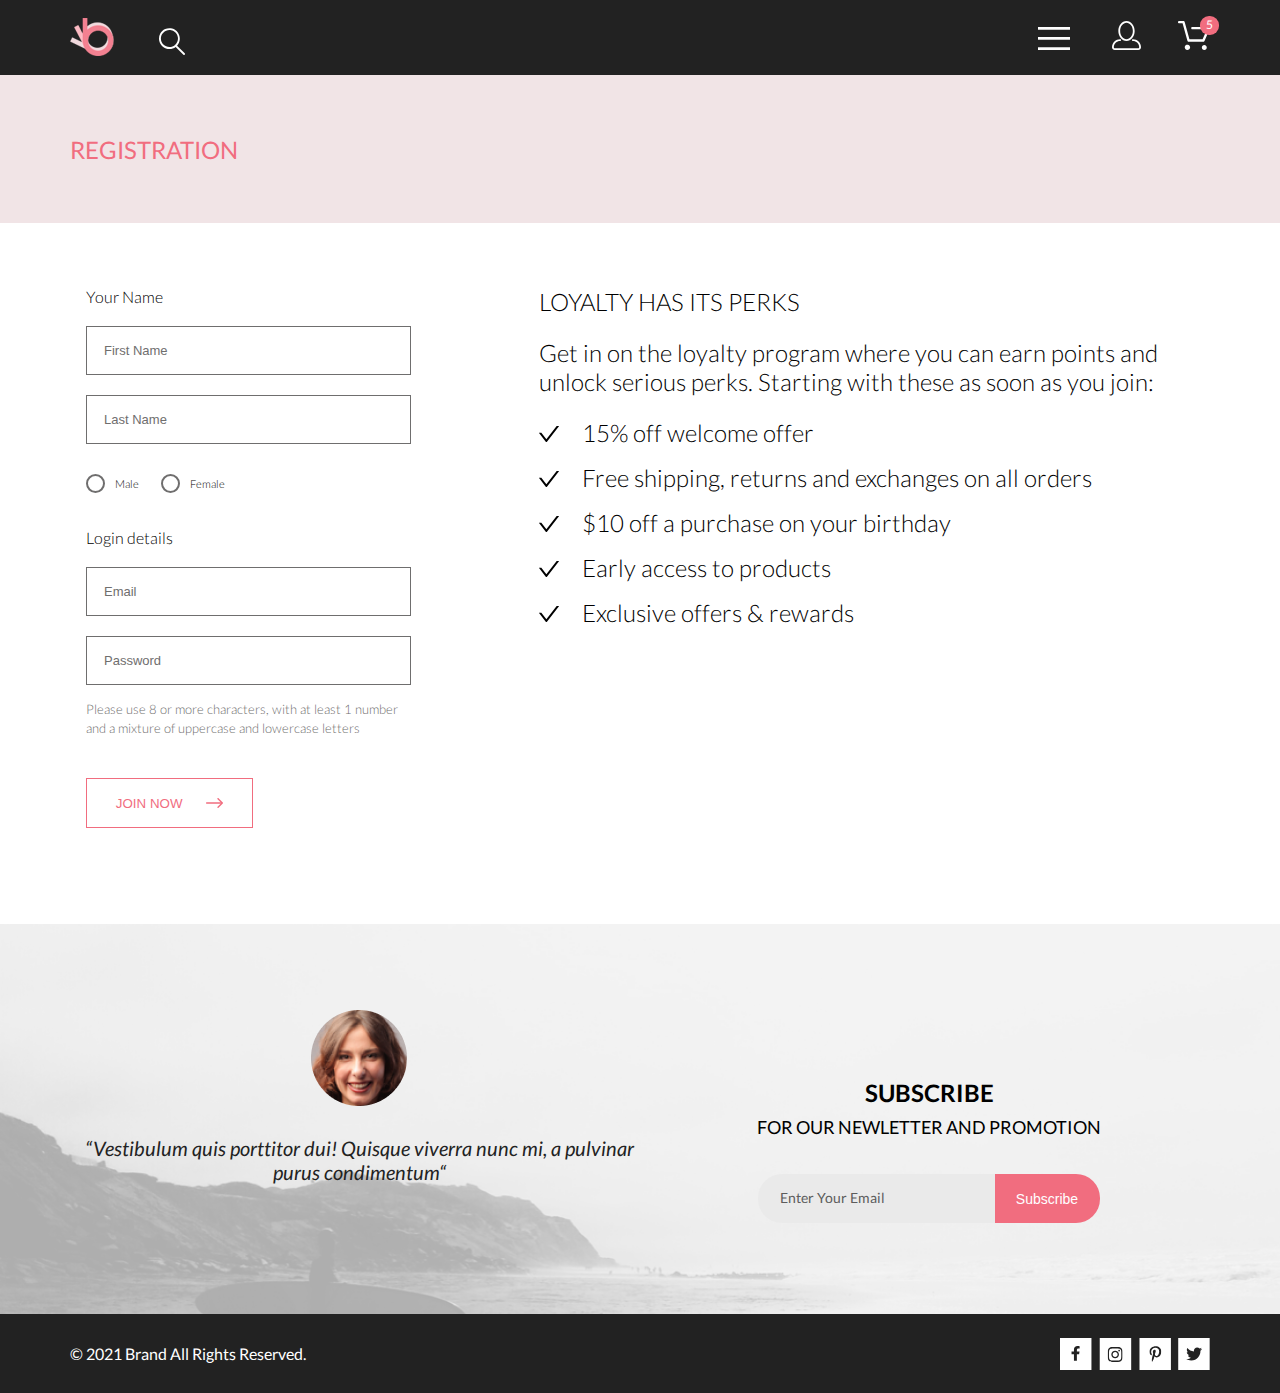
<file: registration.html>
<!DOCTYPE html>
<html lang="en">
<head>
    <meta charset="UTF-8">
    <meta http-equiv="X-UA-Compatible" content="IE=edge">
    <meta name="viewport" content="width=device-width, initial-scale=1.0">
    <script defer src="./js/script.js"></script>
    <link rel="stylesheet" href="./css/style.css">
    <title>Registration</title>
</head>
<body>
    <header class="header">
        <div class="container-my header__wrapper">
            <div>
                <a class="header__logo" href="./index.html"><img class="header__logo-img" src="./img/logo-icon.svg" alt="logo" width="44" height="38"></a>
                <svg class="header__search" width="27" height="28" viewBox="0 0 27 28" xmlns="http://www.w3.org/2000/svg">
                    <path d="M19.0596 17.6259C20.6713 15.8658 21.6282 13.6048 21.7698 11.2225C21.9113 8.84018 21.2288 6.48173 19.8369 4.54318C18.445 2.60463 16.4285 1.20404 14.126 0.576619C11.8234 -0.0508009 9.3751 0.13316 7.19217 1.09761C5.00923 2.06205 3.22463 3.74825 2.13804 5.87302C1.05145 7.9978 0.729054 10.4318 1.225 12.7661C1.72094 15.1005 3.00501 17.1932 4.86158 18.6927C6.71814 20.1922 9.03413 21.0072 11.4206 21.0009C13.673 21.004 15.8645 20.27 17.6606 18.9109L25.4086 26.7179C25.4941 26.807 25.5965 26.8781 25.7099 26.927C25.8232 26.9759 25.9452 27.0017 26.0686 27.0029C26.1923 27.0033 26.3148 26.9782 26.4283 26.9292C26.5419 26.8801 26.6441 26.8082 26.7286 26.7179C26.9025 26.537 26.9997 26.2958 26.9997 26.0449C26.9997 25.794 26.9025 25.5528 26.7286 25.3719L19.0596 17.6259ZM2.88662 10.5009C2.89946 8.81563 3.41094 7.17187 4.35659 5.77685C5.30224 4.38183 6.63972 3.29801 8.20044 2.662C9.76115 2.02599 11.4752 1.86627 13.1266 2.20298C14.7779 2.53969 16.2926 3.35775 17.4797 4.55404C18.6668 5.75033 19.4732 7.27129 19.7972 8.92519C20.1212 10.5791 19.9483 12.2919 19.3002 13.8476C18.6522 15.4034 17.5581 16.7325 16.1559 17.6674C14.7536 18.6023 13.1059 19.1011 11.4206 19.1009C9.14916 19.0901 6.97482 18.1784 5.37484 16.566C3.77486 14.9537 2.87998 12.7724 2.88662 10.5009Z"/>
                    </svg>
            </div>
            <div>
                <button class="header__button" type="button" onclick="openMenu()">
                    <svg class="header__button-img" width="32" height="23" viewBox="0 0 32 23" xmlns="http://www.w3.org/2000/svg">
                        <path d="M0 23V20.31H32V23H0ZM0 12.76V10.07H32V12.76H0ZM0 2.69V0H32V2.69H0Z" />
                        </svg>
                </button>
                <a class="header__link header__link-login" href="#">
                    <svg class="header__link-login-img" width="29" height="29" viewBox="0 0 29 29" xmlns="http://www.w3.org/2000/svg">
                        <path d="M14.5 19.937C19 19.937 22.656 15.464 22.656 9.968C22.656 4.472 19 0 14.5 0C13.3631 0.0217413 12.2463 0.303398 11.2351 0.823397C10.2239 1.34339 9.34507 2.08794 8.66602 3C7.12663 4.99573 6.30819 7.45381 6.34399 9.974C6.34399 15.465 10 19.937 14.5 19.937ZM14.5 1.813C18 1.813 20.844 5.472 20.844 9.969C20.844 14.466 17.998 18.125 14.5 18.125C11.002 18.125 8.15603 14.465 8.15503 9.969C8.15403 5.473 11 1.813 14.5 1.813ZM20.844 18.125C20.6036 18.125 20.373 18.2205 20.203 18.3905C20.033 18.5605 19.9375 18.7911 19.9375 19.0315C19.9375 19.2719 20.033 19.5025 20.203 19.6725C20.373 19.8425 20.6036 19.938 20.844 19.938C22.526 19.9399 24.1386 20.6088 25.3279 21.7982C26.5172 22.9875 27.1861 24.6 27.188 26.282C27.1875 26.5221 27.0918 26.7523 26.922 26.9221C26.7522 27.0918 26.5221 27.1875 26.282 27.188H2.71997C2.47985 27.1875 2.24975 27.0918 2.07996 26.9221C1.91016 26.7523 1.81449 26.5221 1.81396 26.282C1.81608 24.6001 2.48517 22.9877 3.67444 21.7985C4.86371 20.6092 6.47608 19.9401 8.15796 19.938C8.39824 19.938 8.62868 19.8425 8.79858 19.6726C8.96849 19.5027 9.06396 19.2723 9.06396 19.032C9.06396 18.7917 8.96849 18.5613 8.79858 18.3914C8.62868 18.2215 8.39824 18.126 8.15796 18.126C5.99541 18.1279 3.92201 18.9875 2.39258 20.5164C0.863144 22.0453 0.00264777 24.1185 0 26.281C0.000794067 27.0019 0.287502 27.693 0.797241 28.2027C1.30698 28.7125 1.99811 28.9992 2.71899 29H26.282C27.0027 28.9989 27.6936 28.7121 28.2031 28.2024C28.7126 27.6927 28.9992 27.0017 29 26.281C28.9974 24.1187 28.1372 22.0457 26.6083 20.5168C25.0793 18.9878 23.0063 18.1276 20.844 18.125Z"/>
                        </svg>
                        
                </a>
                <a class="header__link header__link-cart" href="./cart.html">
                    <svg class="header__link-cart-img" width="33" height="29" viewBox="0 0 33 29" xmlns="http://www.w3.org/2000/svg">
                        <path d="M27.199 29C26.5512 28.9738 25.9396 28.6948 25.4952 28.2227C25.0509 27.7506 24.8094 27.1232 24.8225 26.475C24.8356 25.8269 25.1023 25.2097 25.5653 24.7559C26.0283 24.3022 26.6508 24.048 27.2991 24.048C27.9474 24.048 28.5697 24.3022 29.0327 24.7559C29.4957 25.2097 29.7624 25.8269 29.7755 26.475C29.7886 27.1232 29.5471 27.7506 29.1028 28.2227C28.6585 28.6948 28.0468 28.9738 27.399 29H27.199ZM7.75098 26.32C7.75098 25.79 7.90815 25.2718 8.20264 24.8311C8.49712 24.3904 8.91569 24.0469 9.4054 23.844C9.8951 23.6412 10.434 23.5881 10.9539 23.6915C11.4737 23.7949 11.9512 24.0502 12.326 24.425C12.7009 24.7998 12.9562 25.2773 13.0596 25.7972C13.163 26.317 13.1098 26.8559 12.907 27.3456C12.7041 27.8353 12.3606 28.2539 11.9199 28.5483C11.4792 28.8428 10.9611 29 10.431 29C10.0789 29.0003 9.73017 28.9311 9.40479 28.7966C9.0794 28.662 8.78374 28.4646 8.53467 28.2158C8.28559 27.9669 8.08805 27.6713 7.95325 27.3461C7.81844 27.0208 7.74902 26.6721 7.74902 26.32H7.75098ZM11.551 20.686C11.2916 20.6868 11.039 20.6024 10.8322 20.4457C10.6253 20.2891 10.4756 20.0689 10.406 19.819L5.573 2.36401H2.18005C1.86657 2.36401 1.56591 2.23947 1.34424 2.01781C1.12257 1.79614 0.998047 1.49549 0.998047 1.18201C0.998047 0.868519 1.12257 0.567873 1.34424 0.346205C1.56591 0.124537 1.86657 5.81268e-06 2.18005 5.81268e-06H6.46106C6.72055 -0.00080736 6.97309 0.0837201 7.17981 0.240568C7.38653 0.397416 7.53589 0.617884 7.60498 0.868006L12.438 18.323H25.616L29.999 8.27501H15.399C15.2409 8.27961 15.0834 8.25242 14.9359 8.19507C14.7884 8.13771 14.6539 8.05134 14.5404 7.94108C14.4269 7.83082 14.3366 7.69891 14.275 7.55315C14.2134 7.40739 14.1816 7.25075 14.1816 7.0925C14.1816 6.93426 14.2134 6.77762 14.275 6.63186C14.3366 6.4861 14.4269 6.35419 14.5404 6.24393C14.6539 6.13367 14.7884 6.0473 14.9359 5.98994C15.0834 5.93259 15.2409 5.90541 15.399 5.91001H31.812C32.0077 5.90996 32.2003 5.95866 32.3724 6.05172C32.5446 6.14478 32.6908 6.27926 32.798 6.44301C32.9058 6.60729 32.9714 6.79569 32.9889 6.99145C33.0063 7.18721 32.9752 7.38424 32.8981 7.565L27.493 19.977C27.4007 20.1876 27.249 20.3668 27.0565 20.4927C26.864 20.6186 26.6391 20.6858 26.4091 20.686H11.551Z" />
                        </svg>
                    <span class="header__not-empty-cart">5</span>
                </a>
            </div>
            <nav class="header__navigation">
                <button class="header__navigation-close" onclick="closeMenu()">
                    <img src="./img/close-icon.svg" alt="close" width="12" height="12">
                </button>
                <h2 class="header__navigation-title">menu</h2>
                <ul class="header__navigation-list">
                    <li class="header__navigation-item"><a class="header__navigation-item-link" href="#"> man</a>
                        <ul>
                            <li class="header__navigation-subitem"><a class="header__navigation-subitem-link"
                                    href="#">Accessories</a></li>
                            <li class="header__navigation-subitem"><a class="header__navigation-subitem-link"
                                    href="#">Bags</a></li>
                            <li class="header__navigation-subitem"><a class="header__navigation-subitem-link"
                                    href="#">Denim</a></li>
                            <li class="header__navigation-subitem"><a class="header__navigation-subitem-link"
                                    href="#">T-Shirts</a></li>
                        </ul>
                    </li>
                    <li class="header__navigation-item"><a class="header__navigation-item-link" href="#">woman </a>
                        <ul>
                            <li class="header__navigation-subitem"><a class="header__navigation-subitem-link"
                                    href="#">Accessories</a></li>
                            <li class="header__navigation-subitem"><a class="header__navigation-subitem-link"
                                    href="#">Jackets & Coats</a></li>
                            <li class="header__navigation-subitem"><a class="header__navigation-subitem-link"
                                    href="#">Polos</a></li>
                            <li class="header__navigation-subitem"><a class="header__navigation-subitem-link"
                                    href="#">T-Shirts</a></li>
                            <li class="header__navigation-subitem"><a class="header__navigation-subitem-link"
                                    href="#">Shirts</a></li>
                        </ul>
                    </li>
                    <li class="header__navigation-item"><a class="header__navigation-item-link" href="#">kids </a>
                        <ul>
                            <li class="header__navigation-subitem"><a class="header__navigation-subitem-link"
                                    href="#">Accessories</a></li>
                            <li class="header__navigation-subitem"><a class="header__navigation-subitem-link"
                                    href="#">Jackets & Coats</a></li>
                            <li class="header__navigation-subitem"><a class="header__navigation-subitem-link"
                                    href="#">Polos</a></li>
                            <li class="header__navigation-subitem"><a class="header__navigation-subitem-link"
                                    href="#">T-Shirts</a></li>
                            <li class="header__navigation-subitem"><a class="header__navigation-subitem-link"
                                    href="#">Shirts</a></li>
                            <li class="header__navigation-subitem"><a class="header__navigation-subitem-link"
                                    href="#">Bags</a></li>
                        </ul>
                    </li>
                    <li class="header__navigation-item"><a class="header__navigation-item-link"
                            href="./registration.html">registration</a></li>
                </ul>
            </nav>
        </div>
    </header>
    <main>
        <section class="main">
            <div class="main__back">
                <h1 class="main__title container-my">registration</h1>
            </div>
        </section>
        <section class="registration">
            <div class="registration__align container-my">
                <form class="registration__form" action="#">
                    <p class="registration__form-title">Your Name</p>
                    <input class="registration__form-input" type="text" placeholder="First Name">
                    <input class="registration__form-input" type="text" placeholder="Last Name">
                    <div class="registration__form-radio">
                        <input class="registration__form-radio-input" type="radio" name="gender" id="Male" value="Male"> 
                        <label class="registration__form-radio-label" for="Male">Male</label>
                        <input class="registration__form-radio-input" type="radio" name="gender" id="Female" value="Female">
                        <label class="registration__form-radio-label" for="Female">Female</label>
                    </div>
                    <p  class="registration__form-title">Login details</p>
                    <input class="registration__form-input" type="email" placeholder="Email">
                    <input class="registration__form-input" type="password" placeholder="Password">
                    <p class="registration__form-text">Please use 8 or more characters, with at least 1 number and a mixture of uppercase and lowercase letters</p>
                    <button class="registration__form-submit">join now 
                        <svg  class="registration__form-submit-img" width="17" height="10" viewBox="0 0 17 10" xmlns="http://www.w3.org/2000/svg">
                            <path fill-rule="evenodd" clip-rule="evenodd" d="M11.54 0.208095C11.6058 0.142131 11.684 0.0897967 11.77 0.0540883C11.8561 0.01838 11.9483 0 12.0415 0C12.1347 0 12.2269 0.01838 12.313 0.0540883C12.399 0.0897967 12.4772 0.142131 12.543 0.208095L16.7929 4.458C16.8589 4.5238 16.9112 4.60196 16.9469 4.68802C16.9826 4.77407 17.001 4.86632 17.001 4.95949C17.001 5.05266 16.9826 5.14491 16.9469 5.23097C16.9112 5.31702 16.8589 5.39518 16.7929 5.46098L12.543 9.71089C12.41 9.84389 12.2296 9.91861 12.0415 9.91861C11.8534 9.91861 11.673 9.84389 11.54 9.71089C11.407 9.57788 11.3323 9.39749 11.3323 9.2094C11.3323 9.0213 11.407 8.84091 11.54 8.70791L15.2898 4.95949L11.54 1.21107C11.474 1.14528 11.4217 1.06711 11.386 0.981059C11.3503 0.895005 11.3319 0.802752 11.3319 0.709584C11.3319 0.616415 11.3503 0.524162 11.386 0.438109C11.4217 0.352055 11.474 0.273891 11.54 0.208095Z"/>
                            <path fill-rule="evenodd" clip-rule="evenodd" d="M0 4.95948C0 4.77162 0.0746263 4.59146 0.207462 4.45862C0.340297 4.32579 0.52046 4.25116 0.708318 4.25116H15.583C15.7708 4.25116 15.951 4.32579 16.0838 4.45862C16.2167 4.59146 16.2913 4.77162 16.2913 4.95948C16.2913 5.14734 16.2167 5.3275 16.0838 5.46033C15.951 5.59317 15.7708 5.6678 15.583 5.6678H0.708318C0.52046 5.6678 0.340297 5.59317 0.207462 5.46033C0.0746263 5.3275 0 5.14734 0 4.95948Z"/>
                        </svg>
                    </button>
                </form>
                <div class="registration__desc">
                    <h2 class="registration__desc-title">loyalty has its perks</h2>
                    <p class="registration__desc-text">Get in on the loyalty program where you can earn points and unlock serious perks. Starting with these as soon as you join:</p>
                    <ul class="registration__desc-list">
                        <li class="registration__desc-item">15% off welcome offer</li>
                        <li class="registration__desc-item">Free shipping, returns and exchanges on all orders</li>
                        <li class="registration__desc-item">$10 off a purchase on your birthday</li>
                        <li class="registration__desc-item">Early access to products</li>
                        <li class="registration__desc-item">Exclusive offers & rewards</li>
                    </ul>
                </div>
            </div>
        </section>
    </main>
    <footer class="footer">
        <section class="subscribe">
            <div class="subscribe__align container-my">
                <div class="subscribe__portrait">
                    <img class="subscribe__portrait-img" src="./img/foto.png" alt="foto" width="96" height="96">
                    <p class="subscribe__portrait-text">“Vestibulum quis porttitor dui! Quisque viverra nunc mi, a
                        pulvinar purus condimentum“</p>
                </div>
                <div class="subscribe__form">
                    <h2 class="subscribe__title">subscribe </h2>
                    <p class="subscribe__text"> for our newletter and promotion</p>
                    <form action="#">
                        <input class="subscribe__form-input" type="email" placeholder="">
                        <span class="subscribe__form-input-focus">Enter&nbsp;Your&nbsp;Email</span>
                        <button class="subscribe__form-submit" type="submit">Subscribe</button>
                    </form>
                </div>
            </div>
        </section>
        <section class="social">
            <h2 class="social__title visually-hidden">Social</h2>
            <div class="social__align container-my">
                <div class="social__copyright">
                    <p>&copy; 2021 Brand All Rights Reserved.</p>
                </div>
                <ul class="social__list">
                    <li>
                        <a class="social__item" href="#">
                            <svg class="social__item-svg" width="32" height="32" viewBox="0 0 32 32"
                                xmlns="http://www.w3.org/2000/svg">
                                <path class="social__item-svg-back" d="M31.4506 0H0V32H31.4506V0Z"/>
                                <path class="social__item-svg-logo"
                                    d="M19.0884 16.28L19.5069 13.616H16.8902V11.8873C16.8902 11.1585 17.2557 10.4481 18.4277 10.4481H19.6172V8.17997C19.6172 8.17997 18.5377 8 17.5056 8C15.3507 8 13.9422 9.27593 13.9422 11.5857V13.616H11.5469V16.28H13.9422V22.72H16.8902V16.28H19.0884Z"/>
                            </svg>
                        </a>
                    </li>
                    <li>
                        <a class="social__item" href="#">
                            <svg class="social__item-svg" width="33" height="32" viewBox="0 0 33 32" 
                                xmlns="http://www.w3.org/2000/svg">
                                <path class="social__item-svg-back" d="M32.1889 0H0.738281V32H32.1889V0Z"
                                   />
                                <g clip-path="url(#clip1)">
                                    <path class="social__item-svg-logo"
                                        d="M16.139 12.6816C14.0238 12.6816 12.3177 14.3849 12.3177 16.4966C12.3177 18.6083 14.0238 20.3117 16.139 20.3117C18.2541 20.3117 19.9602 18.6083 19.9602 16.4966C19.9602 14.3849 18.2541 12.6816 16.139 12.6816ZM16.139 18.9769C14.7721 18.9769 13.6547 17.8646 13.6547 16.4966C13.6547 15.1287 14.7688 14.0164 16.139 14.0164C17.5092 14.0164 18.6233 15.1287 18.6233 16.4966C18.6233 17.8646 17.5058 18.9769 16.139 18.9769ZM21.0078 12.5255C21.0078 13.0203 20.6087 13.4154 20.1165 13.4154C19.621 13.4154 19.2252 13.0169 19.2252 12.5255C19.2252 12.0341 19.6243 11.6357 20.1165 11.6357C20.6087 11.6357 21.0078 12.0341 21.0078 12.5255ZM23.5386 13.4287C23.4821 12.2367 23.2094 11.1808 22.3347 10.3109C21.4634 9.44097 20.4058 9.1687 19.2119 9.10894C17.9814 9.03921 14.2932 9.03921 13.0627 9.10894C11.8721 9.16538 10.8145 9.43765 9.93987 10.3076C9.06522 11.1775 8.79584 12.2333 8.73597 13.4253C8.66613 14.6539 8.66613 18.3361 8.73597 19.5646C8.79251 20.7566 9.06522 21.8124 9.93987 22.6824C10.8145 23.5523 11.8688 23.8246 13.0627 23.8843C14.2932 23.9541 17.9814 23.9541 19.2119 23.8843C20.4058 23.8279 21.4634 23.5556 22.3347 22.6824C23.2061 21.8124 23.4788 20.7566 23.5386 19.5646C23.6085 18.3361 23.6085 14.6572 23.5386 13.4287ZM21.949 20.8828C21.6895 21.5335 21.1874 22.0349 20.5322 22.2972C19.5511 22.6857 17.2231 22.596 16.139 22.596C15.0548 22.596 12.7235 22.6824 11.7457 22.2972C11.0939 22.0382 10.5917 21.5369 10.329 20.8828C9.93987 19.9033 10.0297 17.5791 10.0297 16.4966C10.0297 15.4142 9.9432 13.0867 10.329 12.1105C10.5884 11.4597 11.0906 10.9583 11.7457 10.696C12.7268 10.3076 15.0548 10.3972 16.139 10.3972C17.2231 10.3972 19.5545 10.3109 20.5322 10.696C21.184 10.955 21.6862 11.4564 21.949 12.1105C22.3381 13.09 22.2483 15.4142 22.2483 16.4966C22.2483 17.5791 22.3381 19.9066 21.949 20.8828Z"
                                        />
                                </g>
                                <defs>
                                    <clipPath id="clip1">
                                        <rect width="14.8991" height="17"
                                            transform="translate(8.68555 8)" />
                                    </clipPath>
                                </defs>
                            </svg>
                        </a>
                    </li>
                    <li>
                        <a class="social__item" href="#">
                            <svg class="social__item-svg" width="32" height="32" viewBox="0 0 32 32" 
                                xmlns="http://www.w3.org/2000/svg">
                                <path class="social__item-svg-back" d="M31.9252 0H0.474609V32H31.9252V0Z"
                                    />
                                <g clip-path="url(#clip0)">
                                    <path class="social__item-svg-logo"
                                        d="M16.7403 8.20312C13.5556 8.20312 10.4082 10.3406 10.4082 13.8C10.4082 16 11.6374 17.25 12.3823 17.25C12.6896 17.25 12.8666 16.3875 12.8666 16.1438C12.8666 15.8531 12.1309 15.2344 12.1309 14.025C12.1309 11.5125 14.0305 9.73125 16.4889 9.73125C18.6027 9.73125 20.1671 10.9406 20.1671 13.1625C20.1671 14.8219 19.506 17.9344 17.3642 17.9344C16.5913 17.9344 15.9302 17.3719 15.9302 16.5656C15.9302 15.3844 16.7496 14.2406 16.7496 13.0219C16.7496 10.9531 13.835 11.3281 13.835 13.8281C13.835 14.3531 13.9002 14.9344 14.133 15.4125C13.7046 17.2688 12.8293 20.0344 12.8293 21.9469C12.8293 22.5375 12.9131 23.1188 12.969 23.7094C13.0745 23.8281 13.0218 23.8156 13.1832 23.7563C14.7476 21.6 14.6917 21.1781 15.3994 18.3562C15.7812 19.0875 16.7683 19.4812 17.5505 19.4812C20.8469 19.4812 22.3275 16.2469 22.3275 13.3313C22.3275 10.2281 19.6643 8.20312 16.7403 8.20312Z"
                                        />
                                </g>
                                <defs>
                                    <clipPath id="clip0">
                                        <rect width="11.9193" height="16"
                                            transform="translate(10.4082 8)" />
                                    </clipPath>
                                </defs>
                            </svg>
                        </a>
                    </li>
                    <li>
                        <a class="social__item" href="#">
                            <svg class="social__item-svg" width="32" height="32" viewBox="0 0 32 32" 
                                xmlns="http://www.w3.org/2000/svg">
                                <path class="social__item-svg-back" d="M31.6635 0H0.212891V32H31.6635V0Z"
                                     />
                                <g clip-path="url(#clip2)">
                                    <path class="social__item-svg-logo"
                                        d="M22.417 12.7405C22.427 12.8826 22.427 13.0248 22.427 13.1669C22.427 17.5019 19.1498 22.4969 13.1599 22.4969C11.3145 22.4969 9.60022 21.9588 8.1582 21.0248C8.4204 21.0552 8.67247 21.0654 8.94475 21.0654C10.4674 21.0654 11.8691 20.5476 12.9884 19.6644C11.5565 19.6339 10.3565 18.6898 9.94305 17.3903C10.1447 17.4207 10.3464 17.441 10.5582 17.441C10.8506 17.441 11.1431 17.4004 11.4153 17.3294C9.92291 17.0248 8.80355 15.705 8.80355 14.1111V14.0705C9.23715 14.3141 9.74139 14.4664 10.2758 14.4867C9.39849 13.8979 8.82373 12.8928 8.82373 11.7557C8.82373 11.1466 8.98504 10.5882 9.26741 10.1009C10.8708 12.0908 13.2809 13.3902 15.9833 13.5324C15.9329 13.2887 15.9027 13.035 15.9027 12.7811C15.9027 10.974 17.3548 9.50195 19.1598 9.50195C20.0976 9.50195 20.9446 9.89789 21.5396 10.5375C22.2757 10.3954 22.9816 10.1212 23.6068 9.74561C23.3648 10.507 22.8505 11.1466 22.1749 11.5527C22.8304 11.4817 23.4657 11.2989 24.0505 11.0451C23.6069 11.6948 23.0522 12.2735 22.417 12.7405Z"
                                         />
                                </g>
                                <defs>
                                    <clipPath id="clip2">
                                        <rect width="15.8924" height="16" 
                                            transform="translate(8.1582 8)" />
                                    </clipPath>
                                </defs>
                            </svg>
                        </a>
                    </li>
                </ul>
            </div>
        </section>
    </footer>
</body>
</html>
</file>
<file: css/style.css>
html, body, div, span, applet, object, iframe,
h1, h2, h3, h4, h5, h6, p, blockquote, pre,
a, abbr, acronym, address, big, cite, code,
del, dfn, em, img, ins, kbd, q, s, samp,
small, strike, strong, sub, sup, tt, var,
b, u, i, center,
dl, dt, dd, ol, ul, li,
fieldset, form, label, legend,
table, caption, tbody, tfoot, thead, tr, th, td,
article, aside, canvas, details, embed,
figure, figcaption, footer, header, hgroup,
menu, nav, output, ruby, section, summary,
time, mark, audio, video {
  margin: 0;
  padding: 0;
  border: 0;
  font-size: 100%;
  vertical-align: baseline;
}

article, aside, details, figcaption, figure,
footer, header, hgroup, menu, nav, section {
  display: block;
}

html {
  height: 100%;
}

body {
  line-height: 1;
}

ol, ul {
  list-style: none;
}

blockquote, q {
  quotes: none;
}

blockquote:before, blockquote:after,
q:before, q:after {
  content: '';
  content: none;
}

table {
  border-collapse: collapse;
  border-spacing: 0;
}

/* latin */
@font-face {
  font-family: 'Lato';
  font-style: italic;
  font-weight: 400;
  src: url(../fonts/S6u8w4BMUTPHjxsAXC-qNiXg7Q.woff2) format("woff2");
}

/* latin */
@font-face {
  font-family: 'Lato';
  font-style: normal;
  font-weight: 300;
  src: url(../fonts/S6u9w4BMUTPHh7USSwiPGQ3q5d0.woff2) format("woff2");
}

/* latin */
@font-face {
  font-family: 'Lato';
  font-style: normal;
  font-weight: 400;
  src: url(../fonts/S6uyw4BMUTPHjx4wXiWtFCc.woff2) format("woff2");
}

/* latin */
@font-face {
  font-family: 'Lato';
  font-style: normal;
  font-weight: 700;
  src: url(../fonts/S6u9w4BMUTPHh6UVSwiPGQ3q5d0.woff2) format("woff2");
}

/* latin */
@font-face {
  font-family: 'Lato';
  font-style: normal;
  font-weight: 900;
  src: url(../fonts/S6u9w4BMUTPHh50XSwiPGQ3q5d0.woff2) format("woff2");
}

.visually-hidden {
  position: absolute;
  width: 1px;
  height: 1px;
  margin: -1px;
  padding: 0;
  overflow: hidden;
  border: 0;
  clip: rect(0 0 0 0);
}

body {
  font-family: Lato;
}

.container-my {
  max-width: 1140px;
  margin: 0 auto;
}

@media (max-width: 1139px) {
  .container-my {
    max-width: 98%;
  }
}

@media (max-width: 1023px) {
  .container-my {
    max-width: 96%;
  }
}

@media (max-width: 767px) {
  .container-my {
    max-width: 92%;
    margin: 0 auto;
  }
}

.footer {
  background: url(../img/footer-back.jpg) #E2E2E2;
  background-size: cover;
}

.main__back {
  background-color: #F1E4E6;
  height: 148px;
}

.main__title {
  font-size: 24px;
  font-weight: 400;
  line-height: 29px;
  font-style: normal;
  color: #F16D7F;
  text-transform: uppercase;
  padding: 60px 0 0 0;
}

@media (max-width: 767px) {
  .main__title {
    width: 100%;
    text-align: center;
    padding: 24px 0 0 0;
  }
}

.main__text {
  font-size: 14px;
  font-weight: 400;
  line-height: 39px;
  font-style: normal;
  text-transform: uppercase;
  padding: 60px 0 0 0;
}

.main__text-link {
  color: #5D5D5D;
  text-decoration: none;
}

.main__text-link:hover {
  color: #5D5D5D;
}

.main__text-link:visited {
  color: #5D5D5D;
}

.main__text-link:active {
  color: #5D5D5D;
}

@media (max-width: 767px) {
  .main__text {
    text-align: center;
    padding: 22px 0 0 0;
  }
}

.main__text-active {
  color: #F16D7F;
}

.flex {
  display: -webkit-box;
  display: -ms-flexbox;
  display: flex;
  -webkit-box-orient: horizontal;
  -webkit-box-direction: normal;
      -ms-flex-direction: row;
          flex-direction: row;
  -webkit-box-pack: justify;
      -ms-flex-pack: justify;
          justify-content: space-between;
}

@media (max-width: 767px) {
  .flex {
    -webkit-box-orient: vertical;
    -webkit-box-direction: normal;
        -ms-flex-direction: column;
            flex-direction: column;
  }
}

input[type="number"] {
  -moz-appearance: textfield;
  -webkit-appearance: textfield;
  appearance: textfield;
}

input[type="number"]::-webkit-outer-spin-button,
input[type="number"]::-webkit-inner-spin-button {
  display: none;
}

@-webkit-keyframes logoRotator {
  0% {
    -webkit-transform: rotate(360deg);
            transform: rotate(360deg);
  }
}

@keyframes logoRotator {
  0% {
    -webkit-transform: rotate(360deg);
            transform: rotate(360deg);
  }
}

@-webkit-keyframes pulse {
  0% {
    -webkit-transform: scale(1.5);
            transform: scale(1.5);
  }
}

@keyframes pulse {
  0% {
    -webkit-transform: scale(1.5);
            transform: scale(1.5);
  }
}

@-webkit-keyframes breath {
  50% {
    -webkit-transform: scale(0);
            transform: scale(0);
  }
  100% {
    -webkit-transform: scale(1);
            transform: scale(1);
  }
}

@keyframes breath {
  50% {
    -webkit-transform: scale(0);
            transform: scale(0);
  }
  100% {
    -webkit-transform: scale(1);
            transform: scale(1);
  }
}

@-webkit-keyframes goAway {
  100% {
    -webkit-transform: translate(2500px, 2500px);
            transform: translate(2500px, 2500px);
  }
}

@keyframes goAway {
  100% {
    -webkit-transform: translate(2500px, 2500px);
            transform: translate(2500px, 2500px);
  }
}

@-webkit-keyframes write {
  from {
    width: 0em;
  }
  to {
    width: 120px;
  }
}

@keyframes write {
  from {
    width: 0em;
  }
  to {
    width: 120px;
  }
}

@-webkit-keyframes change {
  0% {
    background-color: #eaeaea;
  }
  50% {
    background-color: #F1E4E6;
  }
  100% {
    background-color: #eaeaea;
  }
}

@keyframes change {
  0% {
    background-color: #eaeaea;
  }
  50% {
    background-color: #F1E4E6;
  }
  100% {
    background-color: #eaeaea;
  }
}

@-webkit-keyframes tu-tu {
  0% {
    fill: #F16D7F;
  }
  100% {
    fill: #222222;
    -webkit-transform: translateX(200px);
            transform: translateX(200px);
  }
}

@keyframes tu-tu {
  0% {
    fill: #F16D7F;
  }
  100% {
    fill: #222222;
    -webkit-transform: translateX(200px);
            transform: translateX(200px);
  }
}

@-webkit-keyframes filter-menu {
  0% {
    -webkit-transform: scale(0);
            transform: scale(0);
  }
  100% {
    -webkit-transform: scale(1);
            transform: scale(1);
    height: auto;
  }
}

@keyframes filter-menu {
  0% {
    -webkit-transform: scale(0);
            transform: scale(0);
  }
  100% {
    -webkit-transform: scale(1);
            transform: scale(1);
    height: auto;
  }
}

@-webkit-keyframes filter-shadow-box {
  0% {
    height: auto;
  }
  100% {
    -webkit-box-shadow: 5px 5px 5px 5px #eaeaea;
            box-shadow: 5px 5px 5px 5px #eaeaea;
    height: auto;
  }
}

@keyframes filter-shadow-box {
  0% {
    height: auto;
  }
  100% {
    -webkit-box-shadow: 5px 5px 5px 5px #eaeaea;
            box-shadow: 5px 5px 5px 5px #eaeaea;
    height: auto;
  }
}

.header {
  background-color: #222222;
}

.header__wrapper {
  display: -webkit-box;
  display: -ms-flexbox;
  display: flex;
  -webkit-box-orient: horizontal;
  -webkit-box-direction: normal;
      -ms-flex-direction: row;
          flex-direction: row;
  -webkit-box-pack: justify;
      -ms-flex-pack: justify;
          justify-content: space-between;
  -webkit-box-align: center;
      -ms-flex-align: center;
          align-items: center;
  min-height: 75px;
}

.header__logo-img {
  margin: 0 41px 0 0;
  cursor: pointer;
  vertical-align: inherit;
  width: 44px;
}

.header__logo-img:hover {
  -webkit-animation-name: logoRotator;
          animation-name: logoRotator;
  -webkit-animation-duration: 1s;
          animation-duration: 1s;
  -webkit-animation-iteration-count: infinite;
          animation-iteration-count: infinite;
  -webkit-animation-timing-function: linear;
          animation-timing-function: linear;
}

.header__logo-img:active {
  -webkit-animation: logoRotator 0.1s infinite linear, goAway 10s;
          animation: logoRotator 0.1s infinite linear, goAway 10s;
}

.header__search {
  cursor: pointer;
  fill: #ffffff;
  vertical-align: inherit;
  -webkit-transition-duration: .5s;
          transition-duration: .5s;
  -webkit-transition-property: width, height;
  transition-property: width, height;
}

.header__search:hover {
  fill: #F16D7F;
  width: 35px;
  height: 35px;
}

.header__button {
  border: none;
  background-color: transparent;
  outline: none;
  cursor: pointer;
  fill: #ffffff;
}

.header__button:hover .header__button-img {
  fill: #F16D7F;
  -webkit-animation: breath 2s infinite;
          animation: breath 2s infinite;
}

.header__button-img {
  vertical-align: inherit;
}

.header__link {
  margin: 0 0 0 33px;
  position: relative;
  text-decoration: none;
}

.header__link-login-img {
  fill: #ffffff;
  vertical-align: inherit;
}

.header__link-login-img:hover {
  fill: #F16D7F;
  -webkit-animation-name: pulse;
          animation-name: pulse;
  -webkit-animation-duration: 1s;
          animation-duration: 1s;
  -webkit-animation-iteration-count: infinite;
          animation-iteration-count: infinite;
}

.header__link-cart {
  -webkit-transition-duration: 3s;
          transition-duration: 3s;
  -webkit-transition-property: opacity;
  transition-property: opacity;
}

.header__link-cart:hover {
  opacity: 0;
}

.header__link-cart:hover .header__link-cart-img {
  -webkit-animation: tu-tu 3s forwards;
          animation: tu-tu 3s forwards;
}

.header__link-cart-img {
  vertical-align: inherit;
  fill: #ffffff;
}

@media (max-width: 767px) {
  .header__link {
    display: none;
  }
}

.header__not-empty-cart {
  font-size: 12px;
  font-weight: 400;
  line-height: 18px;
  font-style: normal;
  min-height: 19px;
  min-width: 19px;
  background: #F16D7F;
  border-radius: 9px;
  color: #ffffff;
  text-align: center;
  position: absolute;
  left: 23px;
  bottom: 18px;
  z-index: 1;
}

.header__navigation {
  position: absolute;
  background-color: #ffffff;
  top: 75px;
  right: 0;
  padding: 16px 0 0 34px;
  min-width: 230px;
  -webkit-box-shadow: 0 0 10px rgba(0, 0, 0, 0.1);
          box-shadow: 0 0 10px rgba(0, 0, 0, 0.1);
  min-height: 748px;
  -webkit-transform: scaleY(0);
          transform: scaleY(0);
  visibility: hidden;
  -webkit-transition: .5s transform;
  transition: .5s transform;
  -webkit-transform-origin: 0 0;
          transform-origin: 0 0;
  z-index: 3;
}

.header__navigation-close {
  border: none;
  background-color: transparent;
  margin-left: 203px;
  padding: 0;
  outline: none;
  cursor: pointer;
}

.header__navigation-title {
  text-transform: uppercase;
  margin: 9px 0 4px;
}

.header__navigation-item {
  padding: 20px 0 0 0;
}

.header__navigation-item-link {
  color: #F16D7F;
  text-transform: uppercase;
  text-decoration: none;
}

.header__navigation-subitem {
  margin: 11px 0 0 20px;
  text-decoration: none;
  -webkit-transform: scaleY(0);
          transform: scaleY(0);
  -webkit-transition: .7s transform;
  transition: .7s transform;
  -webkit-transform-origin: 0 0;
          transform-origin: 0 0;
}

.header__navigation-subitem-link {
  color: #6F6E6E;
  text-decoration: none;
}

.header__navigation-subitem:hover {
  background-color: #eaeaea;
}

.social {
  background-color: #222222;
}

.social__align {
  display: -webkit-box;
  display: -ms-flexbox;
  display: flex;
  -webkit-box-orient: horizontal;
  -webkit-box-direction: normal;
      -ms-flex-direction: row;
          flex-direction: row;
  -webkit-box-pack: justify;
      -ms-flex-pack: justify;
          justify-content: space-between;
}

@media (max-width: 1139px) {
  .social__align {
    padding: 0 32px 0 32px;
  }
}

@media (max-width: 767px) {
  .social__align {
    -webkit-box-orient: vertical;
    -webkit-box-direction: reverse;
        -ms-flex-direction: column-reverse;
            flex-direction: column-reverse;
  }
}

.social__copyright {
  font-size: 16px;
  font-weight: 400;
  line-height: 19px;
  font-style: normal;
  color: #ffffff;
  margin: 30px 0 0 0;
  padding: 0 0 30px 0;
}

@media (max-width: 767px) {
  .social__copyright {
    margin: 40px 0 9px 0;
    text-align: center;
    padding: 0;
  }
}

.social__list {
  display: -webkit-box;
  display: -ms-flexbox;
  display: flex;
  -webkit-box-orient: horizontal;
  -webkit-box-direction: normal;
      -ms-flex-direction: row;
          flex-direction: row;
  -webkit-box-pack: justify;
      -ms-flex-pack: justify;
          justify-content: space-between;
  margin: 24px 0 0 0;
}

@media (max-width: 767px) {
  .social__list {
    margin: 43px 0 0 0;
    -webkit-box-pack: center;
        -ms-flex-pack: center;
            justify-content: center;
  }
}

.social__item {
  margin: 0 0 0 7px;
}

.social__item-svg-back {
  fill: #ffffff;
}

.social__item-svg-logo {
  fill: #222222;
}

.social__item-svg:hover .social__item-svg-back {
  fill: #F16D7F;
}

.social__item-svg:hover .social__item-svg-logo {
  fill: #ffffff;
}

.subscribe {
  background: rgba(244, 244, 244, 0.7);
}

.subscribe__align {
  display: -webkit-box;
  display: -ms-flexbox;
  display: flex;
  -webkit-box-orient: horizontal;
  -webkit-box-direction: normal;
      -ms-flex-direction: row;
          flex-direction: row;
  -webkit-box-pack: none;
      -ms-flex-pack: none;
          justify-content: none;
}

@media (max-width: 1023px) {
  .subscribe__align {
    -webkit-box-orient: vertical;
    -webkit-box-direction: normal;
        -ms-flex-direction: column;
            flex-direction: column;
    -webkit-box-align: center;
        -ms-flex-align: center;
            align-items: center;
  }
}

.subscribe__portrait {
  display: -webkit-box;
  display: -ms-flexbox;
  display: flex;
  -webkit-box-orient: vertical;
  -webkit-box-direction: normal;
      -ms-flex-direction: column;
          flex-direction: column;
  -webkit-box-pack: none;
      -ms-flex-pack: none;
          justify-content: none;
  width: 360px;
  margin: 86px 0 130px;
  -webkit-box-flex: 1;
      -ms-flex-positive: 1;
          flex-grow: 1;
  -webkit-box-align: center;
      -ms-flex-align: center;
          align-items: center;
}

@media (max-width: 1023px) {
  .subscribe__portrait {
    margin: 54px 0 54px 0;
  }
}

@media (max-width: 767px) {
  .subscribe__portrait {
    width: 100%;
  }
}

.subscribe__portrait-text {
  font-size: 20px;
  font-weight: 400;
  line-height: 24px;
  font-style: italic;
  color: #222222;
  padding: 30px 0 0 0;
  text-align: center;
}

.subscribe__form {
  -webkit-box-flex: 1;
      -ms-flex-positive: 1;
          flex-grow: 1;
  text-align: center;
  margin: 150px 0 0 0;
}

@media (max-width: 1023px) {
  .subscribe__form {
    margin: 0px 0 140px 0;
  }
}

.subscribe__form-input {
  font-size: 14px;
  font-weight: 400;
  line-height: 17px;
  font-style: normal;
  width: 215px;
  height: 49px;
  border-radius: 24px 0 0 24px;
  border: none;
  background-color: #eaeaea;
  padding: 0 0 0 22px;
  outline: none;
  position: relative;
}

.subscribe__form-input:focus {
  -webkit-animation: change 3s infinite;
          animation: change 3s infinite;
}

.subscribe__form-input:focus ~ .subscribe__form-input-focus {
  visibility: hidden;
}

.subscribe__form-input-focus {
  font-size: 14px;
  font-weight: 400;
  line-height: 17px;
  font-style: normal;
  position: absolute;
  color: #5D5D5D;
  text-align: left;
  height: 14px;
  overflow: hidden;
  -webkit-transform: translate(-218px, 15px);
          transform: translate(-218px, 15px);
  -webkit-animation: write 3s steps(17, end) infinite;
          animation: write 3s steps(17, end) infinite;
}

@media (max-width: 767px) {
  .subscribe__form-input {
    width: 55%;
  }
}

.subscribe__form-submit {
  font-size: 14px;
  font-weight: 400;
  line-height: 18px;
  font-style: normal;
  height: 49px;
  border-radius: 0 24px 24px 0;
  border: none;
  background-color: #F16D7F;
  color: #ffffff;
  padding: 0px 22px 0px 22px;
  outline: none;
  cursor: pointer;
  margin: 0 0 0 -4px;
}

@media (max-width: 767px) {
  .subscribe__form-submit {
    width: 30%;
    padding: 0px 22px 0px 10px;
  }
}

.subscribe__title {
  font-size: 24px;
  font-weight: 700;
  line-height: 38px;
  font-style: normal;
  text-transform: uppercase;
}

.subscribe__text {
  font-size: 18px;
  font-weight: 400;
  line-height: 30px;
  font-style: normal;
  text-transform: uppercase;
  margin-bottom: 32px;
}

.subscribe__form-input::-webkit-input-placeholder {
  content: none;
}

.subscribe__form-input:-ms-input-placeholder {
  content: none;
}

.subscribe__form-input::-ms-input-placeholder {
  content: none;
}

.subscribe__form-input::placeholder {
  content: none;
}

.services {
  background-color: #222222;
  color: #ffffff;
  padding: 104px 0 104px 0;
}

@media (max-width: 1023px) {
  .services {
    padding: 0 0 64px 0;
  }
}

@media (max-width: 767px) {
  .services {
    padding: 0 0 81px 0;
  }
}

.services__list {
  display: -webkit-box;
  display: -ms-flexbox;
  display: flex;
  -webkit-box-orient: horizontal;
  -webkit-box-direction: normal;
      -ms-flex-direction: row;
          flex-direction: row;
  -webkit-box-pack: justify;
      -ms-flex-pack: justify;
          justify-content: space-between;
  text-align: center;
}

@media (max-width: 1023px) {
  .services__list {
    display: -webkit-box;
    display: -ms-flexbox;
    display: flex;
    -webkit-box-orient: vertical;
    -webkit-box-direction: normal;
        -ms-flex-direction: column;
            flex-direction: column;
    -webkit-box-pack: center;
        -ms-flex-pack: center;
            justify-content: center;
  }
}

@media (max-width: 1023px) {
  .services__item {
    margin: 48px auto 0;
    width: 46%;
  }
}

@media (max-width: 767px) {
  .services__item {
    margin: 48px auto 0;
    width: 90%;
  }
}

.services__item-title {
  font-size: 20px;
  font-weight: 400;
  line-height: 24px;
  font-style: normal;
  margin: 28px 0 16px;
}

.services__item-description {
  font-size: 14px;
  font-weight: 300;
  line-height: 17px;
  font-style: normal;
}

.featured {
  margin: 96px 0 0 0;
  text-align: center;
}

@media (max-width: 1023px) {
  .featured {
    margin: 156px 0 0 0;
  }
}

@media (max-width: 767px) {
  .featured {
    margin: 64px 0 0 0;
  }
}

.featured__title {
  font-size: 30px;
  font-weight: 400;
  line-height: 36px;
  font-style: normal;
}

.featured__text {
  font-size: 14px;
  font-weight: 400;
  line-height: 17px;
  font-style: normal;
  color: #6F6E6E;
  margin: 6px 0 18px 0;
}

@media (max-width: 1023px) {
  .featured__text {
    margin: 6px 0 56px 0;
  }
}

@media (max-width: 767px) {
  .featured__text {
    margin: 6px 0 47px 0;
  }
}

.featured__list {
  display: -webkit-box;
  display: -ms-flexbox;
  display: flex;
  -webkit-box-orient: horizontal;
  -webkit-box-direction: normal;
      -ms-flex-direction: row;
          flex-direction: row;
  -webkit-box-pack: justify;
      -ms-flex-pack: justify;
          justify-content: space-between;
  -ms-flex-wrap: wrap;
      flex-wrap: wrap;
}

@media (max-width: 1139px) {
  .featured__list {
    -ms-flex-pack: distribute;
        justify-content: space-around;
  }
}

.featured__item {
  margin: 30px auto;
  background-color: #eaeaea;
  max-width: 360px;
  text-align: left;
  position: relative;
}

@media (max-width: 1023px) {
  .featured__item {
    margin: 17px auto;
  }
}

@media (max-width: 767px) {
  .featured__item {
    max-width: 360px;
  }
}

.featured__item-hover-visible:hover .featured__item-img {
  -webkit-filter: brightness(30%);
          filter: brightness(30%);
}

@media (max-width: 767px) {
  .featured__item-img {
    width: 100%;
    height: auto;
  }
}

.featured__item-select {
  text-decoration: none;
}

.featured__item-select:hover .featured__item-name {
  color: #F16D7F;
  font-weight: 900;
}

.featured__item-select:visited {
  color: #222222;
}

.featured__item-select:active {
  color: #222222;
}

.featured__item-hover-visible:hover .featured__item-add {
  visibility: visible;
}

.featured__item-name {
  font-size: 13px;
  font-weight: 400;
  line-height: 16px;
  font-style: normal;
  text-transform: uppercase;
  margin: 24px 0 13px 18px;
}

.featured__item-text {
  font-size: 14px;
  font-weight: 300;
  line-height: 17px;
  font-style: normal;
  color: #5D5D5D;
  margin: 0 0 0 18px;
}

.featured__item-price {
  font-size: 16px;
  font-weight: 400;
  line-height: 19px;
  font-style: normal;
  color: #F16D7F;
  margin: 18px 0 0 18px;
  padding: 0 0 20px 0;
}

.featured__item-add {
  display: -webkit-box;
  display: -ms-flexbox;
  display: flex;
  -webkit-box-orient: horizontal;
  -webkit-box-direction: normal;
      -ms-flex-direction: row;
          flex-direction: row;
  -webkit-box-pack: none;
      -ms-flex-pack: none;
          justify-content: none;
  font-size: 16px;
  font-weight: 400;
  line-height: 19px;
  font-style: normal;
  border: 1px solid #ffffff;
  background-color: transparent;
  position: absolute;
  left: 50%;
  top: 189px;
  -webkit-transform: translateX(-50%);
          transform: translateX(-50%);
  color: #ffffff;
  visibility: hidden;
  cursor: pointer;
  outline: none;
}

.featured__item-add-img {
  margin: 10px 0px 8px 11px;
  fill: #ffffff;
}

.featured__item-add-text {
  margin: 13px 13px 13px 11px;
}

.featured__goods-link {
  font-size: 16px;
  font-weight: 400;
  line-height: 19px;
  font-style: normal;
  display: inline-block;
  color: #F16D7F;
  background-color: #ffffff;
  padding: 14px 39px;
  margin: 48px 0 95px 0;
  text-decoration: none;
  border: 1px solid #F16D7F;
}

@media (max-width: 1023px) {
  .featured__goods-link {
    margin: 32px 0 65px 0;
  }
}

@media (max-width: 767px) {
  .featured__goods-link {
    margin: 41px 0 96px 0;
  }
}

.featured__goods-link:hover {
  color: #ffffff;
  background-color: #F16D7F;
}

.offers__list {
  display: -webkit-box;
  display: -ms-flexbox;
  display: flex;
  -webkit-box-orient: horizontal;
  -webkit-box-direction: normal;
      -ms-flex-direction: row;
          flex-direction: row;
  -webkit-box-pack: justify;
      -ms-flex-pack: justify;
          justify-content: space-between;
  margin: 63px auto;
  -ms-flex-wrap: wrap;
      flex-wrap: wrap;
}

@media (max-width: 1139px) {
  .offers__list {
    margin: 20px auto;
  }
}

@media (max-width: 767px) {
  .offers__list {
    display: -webkit-box;
    display: -ms-flexbox;
    display: flex;
    -webkit-box-orient: vertical;
    -webkit-box-direction: normal;
        -ms-flex-direction: column;
            flex-direction: column;
    -webkit-box-pack: none;
        -ms-flex-pack: none;
            justify-content: none;
    margin: 63px auto;
  }
}

.offers__item {
  width: 360px;
  height: 260px;
  text-transform: uppercase;
}

@media (max-width: 1139px) {
  .offers__item {
    width: 32%;
  }
}

@media (max-width: 1023px) {
  .offers__item {
    height: 167px;
  }
}

@media (max-width: 767px) {
  .offers__item {
    width: 100%;
    height: 250px;
    margin: 0 0 30px 0;
  }
}

.offers__item-heading {
  font-size: 24px;
  font-weight: 700;
  line-height: 29px;
  font-style: normal;
  color: #F16D7F;
}

.offers__item_women {
  background-image: url(../img/offers-woman.jpg);
  background-size: cover;
  background-position: center top;
}

.offers__item_men {
  background-image: url(../img/offers-man.jpg);
  background-size: cover;
  background-position: center top;
}

.offers__item_kids {
  background-image: url(../img/offers-kids.jpg);
  background-size: cover;
  background-position: center top;
}

.offers__item_accesories {
  width: 100%;
  margin: 30px 0 0 0;
  height: 180px;
  background-image: url(../img/offers-accesories.jpg);
  background-size: cover;
  background-position: center;
}

@media (max-width: 1023px) {
  .offers__item_accesories {
    height: 116px;
    margin: 20px 0 0 0;
  }
}

@media (max-width: 767px) {
  .offers__item_accesories {
    height: 111px;
    margin: 0;
  }
}

.offers__align-background {
  display: -webkit-box;
  display: -ms-flexbox;
  display: flex;
  -webkit-box-orient: horizontal;
  -webkit-box-direction: normal;
      -ms-flex-direction: row;
          flex-direction: row;
  -webkit-box-pack: none;
      -ms-flex-pack: none;
          justify-content: none;
  background-color: rgba(33, 22, 22, 0.7);
  height: 100%;
  -webkit-box-align: center;
      -ms-flex-align: center;
          align-items: center;
}

.offers__align-container {
  display: -webkit-box;
  display: -ms-flexbox;
  display: flex;
  -webkit-box-orient: vertical;
  -webkit-box-direction: normal;
      -ms-flex-direction: column;
          flex-direction: column;
  -webkit-box-pack: none;
      -ms-flex-pack: none;
          justify-content: none;
  -webkit-box-flex: 1;
      -ms-flex-positive: 1;
          flex-grow: 1;
  -webkit-box-align: center;
      -ms-flex-align: center;
          align-items: center;
}

.offers__text {
  font-size: 16px;
  font-weight: 400;
  line-height: 19px;
  font-style: normal;
  color: #ffffff;
}

.presentation {
  background-color: #F1E4E6;
  display: -webkit-box;
  display: -ms-flexbox;
  display: flex;
}

.presentation__image {
  width: 50%;
  height: auto;
}

@media (max-width: 1139px) {
  .presentation__image {
    width: 50%;
    height: auto;
  }
}

@media (max-width: 767px) {
  .presentation__image {
    display: none;
  }
}

.presentation__title {
  font-size: 48px;
  font-weight: 900;
  line-height: 58px;
  font-style: normal;
  margin: 290px 0 0 72px;
  height: 93px;
  width: 393px;
  padding: 0 0 0 16px;
  text-transform: uppercase;
  border-left: 12px solid #F16D7F;
}

@media (max-width: 1139px) {
  .presentation__title {
    margin: 200px 0 0 58px;
    font-size: 44px;
    font-weight: 900;
    line-height: 52px;
    font-style: normal;
  }
}

@media (max-width: 1023px) {
  .presentation__title {
    margin: 138px auto;
  }
}

@media (max-width: 767px) {
  .presentation__title {
    font-size: 38px;
    font-weight: 900;
    line-height: 46px;
    font-style: normal;
    width: auto;
    margin: 148px auto;
  }
}

.presentation__subtitle {
  font-size: 32px;
  font-weight: 700;
  line-height: 38px;
  font-style: normal;
  display: block;
}

@media (max-width: 1139px) {
  .presentation__subtitle {
    font-size: 24px;
    font-weight: 900;
    line-height: 28px;
    font-style: normal;
  }
}

@media (max-width: 767px) {
  .presentation__subtitle {
    font-size: 20px;
    font-weight: 900;
    line-height: 24px;
    font-style: normal;
  }
}

.presentation__subtitle-pink {
  color: #F16D7F;
}

.registration__align {
  display: -webkit-box;
  display: -ms-flexbox;
  display: flex;
}

@media (max-width: 1023px) {
  .registration__align {
    -webkit-box-orient: vertical;
    -webkit-box-direction: normal;
        -ms-flex-direction: column;
            flex-direction: column;
  }
}

.registration__form {
  font-size: 16px;
  font-weight: 300;
  line-height: 19px;
  font-style: normal;
  display: -webkit-box;
  display: -ms-flexbox;
  display: flex;
  -webkit-box-orient: vertical;
  -webkit-box-direction: normal;
      -ms-flex-direction: column;
          flex-direction: column;
  -webkit-box-pack: none;
      -ms-flex-pack: none;
          justify-content: none;
  margin: 64px 0 96px 16px;
}

@media (max-width: 1139px) {
  .registration__form {
    margin: 40px 22px 96px 16px;
  }
}

@media (max-width: 1023px) {
  .registration__form {
    width: 360px;
    margin: 40px 0px 0px 0px;
  }
}

@media (max-width: 767px) {
  .registration__form {
    margin: 40px 0px 0px 0px;
    width: 100%;
  }
}

.registration__form-title {
  padding-bottom: 20px;
  font-size: 16px;
}

.registration__form-input {
  height: 45px;
  margin-bottom: 20px;
  border: 1px solid #6F6E6E;
  padding-left: 17px;
  font-size: 13px;
  outline: none;
}

.registration__form-input::-webkit-input-placeholder {
  font-size: 13px;
  color: #6F6E6E;
}

.registration__form-input:-ms-input-placeholder {
  font-size: 13px;
  color: #6F6E6E;
}

.registration__form-input::-ms-input-placeholder {
  font-size: 13px;
  color: #6F6E6E;
}

.registration__form-input::placeholder {
  font-size: 13px;
  color: #6F6E6E;
}

.registration__form-input:-moz-placeholder {
  font-size: 13px;
  color: #6F6E6E;
}

.registration__form-input::-moz-placeholder {
  font-size: 13px;
  color: #6F6E6E;
}

.registration__form-radio {
  margin-bottom: 35px;
  font-size: 11px;
  padding-top: 10px;
}

.registration__form-radio-input {
  display: none;
}

.registration__form-radio-input:checked + .registration__form-radio-label:before {
  border: 2px solid #222222;
  background-color: #6F6E6E;
}

.registration__form-radio-input:hover + .registration__form-radio-label:before {
  background-color: #6F6E6E;
}

.registration__form-radio-label {
  margin-right: 20px;
}

.registration__form-radio-label:before {
  content: "";
  display: inline-block;
  width: 15px;
  height: 15px;
  border-radius: 10px;
  border: 2px solid #6F6E6E;
  margin: 0 10px -5px 0px;
}

.registration__form-text {
  color: #6F6E6E;
  font-size: 13px;
  margin: -5px 0 40px 0;
}

.registration__form-submit {
  text-transform: uppercase;
  height: 50px;
  outline: none;
  width: 167px;
  color: #F16D7F;
  background-color: #ffffff;
  border: 1px solid #F16D7F;
  cursor: pointer;
}

.registration__form-submit-img {
  fill: #F16D7F;
  padding: 0 0 0 20px;
}

.registration__form-submit:hover {
  color: #ffffff;
  background-color: #F16D7F;
  border: none;
  outline: none;
}

.registration__form-submit:hover .registration__form-submit-img {
  fill: #ffffff;
}

.registration__desc {
  font-size: 24px;
  font-weight: 300;
  line-height: 29px;
  font-style: normal;
  max-width: 655px;
  margin: 64px 16px 0 128px;
}

@media (max-width: 1139px) {
  .registration__desc {
    font-size: 16px;
    font-weight: 300;
    line-height: 19px;
    font-style: normal;
    margin: 40px 16px 0 0px;
  }
}

@media (max-width: 1023px) {
  .registration__desc {
    margin: 40px 0px 100px 0px;
  }
}

@media (max-width: 767px) {
  .registration__desc {
    margin: 40px 0px 100px 0px;
  }
}

.registration__desc-title {
  font-weight: 300;
  text-transform: uppercase;
}

.registration__desc-text {
  margin: 22px 0 22px 0;
}

.registration__desc-item {
  margin: 0 0 16px;
}

.registration__desc-item::before {
  content: "";
  display: inline-block;
  width: 20px;
  height: 16px;
  background-image: url(../img/mark-icon.svg);
  margin: 0 23px 0 0;
}

@media (max-width: 1023px) {
  .align-container {
    -webkit-box-orient: vertical;
    -webkit-box-direction: normal;
        -ms-flex-direction: column;
            flex-direction: column;
  }
}

.cart {
  margin: 96px 0 128px 0;
}

@media (max-width: 1139px) {
  .cart {
    width: 60%;
  }
}

@media (max-width: 1023px) {
  .cart {
    width: 100%;
    margin: 60px 0 64px 0;
  }
}

@media (max-width: 767px) {
  .cart {
    margin: 40px 0 48px 0;
  }
}

.cart__list {
  margin: 0 0 72px 0;
}

@media (max-width: 1023px) {
  .cart__list {
    margin: 0 0 62px 0;
  }
}

@media (max-width: 767px) {
  .cart__list {
    margin: 0 0 30px 0;
  }
}

.cart__item {
  display: -webkit-box;
  display: -ms-flexbox;
  display: flex;
  -webkit-box-orient: horizontal;
  -webkit-box-direction: normal;
      -ms-flex-direction: row;
          flex-direction: row;
  -webkit-box-pack: none;
      -ms-flex-pack: none;
          justify-content: none;
  margin: 0 0 40px 0;
  position: relative;
  -webkit-transition: .3s transform;
  transition: .3s transform;
  -webkit-transform-origin: 0 0;
          transform-origin: 0 0;
}

.cart__item:hover {
  -webkit-box-shadow: 15px 15px 15px 0 #eaeaea;
          box-shadow: 15px 15px 15px 0 #eaeaea;
}

.cart__item-delete {
  position: absolute;
  top: 28px;
  right: 22px;
  border: none;
  background-color: transparent;
  outline: none;
  cursor: pointer;
}

@media (max-width: 767px) {
  .cart__item-delete {
    top: 17px;
    right: 12px;
  }
}

@media (max-width: 1023px) {
  .cart__item-img {
    width: 38%;
    height: 38%;
  }
}

.cart__item-list {
  font-size: 22px;
  font-weight: 400;
  line-height: 32px;
  font-style: normal;
  margin: 22px 97px 0 31px;
}

@media (max-width: 767px) {
  .cart__item-list {
    font-size: 14px;
    font-weight: 400;
    line-height: 16px;
    font-style: normal;
    margin: 13px 57px 0 31px;
  }
}

.cart__item-list-title {
  font-size: 24px;
  font-weight: 400;
  line-height: 29px;
  font-style: normal;
  text-transform: uppercase;
  margin: 0 0 42px 0;
}

@media (max-width: 767px) {
  .cart__item-list-title {
    font-size: 16px;
    font-weight: 400;
    line-height: 21px;
    font-style: normal;
    margin: 0 0 25px 0;
  }
}

.cart__item-list-price-pink {
  color: #F16D7F;
}

.cart__item-list-quanity-box {
  font-size: 18px;
  font-weight: 400;
  line-height: 21px;
  font-style: normal;
  border: solid #eaeaea;
  width: 43px;
  height: 25px;
  margin: 0 0 0 25px;
  text-align: center;
}

.cart__item-list-quanity-box:focus {
  outline: none;
}

@media (max-width: 767px) {
  .cart__item-list-quanity-box {
    font-size: 12px;
    font-weight: 400;
    line-height: 16px;
    font-style: normal;
    width: 25px;
    height: 13px;
    margin: 0 0 0 10px;
  }
}

@media (max-width: 1139px) {
  .cart__buttons {
    -webkit-box-orient: horizontal;
    -webkit-box-direction: normal;
        -ms-flex-direction: row;
            flex-direction: row;
    -ms-flex-pack: distribute;
        justify-content: space-around;
  }
}

.cart__buttons-button {
  font-size: 14px;
  font-weight: 300;
  line-height: 16px;
  font-style: normal;
  border: solid #eaeaea;
  text-transform: uppercase;
  width: 235px;
  height: 50px;
  background-color: transparent;
  cursor: pointer;
  outline: none;
}

@media (max-width: 767px) {
  .cart__buttons-button {
    font-size: 12px;
    font-weight: 300;
    line-height: 14px;
    font-style: normal;
    width: 48%;
    padding: 8px 0 8px 0;
    height: auto;
  }
}

.cart__buttons-button:hover {
  font-weight: 700;
}

.order {
  margin: 96px 0 0 0;
}

@media (max-width: 1139px) {
  .order {
    width: 35%;
  }
}

@media (max-width: 1023px) {
  .order {
    margin: 0 0 128px 0;
    display: -webkit-box;
    display: -ms-flexbox;
    display: flex;
    -webkit-box-orient: horizontal;
    -webkit-box-direction: normal;
        -ms-flex-direction: row;
            flex-direction: row;
    -webkit-box-pack: justify;
        -ms-flex-pack: justify;
            justify-content: space-between;
    width: 100%;
  }
}

@media (max-width: 767px) {
  .order {
    margin: 0 0 96px 0;
    display: -webkit-box;
    display: -ms-flexbox;
    display: flex;
    -webkit-box-orient: vertical;
    -webkit-box-direction: normal;
        -ms-flex-direction: column;
            flex-direction: column;
    -webkit-box-pack: none;
        -ms-flex-pack: none;
            justify-content: none;
  }
}

.order__form {
  display: -webkit-box;
  display: -ms-flexbox;
  display: flex;
  -webkit-box-orient: vertical;
  -webkit-box-direction: normal;
      -ms-flex-direction: column;
          flex-direction: column;
  -webkit-box-pack: none;
      -ms-flex-pack: none;
          justify-content: none;
  width: 360px;
}

@media (max-width: 1139px) {
  .order__form {
    width: 100%;
  }
}

@media (max-width: 1023px) {
  .order__form {
    width: 48%;
  }
}

@media (max-width: 767px) {
  .order__form {
    width: 100%;
  }
}

.order__form-title {
  font-size: 16px;
  font-weight: 300;
  line-height: 19px;
  font-style: normal;
  text-transform: uppercase;
  margin: 0 0 20px 0;
}

.order__form-input {
  font-size: 13px;
  font-weight: 300;
  line-height: 16px;
  font-style: normal;
  height: 45px;
  border: solid #eaeaea;
  margin: 0 0 20px 0;
}

.order__form-input::-webkit-input-placeholder {
  color: #eaeaea;
}

.order__form-input:-ms-input-placeholder {
  color: #eaeaea;
}

.order__form-input::-ms-input-placeholder {
  color: #eaeaea;
}

.order__form-input::placeholder {
  color: #eaeaea;
}

.order__form-input:focus {
  border: solid #6F6E6E;
  outline: none;
}

.order__form-button {
  font-size: 11px;
  font-weight: 300;
  line-height: 13px;
  font-style: normal;
  border: solid #eaeaea;
  color: #eaeaea;
  text-transform: uppercase;
  background-color: transparent;
  cursor: pointer;
  height: 34px;
  width: 100px;
  margin: 23px 0 58px 0;
  outline: none;
}

.order__form-button:hover {
  border: solid #6F6E6E;
  color: #6F6E6E;
}

.order__total {
  text-align: right;
  background-color: #F5F3F3;
  text-transform: uppercase;
  height: 214px;
}

@media (max-width: 1023px) {
  .order__total {
    width: 48%;
    margin: 40px 0 0 0;
  }
}

@media (max-width: 767px) {
  .order__total {
    width: 100%;
  }
}

.order__total-subtext {
  font-size: 11px;
  font-weight: 400;
  line-height: 13px;
  font-style: normal;
  padding: 39px 34px 0 0;
}

.order__total-subtext-price {
  margin: 0 0 0 15px;
}

.order__total-text {
  font-size: 16px;
  font-weight: 300;
  line-height: 19px;
  font-style: normal;
  padding: 12px 37px 21px 0;
}

.order__total-text-price {
  color: #F16D7F;
  font-weight: 700;
  margin: 0 0 0 15px;
}

.order__total hr {
  margin: 0 41px 0 41px;
}

.order__total-button {
  font-size: 16px;
  font-weight: 300;
  line-height: 19px;
  font-style: normal;
  text-transform: uppercase;
  background-color: #ffffff;
  border: none;
  color: #F16D7F;
  height: 50px;
  margin: 17px auto;
  padding: 0 43px 0 43px;
  cursor: pointer;
  outline: none;
  display: block;
}

.order__total-button:hover {
  background-color: #F16D7F;
  color: #ffffff;
}

.carousel-control-next {
  -webkit-box-pack: end;
      -ms-flex-pack: end;
          justify-content: flex-end;
  opacity: 1;
}

.carousel-control-next-icon {
  width: 47px;
  height: 47px;
  background-image: none;
  background-color: #6F6E6E;
}

.carousel-control-next-icon:hover .carousel-control-next-icon-img {
  fill: #F16D7F;
}

.carousel-control-next-icon-img {
  fill: #222222;
  margin: 12px 1px 0 0px;
}

.carousel-control-prev {
  -webkit-box-pack: start;
      -ms-flex-pack: start;
          justify-content: flex-start;
  opacity: 1;
}

.carousel-control-prev-icon {
  width: 47px;
  height: 47px;
  background-image: none;
  background-color: #6F6E6E;
}

.carousel-control-prev-icon:hover .carousel-control-prev-icon-img {
  fill: #F16D7F;
}

.carousel-control-prev-icon-img {
  fill: #222222;
  margin: 12px 1px 0 0px;
}

.product {
  margin: -65px auto;
  position: relative;
  z-index: 2;
  background-color: #ffffff;
  color: #5D5D5D;
  padding: 65px 0 65px 0;
}

.product__type {
  font-size: 14px;
  font-weight: 300;
  line-height: 16px;
  font-style: normal;
  text-transform: uppercase;
  color: #F16D7F;
}

.product__title {
  font-size: 18px;
  font-weight: 300;
  line-height: 21px;
  font-style: normal;
  text-transform: uppercase;
}

.product__text {
  font-size: 14px;
  font-weight: 300;
  line-height: 16px;
  font-style: normal;
  max-width: 555px;
  margin: 48px auto 32px auto;
}

@media (max-width: 767px) {
  .product__text {
    margin: 31px auto 32px auto;
    padding: 0 24px 0 24px;
  }
}

.product__price {
  font-size: 24px;
  font-weight: 300;
  line-height: 28px;
  font-style: normal;
  color: #F16D7F;
}

.product__selectors-item {
  width: -webkit-max-content;
  width: -moz-max-content;
  width: max-content;
  -webkit-box-flex: 0;
      -ms-flex: none;
          flex: none;
}

.product__selectors-form {
  font-size: 14px;
  font-weight: 400;
  line-height: 17px;
  font-style: normal;
  outline: none;
  text-transform: uppercase;
  padding: 0;
}

@media (max-width: 767px) {
  .product__selectors-form {
    font-size: 10px;
    font-weight: 400;
    line-height: 12px;
    font-style: normal;
  }
}

.product__item-add {
  font-size: 16px;
  font-weight: 400;
  line-height: 19px;
  font-style: normal;
  border: 1px solid #F16D7F;
  background-color: transparent;
  color: #F16D7F;
  cursor: pointer;
  outline: none;
  margin: 48px 0 0 0;
}

.product__item-add-img {
  margin: 10px 0px 8px 11px;
  fill: #F16D7F;
}

.product__item-add-text {
  margin: 13px 13px 13px 11px;
}

.product__item-add:hover {
  background-color: #eaeaea;
}

.product__hr-pink {
  width: 63px;
  border-bottom: 3px solid #F16D7F;
  opacity: 1;
  margin: 12px auto 12px auto;
}

.product__hr-grey {
  width: 47%;
  margin: 65px auto 65px auto;
}

@media (max-width: 1023px) {
  .product__hr-grey {
    margin: 49px auto 49px auto;
  }
}

.accordion {
  border: 0;
  background-color: #222222;
  outline: none;
}

.accordion-button:focus {
  -webkit-box-shadow: none;
          box-shadow: none;
}

.accordion-button:not(.collapsed) {
  background-color: #ffffff;
  color: #222222;
}

.accordion-button:not(.collapsed):focus {
  -webkit-box-shadow: none;
          box-shadow: none;
}

.form-check-input:checked[type=radio] {
  background-color: #F16D7F;
  border-color: #F16D7F;
}

.product-align-margin {
  margin: 193px 0 128px 0;
}

@media (max-width: 1139px) {
  .non-visible {
    display: none;
  }
}

.filters {
  font-size: 14px;
  font-weight: 400;
  line-height: 16px;
  font-style: normal;
  text-transform: uppercase;
  display: -webkit-box;
  display: -ms-flexbox;
  display: flex;
  -webkit-box-orient: horizontal;
  -webkit-box-direction: normal;
      -ms-flex-direction: row;
          flex-direction: row;
  -webkit-box-pack: justify;
      -ms-flex-pack: justify;
          justify-content: space-between;
  margin: 40px auto 10px auto;
  position: relative;
}

.filters__major {
  position: absolute;
  margin: -13px 0 0 0;
  z-index: 99;
  width: 100px;
  height: 30px;
}

.filters__major:hover {
  width: auto;
  -webkit-animation: 6s filter-shadow-box forwards;
          animation: 6s filter-shadow-box forwards;
}

.filters__major:hover .filters__major-button {
  color: #F16D7F;
}

.filters__major:hover .filters__major-button-svg {
  fill: #F16D7F;
}

.filters__major-button {
  width: 150px;
  cursor: pointer;
}

.filters__major-button:hover + .filters__major-list {
  -webkit-animation: 1s filter-menu forwards;
          animation: 1s filter-menu forwards;
}

.filters__major-button-title {
  padding: 13px 0 0 16px;
  display: inline-block;
}

@media (max-width: 767px) {
  .filters__major-button-title {
    display: none;
  }
}

.filters__major-button-svg {
  padding: 3px 0 0 11px;
}

@media (max-width: 767px) {
  .filters__major-button-svg {
    height: 25px;
    width: 28px;
  }
}

.filters__major-list {
  background-color: #ffffff;
  -webkit-transform: scale(0);
          transform: scale(0);
  -webkit-transform-origin: 0 0;
          transform-origin: 0 0;
  width: 300px;
  padding: 16px 16px 11px 16px;
}

.filters__major-list:hover {
  -webkit-animation: 1s filter-menu forwards;
          animation: 1s filter-menu forwards;
}

.filters__major-item {
  color: #5D5D5D;
}

.filters__major-item-title {
  padding: 11px 0 0 11px;
  height: 26px;
  border-left: 5px solid #F16D7F;
  border-bottom: 1px solid #5D5D5D;
  cursor: pointer;
}

.filters__major-item-title:hover {
  font-size: 14px;
  font-weight: 700;
  line-height: 16px;
  font-style: normal;
}

.filters__major-item-list {
  text-transform: none;
  padding: 24px 0 13px 16px;
  -webkit-transform: scaleY(0);
          transform: scaleY(0);
  -webkit-transform-origin: 0 0;
          transform-origin: 0 0;
  -webkit-transition: .5s transform;
  transition: .5s transform;
  height: 1px;
}

.filters__major-item-list-subitem {
  padding: 0 0 11px 0;
  cursor: pointer;
}

.filters__major-item-list-subitem-link {
  text-decoration: none;
  color: #5D5D5D;
}

.filters__major-item-list-subitem-link:hover {
  font-size: 14px;
  font-weight: 700;
  line-height: 16px;
  font-style: normal;
}

.filters__minor {
  text-align: center;
  width: 100%;
  z-index: 1;
}

@media (max-width: 1139px) {
  .filters__minor {
    text-align: right;
  }
}

.filters__minor-form {
  display: inline;
  position: relative;
}

.filters__minor-form-checkbox {
  cursor: pointer;
}

.filters__minor-button {
  font-size: 14px;
  font-weight: 400;
  line-height: 16px;
  font-style: normal;
  outline: none;
  border: none;
  background-color: transparent;
  text-transform: uppercase;
  padding: 0 28px 0 0;
  color: #6F6E6E;
  cursor: pointer;
}

@media (max-width: 1023px) {
  .filters__minor-button {
    font-size: 12px;
    font-weight: 400;
    line-height: 14px;
    font-style: normal;
  }
}

.filters__minor-button:hover::after {
  -webkit-transform: rotate(180deg);
          transform: rotate(180deg);
}

.filters__minor-button:hover + .filters__minor-button_size {
  -webkit-animation: .5s filter-menu forwards;
          animation: .5s filter-menu forwards;
}

.filters__minor-button_size {
  position: absolute;
  left: 1px;
  width: 50px;
  border: 1px solid #eaeaea;
  padding: 10px 10px 10px 10px;
  text-align: left;
  background-color: #ffffff;
  -webkit-transform: scaleY(0);
          transform: scaleY(0);
}

.filters__minor-button_size:hover {
  -webkit-animation: .5s filter-menu forwards;
          animation: .5s filter-menu forwards;
}

.filters__minor-button::after {
  content: "";
  display: inline-block;
  width: 10px;
  height: 5px;
  background-image: url(../img/arrow-bottom.svg);
  margin: 0 0 3px 10px;
}

.goods {
  padding: auto;
}

.goods__title {
  display: none;
}

.goods__list {
  display: -ms-grid;
  display: grid;
  -ms-grid-columns: 1fr 1fr 1fr;
      grid-template-columns: 1fr 1fr 1fr;
  padding: 0;
}

@media (max-width: 1139px) {
  .goods__list {
    -ms-grid-columns: 1fr 1fr;
        grid-template-columns: 1fr 1fr;
  }
}

@media (max-width: 767px) {
  .goods__list {
    -ms-grid-columns: 1fr;
        grid-template-columns: 1fr;
  }
}

.pagination__title {
  display: none;
}

.pagination__list {
  display: -webkit-box;
  display: -ms-flexbox;
  display: flex;
  -webkit-box-orient: horizontal;
  -webkit-box-direction: normal;
      -ms-flex-direction: row;
          flex-direction: row;
  -webkit-box-pack: justify;
      -ms-flex-pack: justify;
          justify-content: space-between;
  font-size: 16px;
  font-weight: 300;
  line-height: 19px;
  font-style: normal;
  width: 283px;
  height: 43px;
  margin: 18px auto 97px auto;
  border: 1px solid #eaeaea;
  border-radius: 2px;
  -webkit-box-align: center;
      -ms-flex-align: center;
          align-items: center;
  padding: 0px 16px 0 16px;
}

.pagination__item {
  padding: 0 8px 0 8px;
  color: #5D5D5D;
}

.pagination__item-link {
  text-decoration: none;
}

.pagination__item-link_active {
  color: #F16D7F;
}

.pagination__item:hover {
  background-color: #6F6E6E;
  cursor: pointer;
  color: #222222;
}

.pagination__item:hover .pagination__item_arrow-img {
  fill: #F16D7F;
}

.pagination__item_ellipsis:hover {
  background-color: #ffffff;
}

.pagination__item_arrow:hover {
  background-color: #ffffff;
}
/*# sourceMappingURL=style.css.map */
</file>
